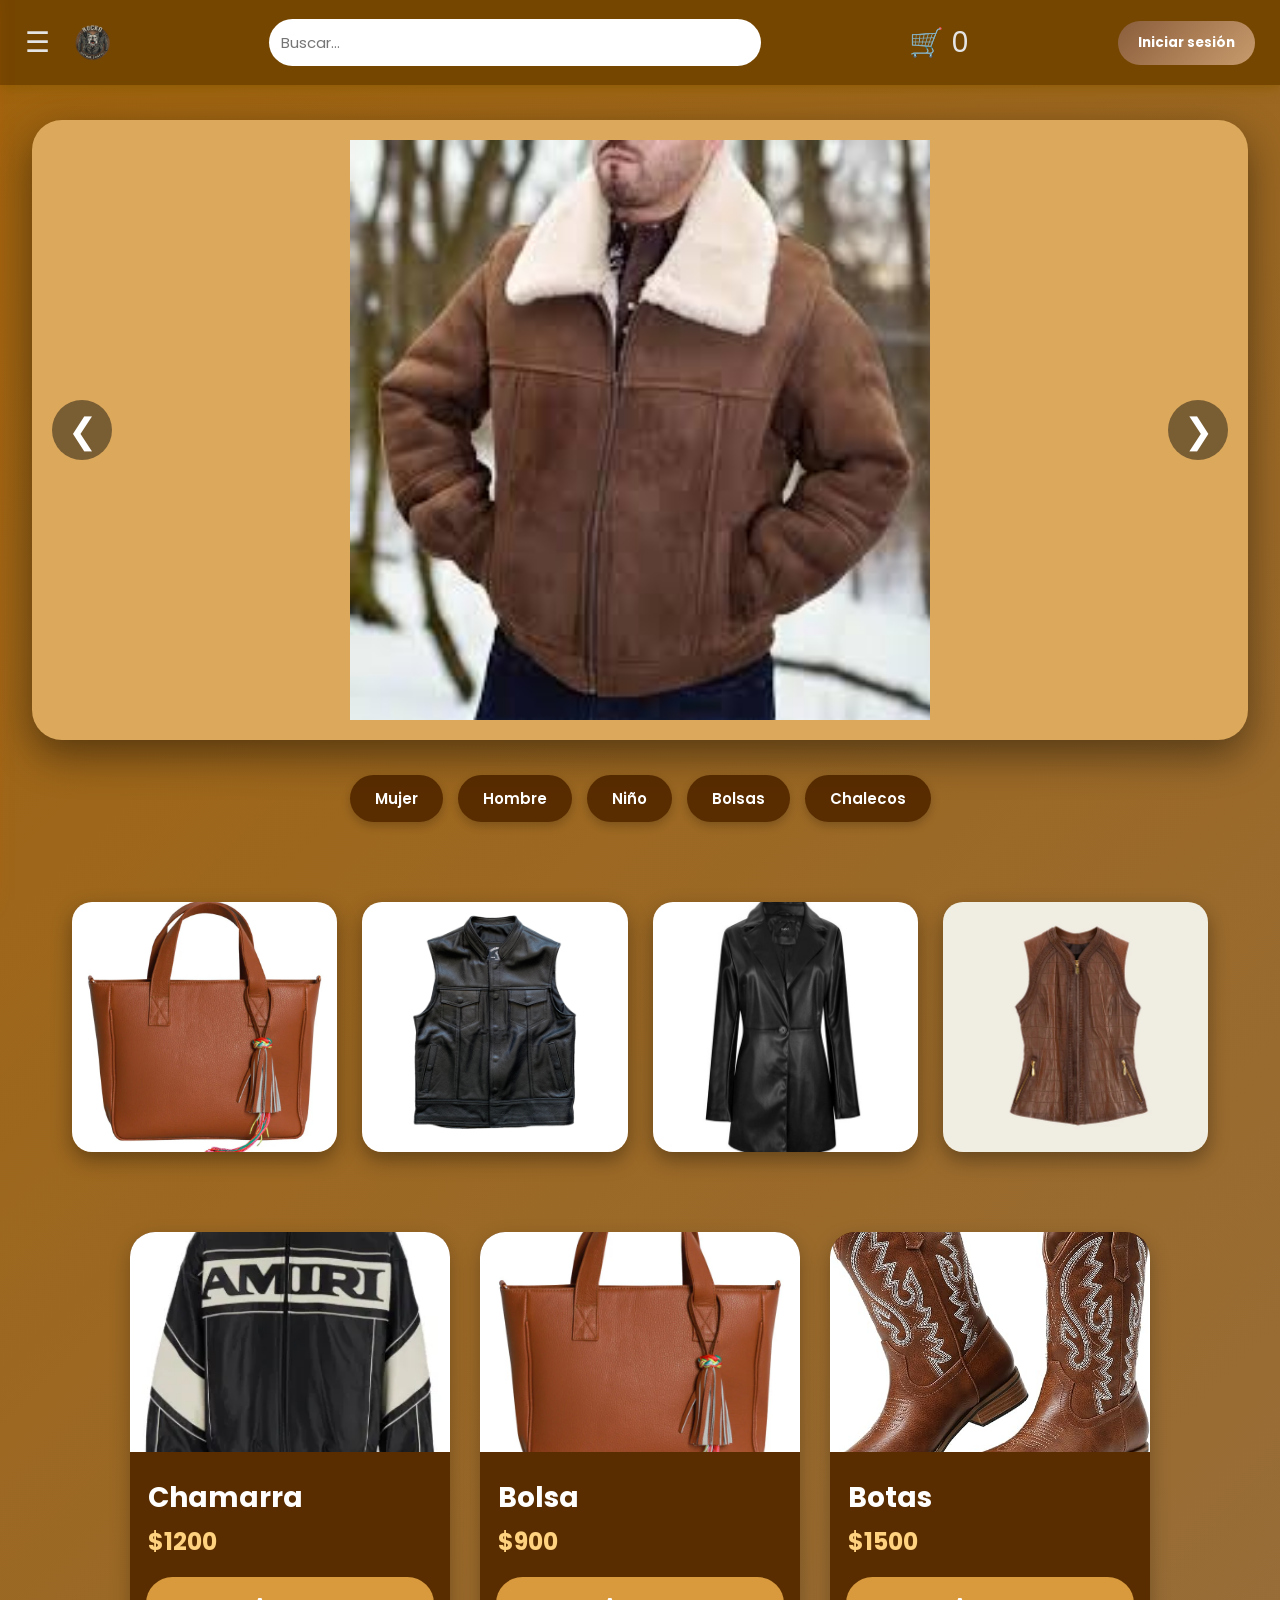
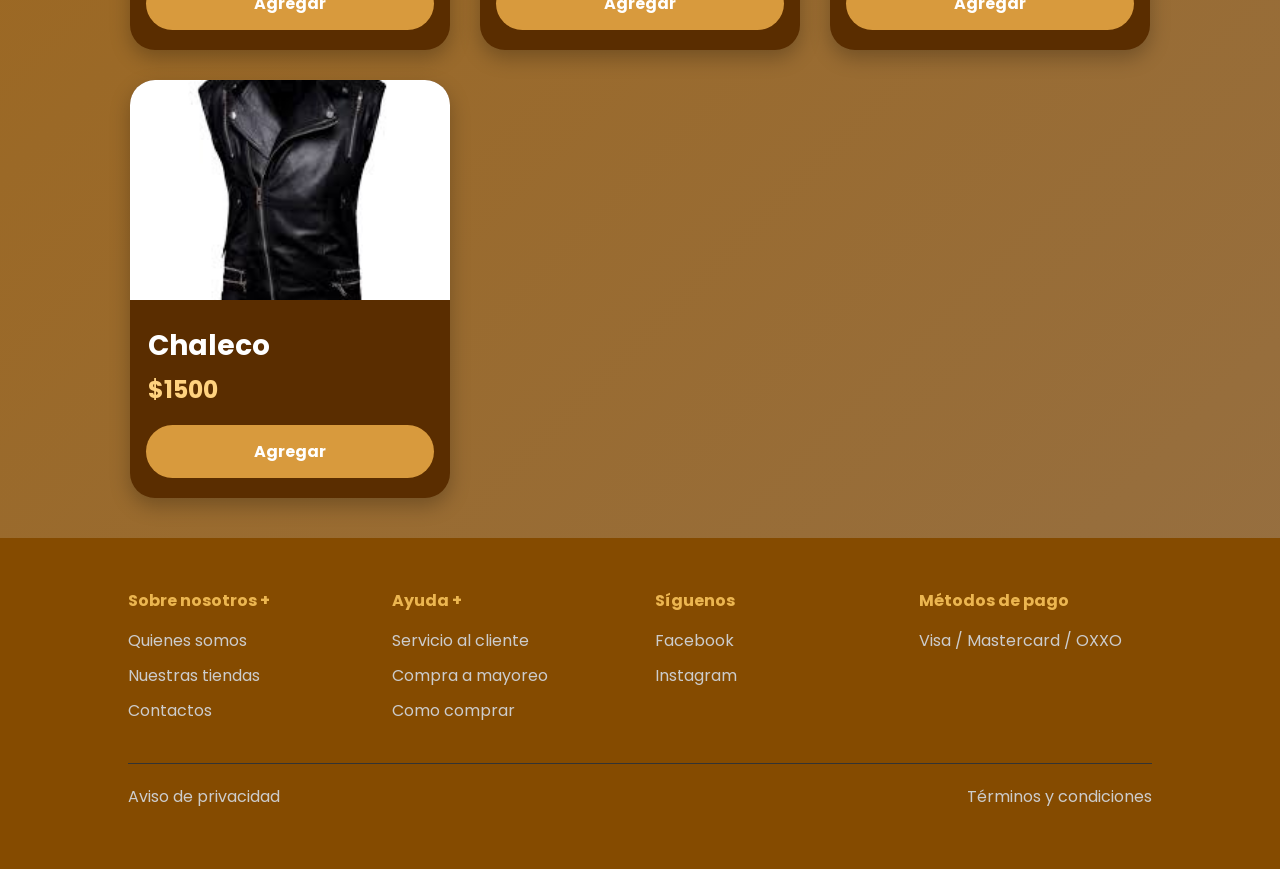
<file: index.html>
<!DOCTYPE html>
<html lang="es">
<head>
    <meta charset="UTF-8">
    <meta name="viewport" content="width=device-width, initial-scale=1.0">
    <title>Tienda ROCKO</title>
    <link rel="icon" href="imagen/LOGO.png">
    <link href="https://fonts.googleapis.com/css2?family=Poppins:wght@300;500;700&display=swap" rel="stylesheet">
    <link rel="stylesheet" href="estilo/estilos.css">
</head> 
<body>

<div class="overlay" id="overlay"></div>

<div class="menu" id="menu">
    <h2>MI TIENDA</h2>
    <h4>Categorías</h4>
    <a href="pagina/hombre.html">Hombres</a>
    <a href="pagina/mujer.html">Mujeres</a>
    <a href="pagina/niño.html">Niños</a>
    <a href="pagina/bolsa.html">Bolsa</a>
    <a href="pagina/chalecos.html">Chaleco</a>
    <h4>Ofertas</h4>
    <a href="pagina/Descuento.html">Descuentos</a>
    <a href="pagina/Masvendido.html">Lo más vendido</a>
    <h4>Cuenta</h4>
    <a href="#" id="btnPerfil">Mi perfil</a>
    
    <div id="modalPerfil" class="modal">
        <div class="modal-content perfil-box">
            <span class="close" id="cerrarPerfil">&times;</span>
            <img src="imagen/LOGO.png" class="perfil-logo" alt="Logo">
            <h3>Mi Perfil</h3>
            <p><strong>Usuario:</strong> <span id="perfilUsuario"></span></p>
            <p><strong>Correo:</strong> <span id="perfilCorreo"></span></p>
        </div>
    </div>
    <a href="#">Pedidos</a>
</div>

<div class="carrito" id="carrito">
    <div class="carrito-titulo">
        <h2>Mi Bolsa</h2>
    </div>
    <div class="carrito-contenido" id="lista"></div>
    <div class="resumen">
        <div class="resumen-linea">
            <span>Subtotal:</span>
            <span>$<span id="subtotal">0</span></span>
        </div>
        <div class="resumen-linea">
            <span>Envío:</span>
            <span>Gratis</span>
        </div>
        <div class="resumen-total">
            <span>Total:</span>
            <span>$<span id="total">0</span></span>
        </div>
        <a href="pagina/pago.html"><button class="btn-comprar" id="comprarBtn">Comprar</button></a>
        <button class="btn-vaciar" id="vaciarBtn">Vaciar carrito</button>
    </div>
</div>

<div class="topbar">
    <div class="left">
        <span class="menu-btn" id="btnMenu">☰</span>
        <img src="imagen/LOGO.png" class="logo" alt="Logo">
    </div>
    <input type="text" id="buscador" class="buscador" placeholder="Buscar...">
    <span class="menu-btn" id="btnCarrito">
        🛒 <span id="contador">0</span>
    </span>
    <button class="btn-login" id="btnLoginTop">Iniciar sesión</button>
</div>

<div class="slider" id="slider">
    <div class="slides" id="slides">
        <div class="slide"><img src="imagen/hom.jpeg" alt="Slide"></div>
        <div class="slide"><img src="imagen/mun.jpeg" alt="Slide"></div>
        <div class="slide"><img src="imagen/sacopi.jpg" alt="Slide"></div>
        <div class="slide"><img src="imagen/bolsapi.webp" alt="Slide"></div>
        <div class="slide"><img src="imagen/cha.jpeg" alt="Slide"></div>
    </div>
    <button class="prev" onclick="mover(-1)">❮</button>
    <button class="next" onclick="mover(1)">❯</button>
</div>

<div class="categorias">
    <button onclick="irPagina('pagina/mujer.html')">Mujer</button>
    <button onclick="irPagina('pagina/hombre.html')">Hombre</button>
    <button onclick="irPagina('pagina/niño.html')">Niño</button>
    <button onclick="irPagina('pagina/bolsa.html')">Bolsas</button>
    <button onclick="irPagina('pagina/chalecos.html')">Chalecos</button>
</div>

<div class="galeria">
    <img src="imagen/bolsapi.webp" alt="Galería">
    <img src="imagen/chaquelopi.webp" alt="Galería">
    <img src="imagen/sacopi.jpg" alt="Galería">
    <img src="imagen/caquemujer.webp" alt="Galería">
</div>

<section class="grid">
    <div class="card" data-nombre="chamarra">
        <img src="imagen/chamarra4.webp" alt="Chamarra">
        <h4>Chamarra</h4>
        <p>$1200</p>
        <button onclick="agregar('Chamarra', 1200, 'imagen/chamarra4.webp')">Agregar</button>
    </div>
    <div class="card" data-nombre="bolsa">
        <img src="imagen/bolsapi.webp" alt="Bolsa">
        <h4>Bolsa</h4>
        <p>$900</p>
        <button onclick="agregar('Bolsa', 900, 'imagen/bolsapi.webp')">Agregar</button>
    </div>
    <div class="card" data-nombre="botas">
        <img src="imagen/niño4.jpg" alt="Botas">
        <h4>Botas</h4>
        <p>$1500</p>
        <button onclick="agregar('Botas', 1500, 'imagen/niño4.jpg')">Agregar</button>
    </div>
    <div class="card" data-nombre="chaleco">
        <img src="imagen/cha.jpeg" alt="Chaleco">
        <h4>Chaleco</h4>
        <p>$1500</p>
        <button onclick="agregar('Chaleco', 1500, 'imagen/cha.jpeg')">Agregar</button>
    </div>
</section>

<div id="modalLogin" class="modal">
    <div class="modal-content">
        <span class="close">&times;</span>
        <h3>Iniciar sesión</h3>
        <input type="text" id="usuario" placeholder="Correo electrónico">
        <input type="password" id="contrasena" placeholder="Contraseña">
        <button id="loginBtn">Ingresar</button>
    </div>
</div>

<script>
/* PAGINAS */
function irPagina(url){
    window.location.href = url;
}

/* VARIABLES */
let carrito = JSON.parse(localStorage.getItem("carrito")) || [];
let menu = document.getElementById("menu");
let carritoUI = document.getElementById("carrito");
let overlay = document.getElementById("overlay");
let btnMenu = document.getElementById("btnMenu");
let btnCarrito = document.getElementById("btnCarrito");

/* MENU */
btnMenu.addEventListener("click", function(e){
    e.stopPropagation();
    menu.classList.toggle("activo");
    carritoUI.classList.remove("activo");
    overlay.classList.add("activo");
});

/* CARRITO */
btnCarrito.addEventListener("click", function(e){
    e.stopPropagation();
    carritoUI.classList.toggle("activo");
    menu.classList.remove("activo");
    overlay.classList.add("activo");
});

/* OVERLAY */
overlay.addEventListener("click", function(){
    menu.classList.remove("activo");
    carritoUI.classList.remove("activo");
    overlay.classList.remove("activo");
});

/* AGREGAR PRODUCTOS */
function agregar(nombre, precio, imagen){
    let existe = carrito.find(item => item.nombre === nombre);
    if(existe){
        existe.cantidad++;
    }else{
        carrito.push({ nombre, precio, imagen, cantidad: 1 });
    }
    guardar();
}

/* GUARDAR */
function guardar(){
    localStorage.setItem("carrito", JSON.stringify(carrito));
    actualizar();
}

/* ACTUALIZAR */
function actualizar(){
    let lista = document.getElementById("lista");
    let total = 0;
    lista.innerHTML = "";
    
    if(carrito.length === 0){
        lista.innerHTML = `<p style="color:black; padding:10px;">Tu carrito está vacío</p>`;
    }

    carrito.forEach((item, i) => {
        let subtotal = item.precio * item.cantidad;
        total += subtotal;
        let div = document.createElement("div");
        div.className = "item";
        div.innerHTML = `
            <img src="${item.imagen}">
            <div class="item-info">
                <h4>${item.nombre}</h4>
                <p>Disponible</p>
                <button class="eliminar" onclick="eliminar(${i})">Eliminar</button>
            </div>
            <div class="item-precio">$${item.precio}</div>
            <div class="grid-cantidad" style="display:flex; align-items:center; gap:5px;">
                <button onclick="cambiarCantidad(${i},-1)">-</button>
                <span>${item.cantidad}</span>
                <button onclick="cambiarCantidad(${i},1)">+</button>
            </div>
            <div class="item-total">$${subtotal}</div>
        `;
        lista.appendChild(div);
    });

    document.getElementById("subtotal").innerText = total;
    document.getElementById("total").innerText = total;
    document.getElementById("contador").innerText = carrito.reduce((acc, item) => acc + item.cantidad, 0);
}

/* CAMBIAR CANTIDAD */
function cambiarCantidad(i, cambio){
    carrito[i].cantidad += cambio;
    if(carrito[i].cantidad <= 0){
        carrito.splice(i, 1);
    }
    guardar();
}

/* ELIMINAR */
function eliminar(i){
    carrito.splice(i, 1);
    guardar();
}

/* VACIAR */
document.getElementById("vaciarBtn").addEventListener("click", function(){
    carrito = [];
    guardar();
});

/* COMPRAR */
document.getElementById("comprarBtn").addEventListener("click", function(){
    if(carrito.length === 0){
        alert("Tu carrito está vacío");
        return;
    }
    localStorage.setItem("carritoPago", JSON.stringify(carrito));
    window.location.href = "pago/pago.html";
});

/* INICIAR CARRITO */
actualizar();

/* SLIDER */
let index = 0;
const slides = document.getElementById("slides");
const totalSlides = slides.children.length;
function mover(dir){
    index += dir;
    if(index >= totalSlides) index = 0;
    if(index < 0) index = totalSlides - 1;
    slides.style.transform = `translateX(-${index * 100}%)`;
}
setInterval(() => { mover(1); }, 4000);

/* BUSCADOR */
document.getElementById("buscador").addEventListener("keyup", function(){
    let filtro = this.value.toLowerCase();
    document.querySelectorAll(".card").forEach(card => {
        let nombre = card.dataset.nombre.toLowerCase();
        card.style.display = nombre.includes(filtro) ? "block" : "none";
    });
});

/* LOGIN MODAL LOGIC */
let modalLogin = document.getElementById("modalLogin");
let btnLoginTop = document.getElementById("btnLoginTop");
let spanClose = document.querySelector(".close");
let btnLogin = document.getElementById("loginBtn");

btnLoginTop.onclick = function(){ modalLogin.style.display = "block"; }
spanClose.onclick = function(){ modalLogin.style.display = "none"; }
window.onclick = function(event){
    if(event.target == modalLogin){ modalLogin.style.display = "none"; }
}

btnLogin.onclick = function(){
    let usuario = document.getElementById("usuario").value;
    let contrasena = document.getElementById("contrasena").value;
    if(usuario && contrasena){
        localStorage.setItem("usuario", usuario);
        alert("¡Bienvenido, " + usuario + "!");
        modalLogin.style.display = "none";
    }else{
        alert("Por favor ingresa correo y contraseña");
    }
}

/* MODAL LEGALES */
function abrirModal(tipo){
    let titulo = document.getElementById("tituloModal");
    let texto = document.getElementById("textoModal");
   if(tipo === "privacidad"){

titulo.innerText = "Aviso de Privacidad";

texto.innerHTML = `

<p>
En MI TIENDA nos comprometemos
a proteger la privacidad y seguridad
de nuestros clientes.
</p>

<p>
La información personal recopilada,
como nombre, correo electrónico,
teléfono y dirección, será utilizada
únicamente para procesar pedidos,
realizar envíos y brindar una mejor
experiencia de compra.
</p>

<p>
No compartimos ni vendemos información
personal a terceros sin autorización
del usuario.
</p>

<p>
Toda la información es almacenada
de forma segura y utilizada conforme
a las leyes de protección de datos.
</p>

<p>
Al utilizar este sitio web,
aceptas nuestras políticas
de privacidad.
</p>

`;

}else{

titulo.innerText = "Términos y Condiciones";

texto.innerHTML = `

<p>
Bienvenido a MI TIENDA.
</p>

<p>
Al acceder y utilizar este sitio web,
aceptas cumplir con los siguientes
términos y condiciones.
</p>

<p>
Todos los productos están sujetos
a disponibilidad y los precios pueden
cambiar sin previo aviso.
</p>

<p>
MI TIENDA se reserva el derecho
de modificar productos, promociones
y contenido del sitio en cualquier momento.
</p>

<p>
No nos hacemos responsables por
errores tipográficos, fallas técnicas
o problemas ocasionados por terceros.
</p>

<p>
El usuario se compromete a utilizar
este sitio web de manera legal,
respetuosa y sin afectar el funcionamiento
de la plataforma.
</p>

<p>
Cualquier compra realizada en este sitio
estará sujeta a validación y disponibilidad.
</p>

`;

}
    document.getElementById("modalLegal").style.display = "flex";
}
function cerrarModal(){ document.getElementById("modalLegal").style.display = "none"; }

/* PERFIL */
let modalPerfil = document.getElementById("modalPerfil");
let btnPerfil = document.getElementById("btnPerfil");
let cerrarPerfil = document.getElementById("cerrarPerfil");

btnPerfil.onclick = function(){
    let usuario = localStorage.getItem("usuario");
    if(!usuario){
        alert("Primero inicia sesión");
        return;
    }
    document.getElementById("perfilUsuario").textContent = usuario;
    document.getElementById("perfilCorreo").textContent = usuario + "@correo.com";
    modalPerfil.style.display = "block";
}
cerrarPerfil.onclick = function(){ modalPerfil.style.display = "none"; }
</script>

<footer class="footer">
    <div class="footer-contenido">
        <div>
            <h4>Sobre nosotros +</h4>
            <p>Quienes somos</p>
            <p>Nuestras tiendas</p>
            <p>Contactos</p>
        </div>
        <div>
            <h4>Ayuda +</h4>
            <p>Servicio al cliente</p>
            <p>Compra a mayoreo</p>
            <p>Como comprar</p>
        </div>
        <div>
            <h4>Síguenos</h4>
            <p><a href="https://www.facebook.com/" target="_blank" rel="noopener noreferrer">Facebook</a></p>
            <p><a href="https://www.instagram.com/" target="_blank" rel="noopener noreferrer">Instagram</a></p>
        </div>
        <div>
            <h4>Métodos de pago</h4>
            <p>Visa / Mastercard / OXXO</p>
        </div>
    </div>
    <div class="footer-bottom">
        <p onclick="abrirModal('privacidad')" class="link-footer">Aviso de privacidad</p>
        <p onclick="abrirModal('terminos')" class="link-footer">Términos y condiciones</p>
    </div>
    
    <div id="modalLegal" class="modal-legal" style="display:none;">
        <div class="modal-contenido">
            <span class="cerrar" onclick="cerrarModal()">&times;</span>
            <h2 id="tituloModal"></h2>
            <div id="textoModal"></div>
        </div>
    </div>
</footer>
</body>
</html>
</file>
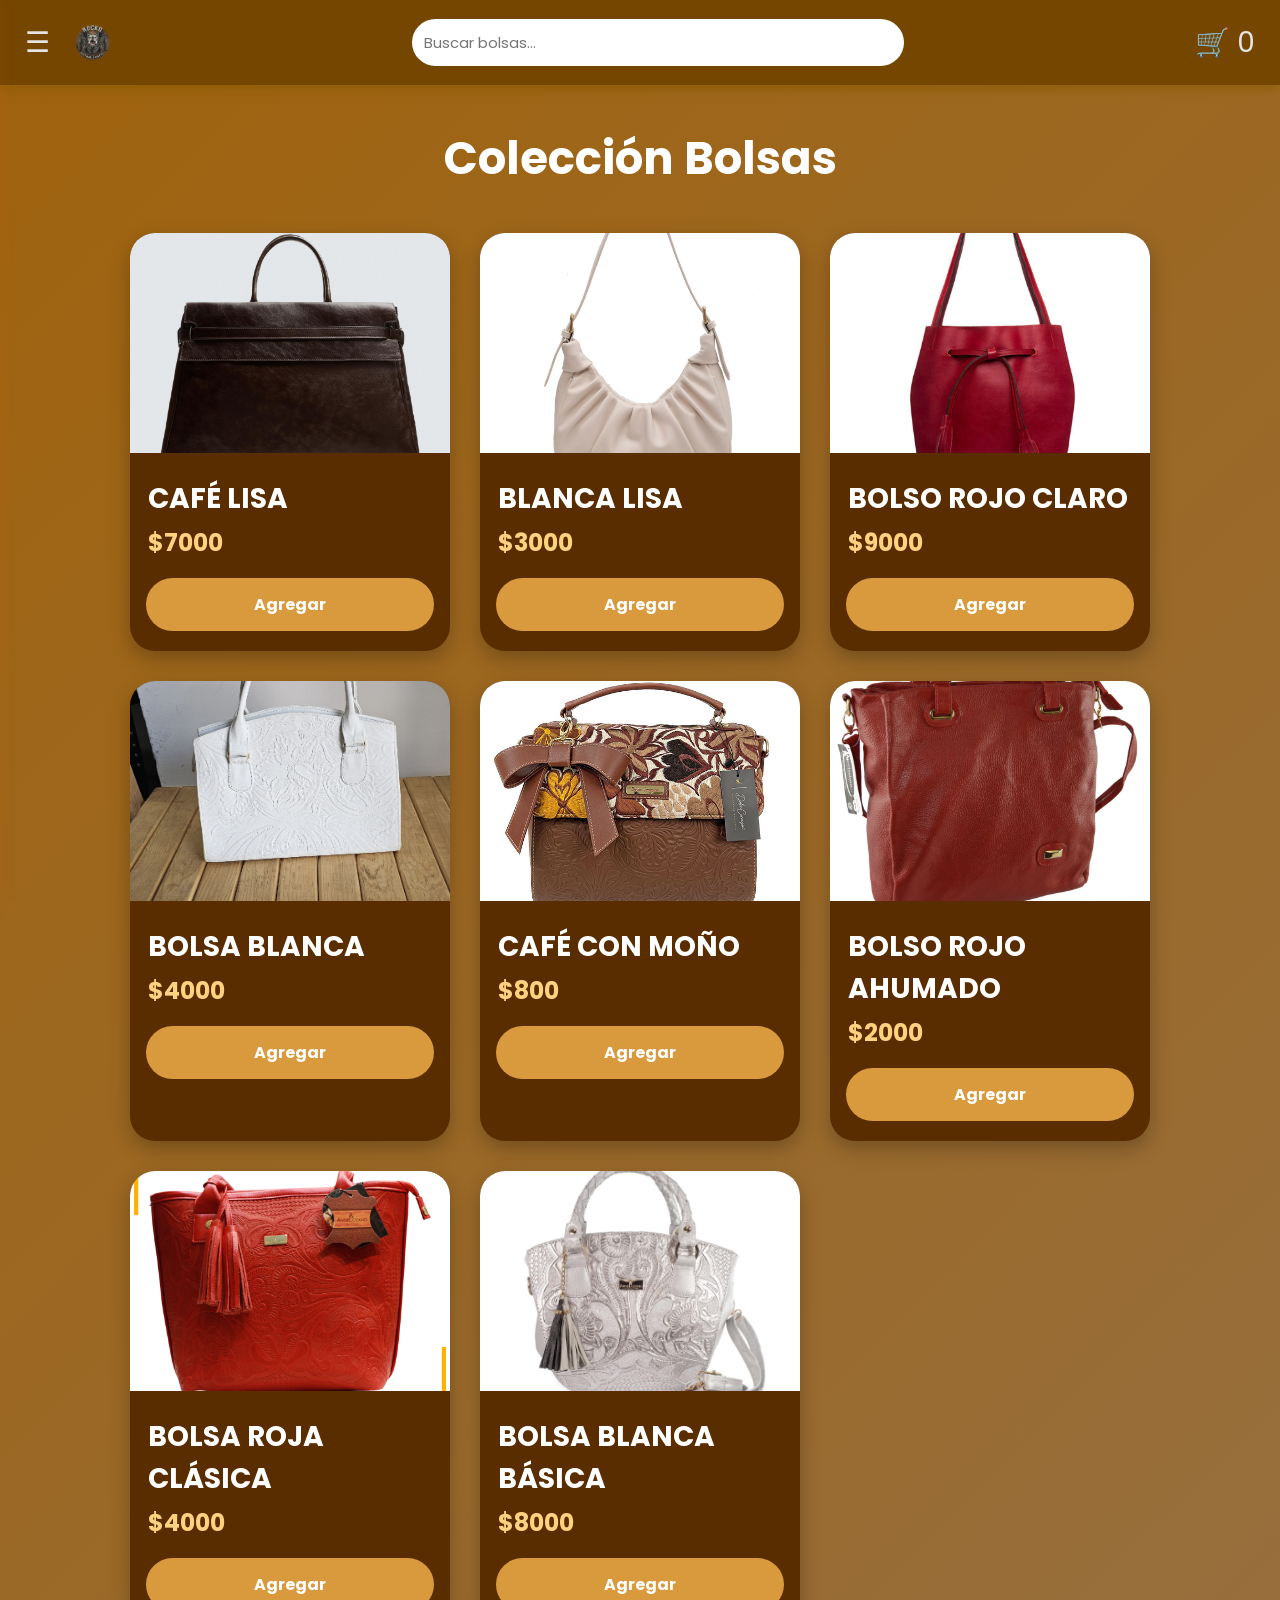
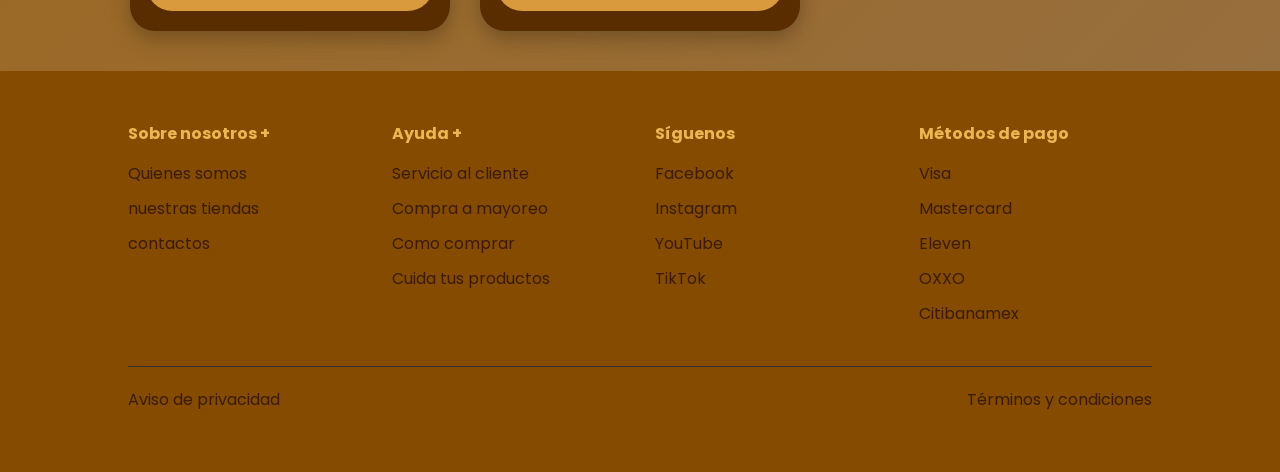
<file: bolsa.html>
<!DOCTYPE html>
<html lang="es">
<head>
<meta charset="UTF-8">
<meta name="viewport" content="width=device-width, initial-scale=1.0">
<title>BOLSAS</title>
<link rel="icon" href="../imagen/LOGO.png">
<link href="https://fonts.googleapis.com/css2?family=Poppins:wght@300;500;700&display=swap" rel="stylesheet">
<link rel="stylesheet" type="text/css" href="../estilo/Bestilo.css">
</head>
<body>
<!-- OVERLAY -->
<div class="overlay" id="overlay"></div>
<!-- MENU -->
<div class="menu" id="menu">
<h2>MI TIENDA</h2>
<h4> Categorías</h4>
<a href="../index.html">Principal</a>
<a href="mujer.html">Mujer</a>
<a href="hombre.html">Hombre</a>
<a href="niño.html">Niños</a>
<h4> Ofertas</h4>

<a href="#">Descuentos</a>
<a href="#">Lo más vendido</a>

<h4> Cuenta</h4>

<a href="#">Mi perfil</a>
<a href="#">Pedidos</a>

</div>

<!-- CARRITO -->
<div class="carrito" id="carrito">

<div class="carrito-titulo">
<h2>Mi Bolsa</h2>
</div>

<div class="carrito-contenido" id="lista">
</div>

<div class="resumen">

<div class="resumen-linea">
<span>Subtotal:</span>
<span>$<span id="subtotal">0</span></span>
</div>

<div class="resumen-linea">
<span>Envío:</span>
<span>Gratis</span>
</div>

<div class="resumen-total">
<span>Total:</span>
<span>$<span id="total">0</span></span>
</div>

<a href="pago.html"><button class="btn-comprar" id="comprarBtn">Comprar</button></a>

<button class="btn-vaciar" id="vaciarBtn">
Vaciar carrito
</button>

</div>

</div>

<!-- TOPBAR -->
<div class="topbar">

<div class="left">

<span class="menu-btn" id="btnMenu">☰</span>

<img src="../imagen/LOGO.png" class="logo">

</div>

<input
type="text"
id="buscador"
class="buscador"
placeholder="Buscar bolsas..."
>

<span class="menu-btn" id="btnCarrito">
🛒 <span id="contador">0</span>
</span>

</div>

<!-- TITULO -->
<h2 style="text-align:center;">
Colección Bolsas
</h2>

<!-- PRODUCTOS -->
<section class="grid">
<div class="card" data-nombre="cafe lisa">
<img src="../imagen/bolsa3.jpg">
<h4>CAFÉ LISA</h4>
<p>$7000</p>
<button onclick="agregar('CAFÉ LISA',7000,'imagen/bolsa3.jpg')">Agregar</button>
</div>
<div class="card" data-nombre="blanca lisa">
<img src="../imagen/bolsa2.avif">
<h4>BLANCA LISA</h4>
<p>$3000</p>
<button onclick="agregar('BLANCA LISA',3000,'imagen/bolsa2.avif')">
Agregar
</button>
</div>
<div class="card" data-nombre="bolso rojo claro">
<img src="../imagen/bolsa23.jpg">
<h4>BOLSO ROJO CLARO</h4>
<p>$9000</p>
<button onclick="agregar('BOLSO ROJO CLARO',9000,'imagen/bolsa23.jpg')">
Agregar
</button>
</div>
<div class="card" data-nombre="bolsa blanca">
<img src="../imagen/bolsa9.jpeg">
<h4>BOLSA BLANCA</h4>
<p>$4000</p>
<button onclick="agregar('BOLSA BLANCA',4000,'imagen/bolsa9.jpeg')">
Agregar
</button>
</div>
<div class="card" data-nombre="cafe con moño">
<img src="../imagen/bolsa1.jpg">
<h4>CAFÉ CON MOÑO</h4>
<p>$800</p>
<button onclick="agregar('CAFÉ CON MOÑO',800,'imagen/bolsa1.jpg')">
Agregar
</button>
</div>
<div class="card" data-nombre="bolso rojo ahumado">
<img src="../imagen/bolsa20.webp">
<h4>BOLSO ROJO AHUMADO</h4>
<p>$2000</p>
<button onclick="agregar('BOLSO ROJO AHUMADO',2000,'imagen/bolsa20.webp')">
Agregar
</button>
</div>
<div class="card" data-nombre="bolsa roja clasica">
<img src="../imagen/bolsa14.png">
<h4>BOLSA ROJA CLÁSICA</h4>
<p>$4000</p>
<button onclick="agregar('BOLSA ROJA CLÁSICA',4000,'imagen/bolsa14.png')">
Agregar
</button>
</div>
<div class="card" data-nombre="bolsa blanca basica">
<img src="../imagen/bolsa7.jpg">
<h4>BOLSA BLANCA BÁSICA</h4>
<p>$8000</p>
<button onclick="agregar('BOLSA BLANCA BÁSICA',8000,'imagen/bolsa7.jpg')">
Agregar
</button>
</div>
</section>
<script>

/* VARIABLES */

let carrito =
JSON.parse(localStorage.getItem("carrito")) || [];

let menu =
document.getElementById("menu");

let carritoUI =
document.getElementById("carrito");

let overlay =
document.getElementById("overlay");

let btnMenu =
document.getElementById("btnMenu");

let btnCarrito =
document.getElementById("btnCarrito");

/* MENU */

btnMenu.onclick = function(e){

e.stopPropagation();

menu.classList.toggle("activo");

carritoUI.classList.remove("activo");

overlay.classList.add("activo");

}

/* CARRITO */

btnCarrito.onclick = function(e){

e.stopPropagation();

carritoUI.classList.toggle("activo");

menu.classList.remove("activo");

overlay.classList.add("activo");

}

/* OVERLAY */

overlay.onclick = function(){

menu.classList.remove("activo");

carritoUI.classList.remove("activo");

overlay.classList.remove("activo");

}

/* AGREGAR */

function agregar(nombre,precio,imagen){

let existe =
carrito.find(item => item.nombre === nombre);

if(existe){

existe.cantidad++;

}else{

carrito.push({

nombre,
precio,
imagen,
cantidad:1

});

}

guardar();

}

/* GUARDAR */

function guardar(){

localStorage.setItem(
"carrito",
JSON.stringify(carrito)
);

actualizar();

}

/* ACTUALIZAR */

function actualizar(){

let lista =
document.getElementById("lista");

let total = 0;

lista.innerHTML = "";

if(carrito.length === 0){

lista.innerHTML =
"<p>Tu carrito está vacío</p>";

}

carrito.forEach((item,i)=>{

let subtotal =
item.precio * item.cantidad;

total += subtotal;

lista.innerHTML += `

<div class="item">

<img src="../${item.imagen}">

<div class="item-info">

<h4>${item.nombre}</h4>

<p>$${item.precio}</p>

</div>

<div class="cantidad">

<button onclick="cambiarCantidad(${i},-1)">-</button>

<span>${item.cantidad}</span>

<button onclick="cambiarCantidad(${i},1)">+</button>

</div>

<div class="item-total">
$${subtotal}
</div>

</div>

`;

});

document.getElementById("subtotal").innerText = total;

document.getElementById("total").innerText = total;

document.getElementById("contador").innerText =
carrito.length;

}

/* CANTIDAD */

function cambiarCantidad(i,cambio){

carrito[i].cantidad += cambio;

if(carrito[i].cantidad <= 0){

carrito.splice(i,1);

}

guardar();

}

/* VACIAR */

document.getElementById("vaciarBtn")
.onclick = function(){

carrito = [];

guardar();

}

/* COMPRAR */
document.getElementById("comprarBtn").addEventListener("click", function(){

    if(carrito.length === 0){
        alert("Tu carrito está vacío");
        return;
    }

    // guardar carrito
    localStorage.setItem(
        "carritoPago",
        JSON.stringify(carrito)
    );

    // guardar pagina actual
    localStorage.setItem(
        "paginaActual",
        window.location.pathname
    );

    // ir al pago
    window.location.href = "pago.html";

});

/* BUSCADOR */

document.getElementById("buscador")
.addEventListener("keyup", function(){

let filtro =
this.value.toLowerCase();

document.querySelectorAll(".card")
.forEach(card => {

let nombre =
card.dataset.nombre.toLowerCase();

card.style.display =
nombre.includes(filtro)
? "block"
: "none";

});

});

/* INICIAR */

actualizar();





function abrirModal(tipo){
let titulo =
document.getElementById("tituloModal");
let texto =
document.getElementById("textoModal");
/* PRIVACIDAD */
if(tipo === "privacidad"){
titulo.innerText =
"Aviso de Privacidad";
texto.innerHTML = `
<p>
En MI TIENDA nos comprometemos
a proteger la privacidad y seguridad
de nuestros clientes.
</p>
<p>
La información personal recopilada,
como nombre, correo electrónico,
teléfono y dirección, será utilizada
únicamente para procesar pedidos,
realizar envíos y brindar una mejor
experiencia de compra.
</p>
<p>
No compartimos ni vendemos información
personal a terceros sin autorización
del usuario.
</p>
<p>
Toda la información es almacenada
de forma segura y utilizada conforme
a las leyes de protección de datos.
</p>
<p>
Al utilizar este sitio web,
aceptas nuestras políticas
de privacidad.
</p>
`;
/* TERMINOS */
}else{
titulo.innerText =
"Términos y Condiciones";
texto.innerHTML = `
<p>
Bienvenido a MI TIENDA.
</p>
<p>
Al acceder y utilizar este sitio web,
aceptas cumplir con los siguientes
términos y condiciones.
</p>
<p>
Todos los productos están sujetos
a disponibilidad y los precios pueden
cambiar sin previo aviso.
</p>
<p>
MI TIENDA se reserva el derecho
de modificar productos, promociones
y contenido del sitio en cualquier momento.
</p>
<p>
No nos hacemos responsables por
errores tipográficos, fallas técnicas
o problemas ocasionados por terceros.
</p>
<p>
El usuario se compromete a utilizar
este sitio web de manera legal,
respetuosa y sin afectar el funcionamiento
de la plataforma.
</p>
<p>
Cualquier compra realizada en este sitio
estará sujeta a validación y disponibilidad.
</p>
`;
}
document.getElementById("modalLegal").style.display = "flex";
}
/* CERRAR */
function cerrarModal(){
document.getElementById("modalLegal")
.style.display = "none";
}
/* CERRAR AL DAR CLICK AFUERA */
window.addEventListener("click", function(e){
let modal = document.getElementById("modalLegal");
if(e.target == modal){
modal.style.display = "none";
}

});

</script>

<footer class="footer">

<div class="footer-contenido">

<div>
<h4>Sobre nosotros +</h4>
<p>Quienes somos</p>
<p>nuestras tiendas</p>
<p>contactos</p>
</div>

<div>
<h4>Ayuda +</h4>
<p>Servicio al cliente</p>
<p>Compra a mayoreo</p>
<p>Como comprar</p>
<p>Cuida tus productos</p>
</div>

<div>

<h4>Síguenos</h4>

<p>
<a href="https://www.facebook.com/share/1CMwbFHrSi/"
target="_blank">
Facebook
</a>
</p>

<p>
<a class="redes-enlace"
href="https://www.instagram.com/usiel_mendez4556?igsh=NzBsZnd1MnRlbHZ2"
target="_blank">
Instagram
</a>
</p>

<p>YouTube</p>

<p>TikTok</p>

</div>

<div>

<h4>Métodos de pago</h4>

<p>Visa</p>
<p>Mastercard</p>
<p>Eleven</p>
<p>OXXO</p>
<p>Citibanamex</p>

</div>

</div>

<!-- ===== FOOTER ===== -->
<div class="footer-bottom">
<p onclick="abrirModal('privacidad')" class="link-footer">Aviso de privacidad</p>
<p onclick="abrirModal('terminos')" class="link-footer">Términos y condiciones</p>
</div>
<!-- ===== MODAL ===== -->
<div id="modalLegal" class="modal-legal">
<div class="modal-contenido">
<span class="cerrar" onclick="cerrarModal()">
&times;
</span>
<h2 id="tituloModal"></h2>
<div id="textoModal"></div>
</div>
</div>
</div>
</footer>

</body>
</html>
</file>
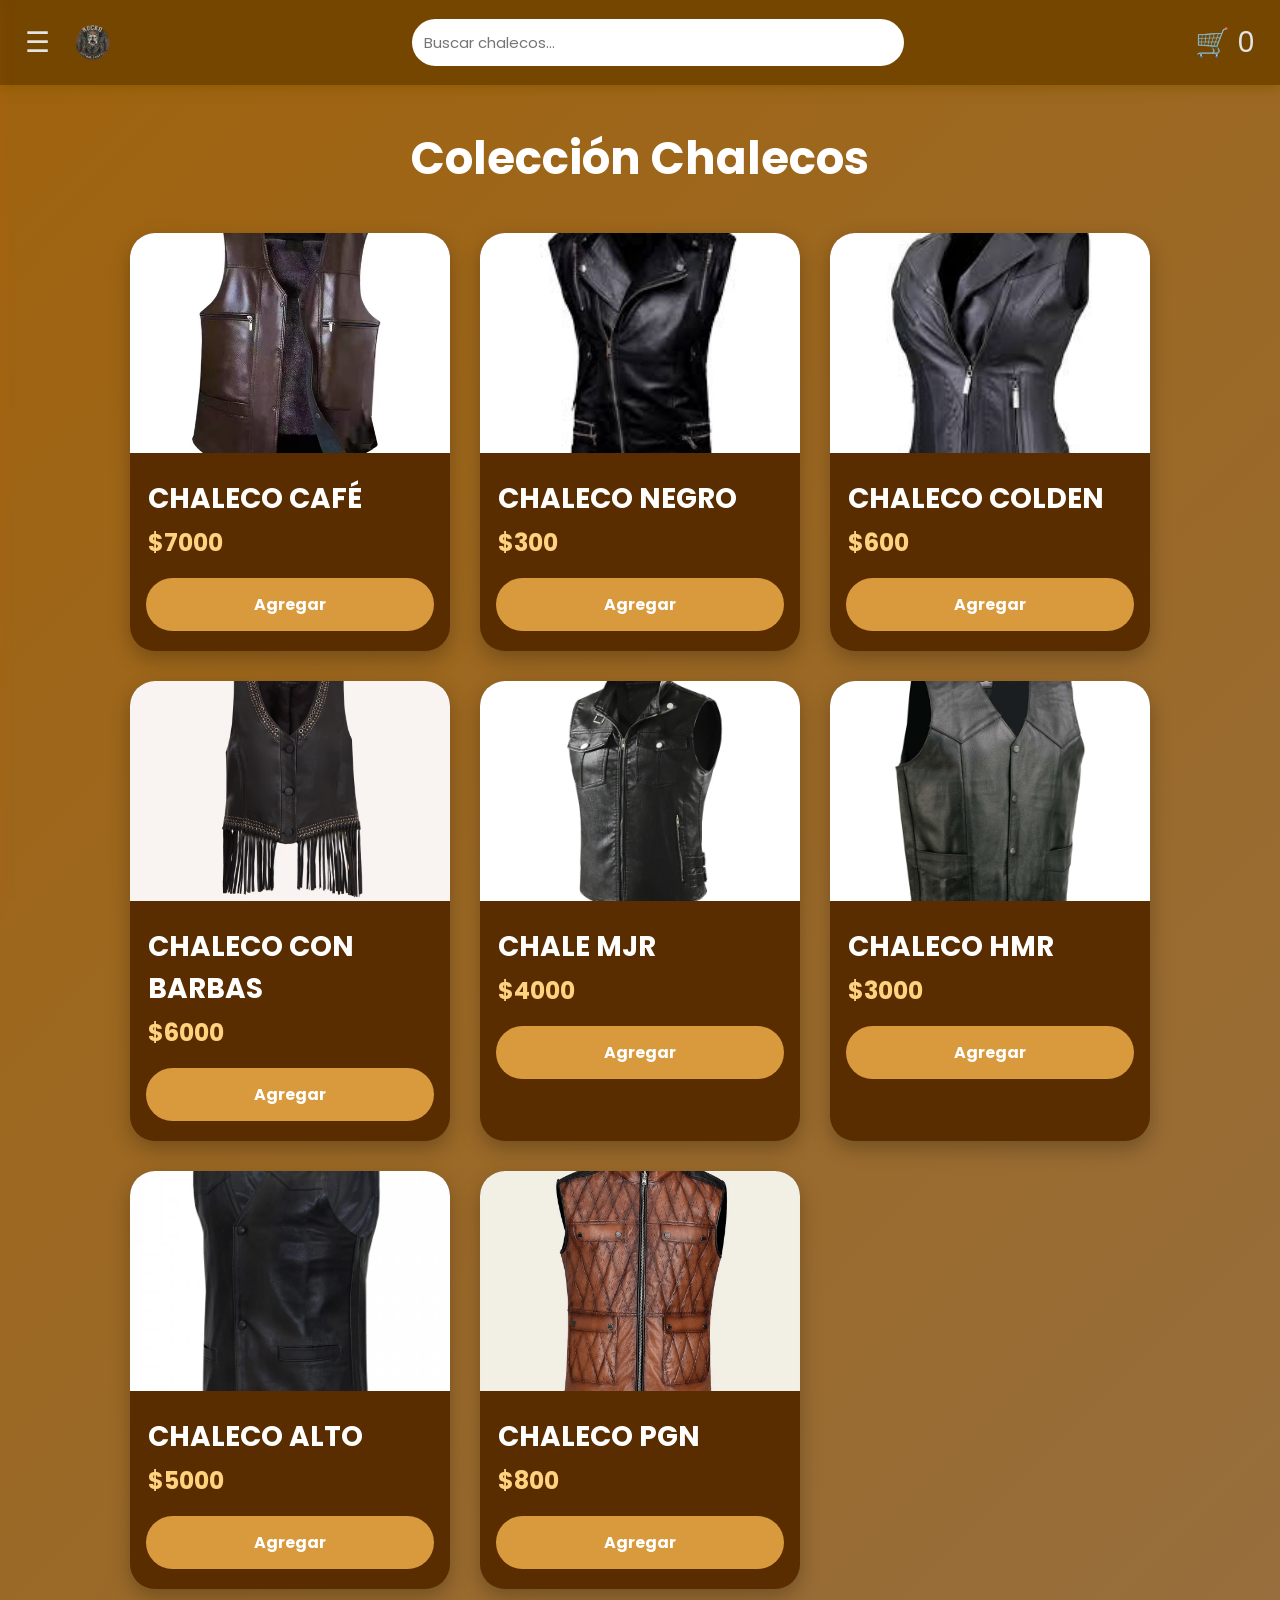
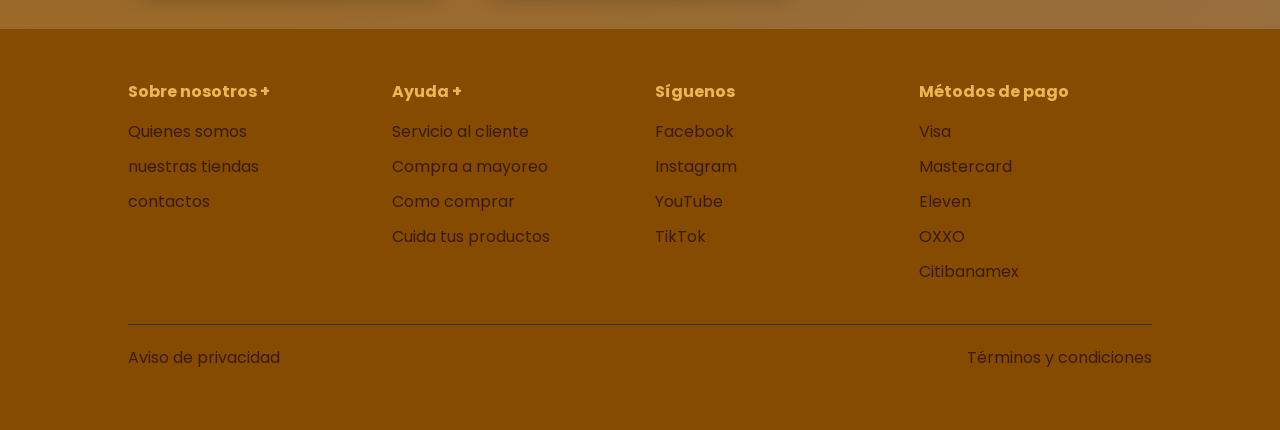
<file: chalecos.html>
<!DOCTYPE html>
<html lang="es">
<head>
<meta charset="UTF-8">
<meta name="viewport" content="width=device-width, initial-scale=1.0">
<title>CHALECOS</title>
<link rel="icon" href="../imagen/LOGO.png">
<link href="https://fonts.googleapis.com/css2?family=Poppins:wght@300;500;700&display=swap" rel="stylesheet">
<link rel="stylesheet" type="text/css" href="../estilo/Cestilo.css">
</head>
<body>
<!-- OVERLAY -->
<div class="overlay" id="overlay"></div>
<!-- MENU -->
<div class="menu" id="menu">
<h2>MI TIENDA</h2>
<h4> Categorías</h4>
<a href="../index.html">Principal</a>
<a href="mujer.html">Mujer</a>
<a href="hombre.html">Hombre</a>
<a href="niño.html">Niños</a>
<h4> Ofertas</h4>
<a href="#">Descuentos</a>
<a href="#">Lo más vendido</a>
<h4>Cuenta</h4>
<a href="#">Mi perfil</a>
<a href="#">Pedidos</a>
</div>
<!-- CARRITO -->
<div class="carrito" id="carrito">
<div class="carrito-titulo">
<h2>Mi Bolsa</h2>
</div>
<div class="carrito-contenido" id="lista">
</div>
<div class="resumen">
<div class="resumen-linea">
<span>Subtotal:</span>
<span>$<span id="subtotal">0</span></span>
</div>

<div class="resumen-linea">
<span>Envío:</span>
<span>Gratis</span>
</div>

<div class="resumen-total">
<span>Total:</span>
<span>$<span id="total">0</span></span>
</div>
<a href="pago.html"><button class="btn-comprar" id="comprarBtn">Comprar</button></a>
<button class="btn-vaciar" id="vaciarBtn">
Vaciar carrito
</button>

</div>

</div>
<!-- TOPBAR -->
<div class="topbar">
<div class="left">
<span class="menu-btn" id="btnMenu">☰</span>
<img src="../imagen/LOGO.png" class="logo">
</div>

<input
type="text"
id="buscador"
class="buscador"
placeholder="Buscar chalecos..."
>

<span class="menu-btn" id="btnCarrito">
🛒 <span id="contador">0</span>
</span>

</div>

<!-- TITULO -->
<h2 style="text-align:center;">
Colección Chalecos
</h2>

<!-- PRODUCTOS -->
<section class="grid">
<div class="card" data-nombre="chaleco cafe">
<img src="../imagen/chaleco2.avif">
<h4>CHALECO CAFÉ</h4>
<p>$7000</p>
<button onclick="agregar('CHALECO CAFÉ',7000,'imagen/chaleco2.avif')">
Agregar
</button>
</div>
<div class="card" data-nombre="chaleco negro">
<img src="../imagen/cha.jpeg">
<h4>CHALECO NEGRO</h4>
<p>$300</p>
<button onclick="agregar('CHALECO NEGRO',300,'imagen/cha.jpeg')">
Agregar
</button>
</div>
<div class="card" data-nombre="chaleco colden">
<img src="../imagen/cha2.jpeg">
<h4>CHALECO COLDEN</h4>
<p>$600</p>
<button onclick="agregar('CHALECO COLDEN',600,'imagen/cha2.jpeg')">
Agregar
</button>
</div>
<div class="card" data-nombre="chaleco con barbas">
<img src="../imagen/chaleco1.jpg">
<h4>CHALECO CON BARBAS</h4>
<p>$6000</p>
<button onclick="agregar('CHALECO CON BARBAS',6000,'imagen/chaleco1.jpg')">
Agregar
</button>
</div>
<div class="card" data-nombre="chale mjr">
<img src="../imagen/chaleco3.webp">
<h4>CHALE MJR</h4>
<p>$4000</p>
<button onclick="agregar('CHALE MJR',4000,'imagen/chaleco3.webp')">
Agregar
</button>
</div>
<div class="card" data-nombre="chaleco hmr">
<img src="../imagen/chaleco4.jpg">
<h4>CHALECO HMR</h4>
<p>$3000</p>
<button onclick="agregar('CHALECO HMR',3000,'imagen/chaleco4.jpg')">
Agregar
</button>
</div>
<div class="card" data-nombre="chaleco alto">
<img src="../imagen/chaleco5.webp">
<h4>CHALECO ALTO</h4>
<p>$5000</p>
<button onclick="agregar('CHALECO ALTO',5000,'imagen/chaleco5.webp')">
Agregar
</button>
</div>
<div class="card" data-nombre="chaleco pgn">
<img src="../imagen/chaleco22.webp">
<h4>CHALECO PGN</h4>
<p>$800</p>
<button onclick="agregar('CHALECO PGN',800,'imagen/chaleco22.webp')">
Agregar
</button>
</div>
</section>
<script>
/* VARIABLES */
let carrito =
JSON.parse(localStorage.getItem("carrito")) || [];

let menu =
document.getElementById("menu");

let carritoUI =
document.getElementById("carrito");

let overlay =
document.getElementById("overlay");

let btnMenu =
document.getElementById("btnMenu");

let btnCarrito =
document.getElementById("btnCarrito");

/* MENU */

btnMenu.onclick = function(e){

e.stopPropagation();

menu.classList.toggle("activo");

carritoUI.classList.remove("activo");

overlay.classList.add("activo");

}

/* CARRITO */

btnCarrito.onclick = function(e){

e.stopPropagation();

carritoUI.classList.toggle("activo");

menu.classList.remove("activo");

overlay.classList.add("activo");

}

/* OVERLAY */

overlay.onclick = function(){

menu.classList.remove("activo");

carritoUI.classList.remove("activo");

overlay.classList.remove("activo");

}

/* AGREGAR */

function agregar(nombre,precio,imagen){

let existe =
carrito.find(item => item.nombre === nombre);

if(existe){

existe.cantidad++;

}else{

carrito.push({

nombre,
precio,
imagen,
cantidad:1

});

}

guardar();

}

/* GUARDAR */

function guardar(){

localStorage.setItem(
"carrito",
JSON.stringify(carrito)
);

actualizar();

}

/* ACTUALIZAR */

function actualizar(){

let lista =
document.getElementById("lista");

let total = 0;

lista.innerHTML = "";

if(carrito.length === 0){

lista.innerHTML =
"<p>Tu carrito está vacío</p>";

}

carrito.forEach((item,i)=>{

let subtotal =
item.precio * item.cantidad;

total += subtotal;

lista.innerHTML += `

<div class="item">

<img src="../${item.imagen}">

<div class="item-info">

<h4>${item.nombre}</h4>

<p>$${item.precio}</p>

</div>

<div class="cantidad">

<button onclick="cambiarCantidad(${i},-1)">-</button>

<span>${item.cantidad}</span>

<button onclick="cambiarCantidad(${i},1)">+</button>

</div>

<div class="item-total">
$${subtotal}
</div>

</div>

`;

});

document.getElementById("subtotal").innerText = total;

document.getElementById("total").innerText = total;

document.getElementById("contador").innerText =
carrito.length;

}

/* CANTIDAD */

function cambiarCantidad(i,cambio){

carrito[i].cantidad += cambio;

if(carrito[i].cantidad <= 0){

carrito.splice(i,1);

}

guardar();

}

/* VACIAR */

document.getElementById("vaciarBtn")
.onclick = function(){

carrito = [];

guardar();

}

/* COMPRAR */
document.getElementById("comprarBtn").addEventListener("click", function(){

    if(carrito.length === 0){
        alert("Tu carrito está vacío");
        return;
    }

    // guardar carrito
    localStorage.setItem(
        "carritoPago",
        JSON.stringify(carrito)
    );

    // guardar pagina actual
    localStorage.setItem(
        "paginaActual",
        window.location.pathname
    );

    // ir al pago
    window.location.href = "pago.html";

});

/* BUSCADOR */

document.getElementById("buscador")
.addEventListener("keyup", function(){

let filtro =
this.value.toLowerCase();

document.querySelectorAll(".card")
.forEach(card => {

let nombre =
card.dataset.nombre.toLowerCase();

card.style.display =
nombre.includes(filtro)
? "block"
: "none";

});

});

/* INICIAR */

actualizar();

</script>

<footer class="footer">

<div class="footer-contenido">

<div>
<h4>Sobre nosotros +</h4>
<p>Quienes somos</p>
<p>nuestras tiendas</p>
<p>contactos</p>
</div>

<div>
<h4>Ayuda +</h4>
<p>Servicio al cliente</p>
<p>Compra a mayoreo</p>
<p>Como comprar</p>
<p>Cuida tus productos</p>
</div>

<div>

<h4>Síguenos</h4>

<p>
<a href="https://www.facebook.com/share/1CMwbFHrSi/"
target="_blank">
Facebook
</a>
</p>

<p>
<a class="redes-enlace"
href="https://www.instagram.com/usiel_mendez4556?igsh=NzBsZnd1MnRlbHZ2"
target="_blank">
Instagram
</a>
</p>

<p>YouTube</p>

<p>TikTok</p>

</div>

<div>

<h4>Métodos de pago</h4>

<p>Visa</p>
<p>Mastercard</p>
<p>Eleven</p>
<p>OXXO</p>
<p>Citibanamex</p>

</div>

</div>

<div class="footer-bottom">

<p>Aviso de privacidad</p>

<p>Términos y condiciones</p>

</div>

</footer>

</body>
</html>
</file>
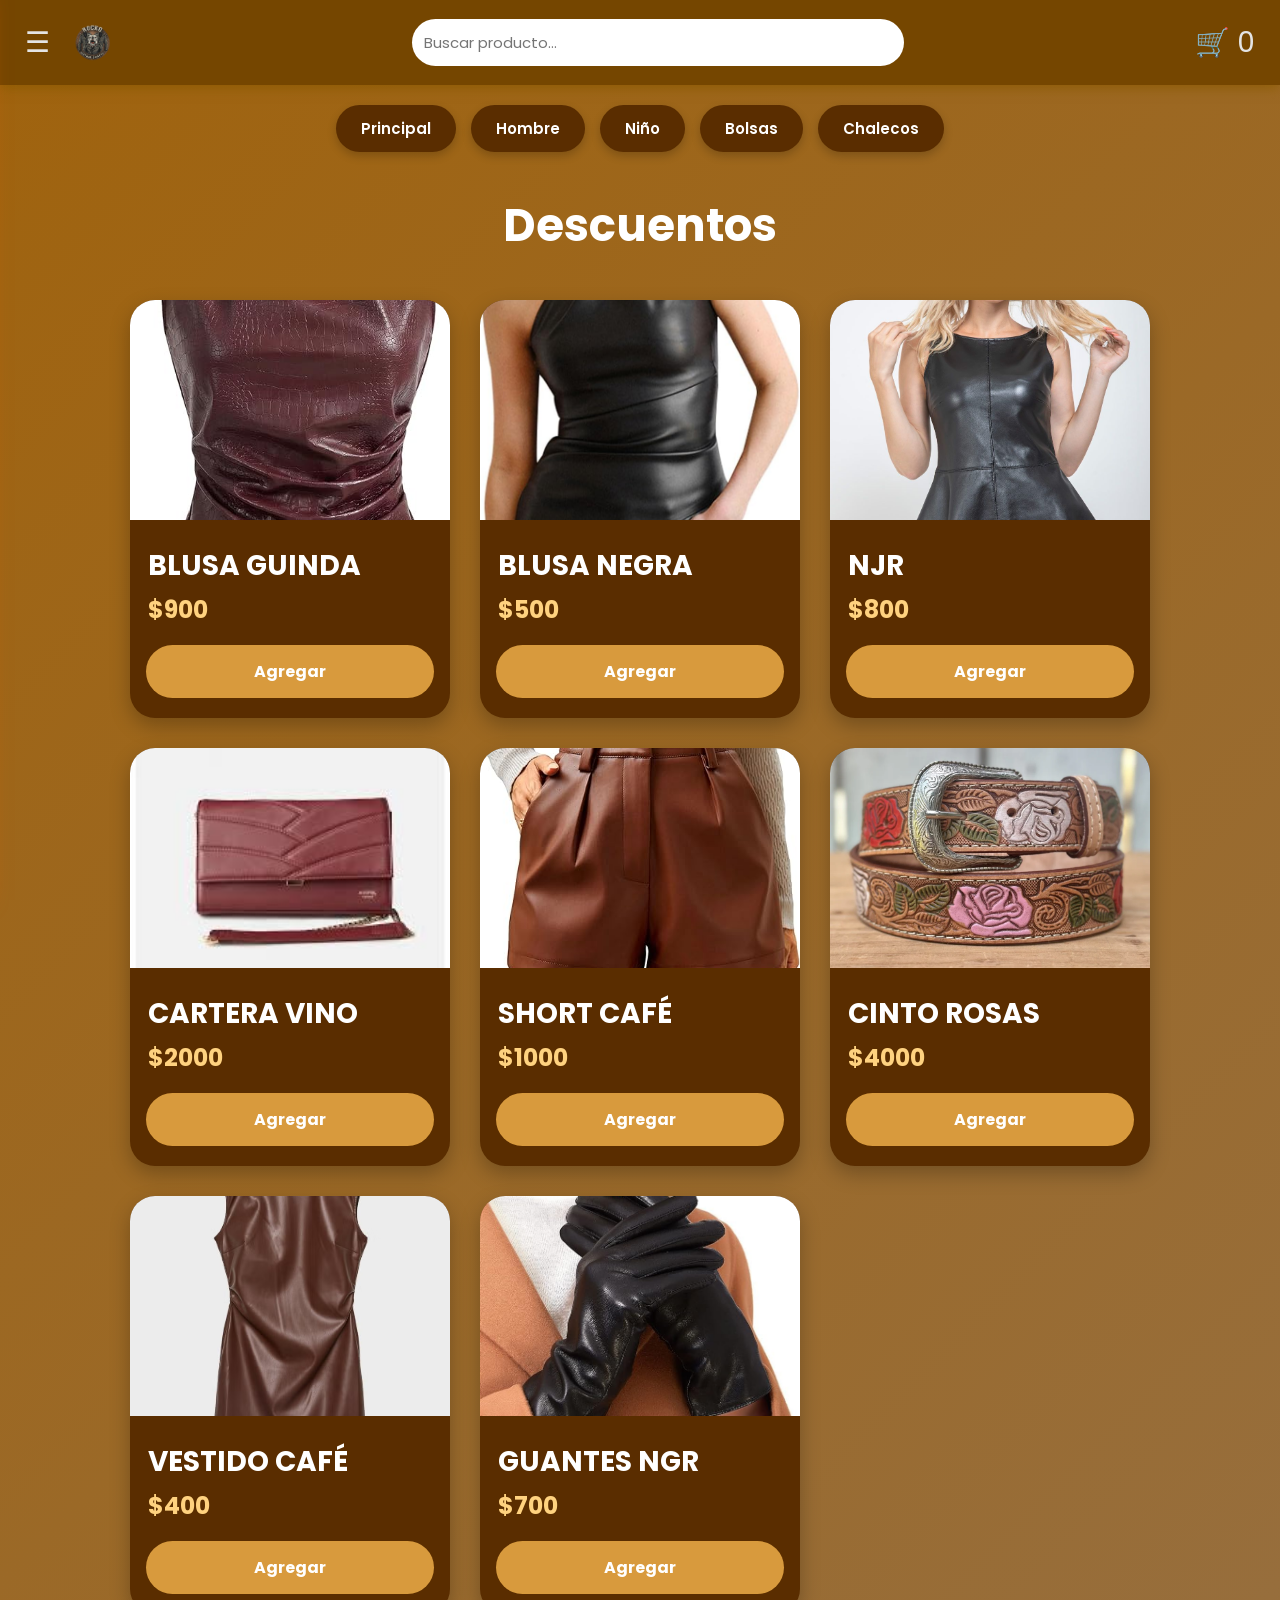
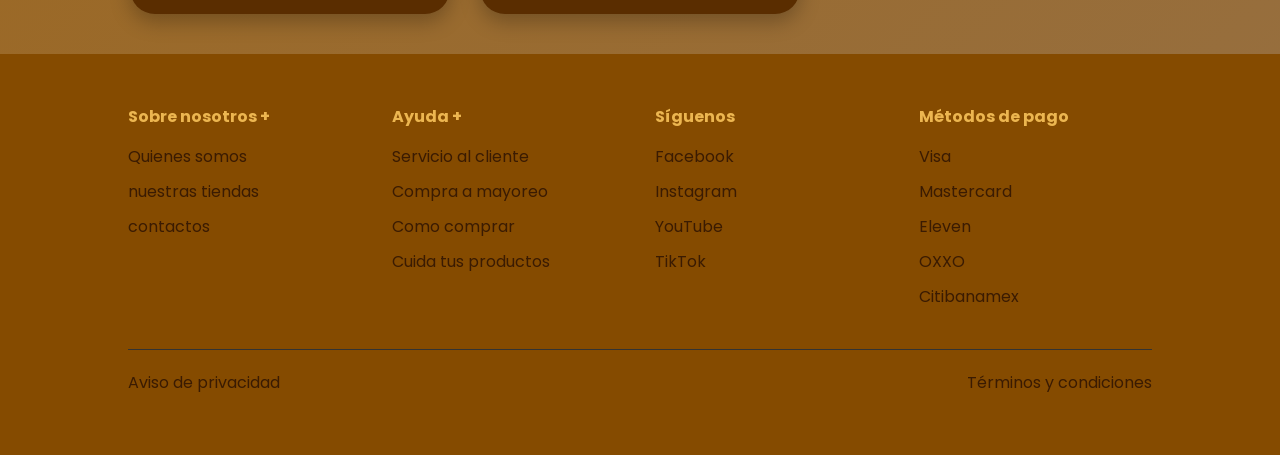
<file: Descuento.html>
<!DOCTYPE html>
<html lang="es">
<head>
<meta charset="UTF-8">
<meta name="viewport" content="width=device-width, initial-scale=1.0">
<title>Mujer</title>
<link rel="icon" href="../imagen/LOGO.png">
<link href="https://fonts.googleapis.com/css2?family=Poppins:wght@300;500;700&display=swap" rel="stylesheet">
<link rel="stylesheet" href="../estilo/Destilos.css">
</head>
<body>
<!-- OVERLAY -->
<div class="overlay" id="overlay"></div>
<!-- MENU -->
<div class="menu" id="menu">
<h2>MI TIENDA</h2>
<h4> Categorías</h4>
<a href="../index.html">Principal</a>
<a href="mujer.html">Mujer</a>
<a href="hombre.html">Hombre</a>
<a href="niño.html">Niños</a>
<h4> Ofertas</h4>
<a href="#">Descuentos</a>
<a href="#">Lo más vendido</a>

<h4>Cuenta</h4>

<a href="#">Mi perfil</a>
<a href="#">Pedidos</a>

</div>

<!-- CARRITO -->
<div class="carrito" id="carrito">

<div class="carrito-titulo">
<h2>Mi Bolsa</h2>
</div>

<div class="carrito-contenido" id="lista">
</div>

<div class="resumen">

<div class="resumen-linea">
<span>Subtotal:</span>
<span>$<span id="subtotal">0</span></span>
</div>

<div class="resumen-linea">
<span>Envío:</span>
<span>Gratis</span>
</div>

<div class="resumen-total">
<span>Total:</span>
<span>$<span id="total">0</span></span>
</div>
<a href="pago.html"><button class="btn-comprar" id="comprarBtn">Comprar</button></a>
<button class="btn-vaciar" id="vaciarBtn">Vaciar carrito</button>
</div>
</div>
<!-- TOPBAR -->
<div class="topbar">

<div class="left">

<span class="menu-btn" id="btnMenu">☰</span>

<img src="../imagen/LOGO.png" class="logo">

</div>

<input
type="text"
id="buscador"
class="buscador"
placeholder="Buscar producto..."
>

<span class="menu-btn" id="btnCarrito">
🛒 <span id="contador">0</span>
</span>

</div>
<div class="categorias">
<button onclick="irPagina('../index.html')">Principal</button>
<button onclick="irPagina('hombre.html')">Hombre</button>
<button onclick="irPagina('niño.html')">Niño</button>
<button onclick="irPagina('bolsa.html')">Bolsas</button>
<button onclick="irPagina('chalecos.html')">Chalecos</button>
</div>
<!-- TITULO -->
<h2 style="text-align:center; margin-top:30px;">Descuentos</h2>
<!-- PRODUCTOS -->
<section class="grid">
<div class="card" data-nombre="blusa">
<img src="../imagen/mujer2.jpg">
<h4>BLUSA GUINDA</h4>
<p>$900</p>
<button onclick="agregar('BLUSA GUINDA',900,'imagen/mujer2.jpg')">Agregar</button>
</div>
<div class="card" data-nombre="blusa negra">
<img src="../imagen/mujer3.jpg">
<h4>BLUSA NEGRA</h4>
<p>$500</p>
<button onclick="agregar('BLUSA NEGRA',500,'imagen/mujer3.jpg')">Agregar</button>
</div>
<div class="card" data-nombre="njr">
<img src="../imagen/mujer4.jpg">
<h4>NJR</h4>
<p>$800</p>
<button onclick="agregar('NJR',800,'imagen/mujer4.jpg')">Agregar</button>
</div>
<div class="card" data-nombre="cartera vino">
<img src="../imagen/mujer11.jpg">
<h4>CARTERA VINO</h4>
<p>$2000</p>
<button onclick="agregar('CARTERA VINO',2000,'imagen/mujer11.jpg')">Agregar</button>
</div>
<div class="card" data-nombre="short cafe">
<img src="../imagen/mujer6.jpg">
<h4>SHORT CAFÉ</h4>
<p>$1000</p>
<button onclick="agregar('SHORT CAFÉ',1000,'imagen/mujer6.jpg')">Agregar</button>
</div>
<div class="card" data-nombre="cinto rosas">
<img src="../imagen/mujer12.webp">
<h4>CINTO ROSAS</h4>
<p>$4000</p>
<button onclick="agregar('CINTO ROSAS',4000,'imagen/mujer12.webp')">Agregar</button>
</div>
<div class="card" data-nombre="vestido cafe">
<img src="../imagen/mujer1.avif">
<h4>VESTIDO CAFÉ</h4>
<p>$400</p>
<button onclick="agregar('VESTIDO CAFÉ',400,'imagen/mujer1.avif')">Agregar</button>
</div>
<div class="card" data-nombre="guantes">
<img src="../imagen/mujer10.jpg">
<h4>GUANTES NGR</h4>
<p>$700</p>
<button onclick="agregar('GUANTES NGR',700,'imagen/mujer10.jpg')">Agregar</button>
</div>
</section>
<script>
/* VARIABLES */
let carrito =
JSON.parse(localStorage.getItem("carrito")) || [];
let menu =
document.getElementById("menu");
let carritoUI =
document.getElementById("carrito");
let overlay =
document.getElementById("overlay");
let btnMenu =
document.getElementById("btnMenu");
let btnCarrito =
document.getElementById("btnCarrito");
/* MENU */
btnMenu.onclick = function(e){
e.stopPropagation();
menu.classList.toggle("activo");

carritoUI.classList.remove("activo");

overlay.classList.add("activo");

}

/* CARRITO */

btnCarrito.onclick = function(e){

e.stopPropagation();

carritoUI.classList.toggle("activo");

menu.classList.remove("activo");

overlay.classList.add("activo");

}

/* OVERLAY */

overlay.onclick = function(){

menu.classList.remove("activo");

carritoUI.classList.remove("activo");

overlay.classList.remove("activo");

}

/* AGREGAR */

function agregar(nombre,precio,imagen){

let existe =
carrito.find(item => item.nombre === nombre);

if(existe){

existe.cantidad++;

}else{

carrito.push({

nombre,
precio,
imagen,
cantidad:1

});

}

guardar();

}

/* GUARDAR */

function guardar(){

localStorage.setItem(
"carrito",
JSON.stringify(carrito)
);

actualizar();

}

/* ACTUALIZAR */

function actualizar(){

let lista =
document.getElementById("lista");

let total = 0;

lista.innerHTML = "";

if(carrito.length === 0){

lista.innerHTML =
"<p>Tu carrito está vacío</p>";

}

carrito.forEach((item,i)=>{

let subtotal =
item.precio * item.cantidad;

total += subtotal;

lista.innerHTML += `

<div class="item">

<img src="../${item.imagen}">

<div class="item-info">

<h4>${item.nombre}</h4>

<p>$${item.precio}</p>

</div>

<div class="cantidad">

<button onclick="cambiarCantidad(${i},-1)">-</button>

<span>${item.cantidad}</span>

<button onclick="cambiarCantidad(${i},1)">+</button>

</div>

<div class="item-total">
$${subtotal}
</div>

</div>

`;

});

document.getElementById("subtotal").innerText = total;

document.getElementById("total").innerText = total;

document.getElementById("contador").innerText =
carrito.length;

}

/* CANTIDAD */

function cambiarCantidad(i,cambio){

carrito[i].cantidad += cambio;

if(carrito[i].cantidad <= 0){

carrito.splice(i,1);

}

guardar();

}

/* VACIAR */

document.getElementById("vaciarBtn")
.onclick = function(){

carrito = [];

guardar();

}

/* COMPRAR */
document.getElementById("comprarBtn").addEventListener("click", function(){

    if(carrito.length === 0){
        alert("Tu carrito está vacío");
        return;
    }

    // guardar carrito
    localStorage.setItem(
        "carritoPago",
        JSON.stringify(carrito)
    );

    // guardar pagina actual
    localStorage.setItem(
        "paginaActual",
        window.location.pathname
    );

    // ir al pago
    window.location.href = "pago.html";

});

/* BUSCADOR */

document.getElementById("buscador")
.addEventListener("keyup", function(){

let filtro =
this.value.toLowerCase();

document.querySelectorAll(".card")
.forEach(card => {

let nombre =
card.dataset.nombre.toLowerCase();

card.style.display =
nombre.includes(filtro)
? "block"
: "none";

});

});

/* INICIAR */

actualizar();

function irPagina(url){
    window.location.href = url;
}







function abrirModal(tipo){
let titulo =
document.getElementById("tituloModal");
let texto =
document.getElementById("textoModal");
/* PRIVACIDAD */
if(tipo === "privacidad"){
titulo.innerText =
"Aviso de Privacidad";
texto.innerHTML = `
<p>
En MI TIENDA nos comprometemos
a proteger la privacidad y seguridad
de nuestros clientes.
</p>
<p>
La información personal recopilada,
como nombre, correo electrónico,
teléfono y dirección, será utilizada
únicamente para procesar pedidos,
realizar envíos y brindar una mejor
experiencia de compra.
</p>
<p>
No compartimos ni vendemos información
personal a terceros sin autorización
del usuario.
</p>
<p>
Toda la información es almacenada
de forma segura y utilizada conforme
a las leyes de protección de datos.
</p>
<p>
Al utilizar este sitio web,
aceptas nuestras políticas
de privacidad.
</p>
`;
/* TERMINOS */
}else{
titulo.innerText =
"Términos y Condiciones";
texto.innerHTML = `
<p>
Bienvenido a MI TIENDA.
</p>
<p>
Al acceder y utilizar este sitio web,
aceptas cumplir con los siguientes
términos y condiciones.
</p>
<p>
Todos los productos están sujetos
a disponibilidad y los precios pueden
cambiar sin previo aviso.
</p>
<p>
MI TIENDA se reserva el derecho
de modificar productos, promociones
y contenido del sitio en cualquier momento.
</p>
<p>
No nos hacemos responsables por
errores tipográficos, fallas técnicas
o problemas ocasionados por terceros.
</p>
<p>
El usuario se compromete a utilizar
este sitio web de manera legal,
respetuosa y sin afectar el funcionamiento
de la plataforma.
</p>
<p>
Cualquier compra realizada en este sitio
estará sujeta a validación y disponibilidad.
</p>
`;
}
{
document.getElementById("modalLegal").style.display = "flex";
}
/* CERRAR */
function cerrarModal(){
document.getElementById("modalLegal")
.style.display = "none";
}
/* CERRAR AL DAR CLICK AFUERA */
window.addEventListener("click", function(e){
let modal = document.getElementById("modalLegal");
if(e.target == modal){
modal.style.display = "none";
}
})};
</script>
<footer class="footer">

<div class="footer-contenido">

<div>
<h4>Sobre nosotros +</h4>
<p>Quienes somos</p>
<p>nuestras tiendas</p>
<p>contactos</p>
</div>

<div>
<h4>Ayuda +</h4>
<p>Servicio al cliente</p>
<p>Compra a mayoreo</p>
<p>Como comprar</p>
<p>Cuida tus productos</p>
</div>

<div>

<h4>Síguenos</h4>

<p>
<a href="https://www.facebook.com/share/1CMwbFHrSi/"
target="_blank">
Facebook
</a>
</p>

<p>
<a class="redes-enlace"
href="https://www.instagram.com/usiel_mendez4556?igsh=NzBsZnd1MnRlbHZ2"
target="_blank">
Instagram
</a>
</p>

<p>YouTube</p>

<p>TikTok</p>

</div>

<div>

<h4>Métodos de pago</h4>

<p>Visa</p>
<p>Mastercard</p>
<p>Eleven</p>
<p>OXXO</p>
<p>Citibanamex</p>

</div>

</div>

<!-- ===== FOOTER ===== -->
<div class="footer-bottom">
<p onclick="abrirModal('privacidad')" class="link-footer">Aviso de privacidad</p>
<p onclick="abrirModal('terminos')" class="link-footer">Términos y condiciones</p>
</div>
<!-- ===== MODAL ===== -->
<div id="modalLegal" class="modal-legal">
<div class="modal-contenido">
<span class="cerrar" onclick="cerrarModal()">
&times;
</span>
<h2 id="tituloModal"></h2>
<div id="textoModal"></div>
</div>
</div>
</div>
</footer>
</div>

</footer>

</body>
</html>
</file>
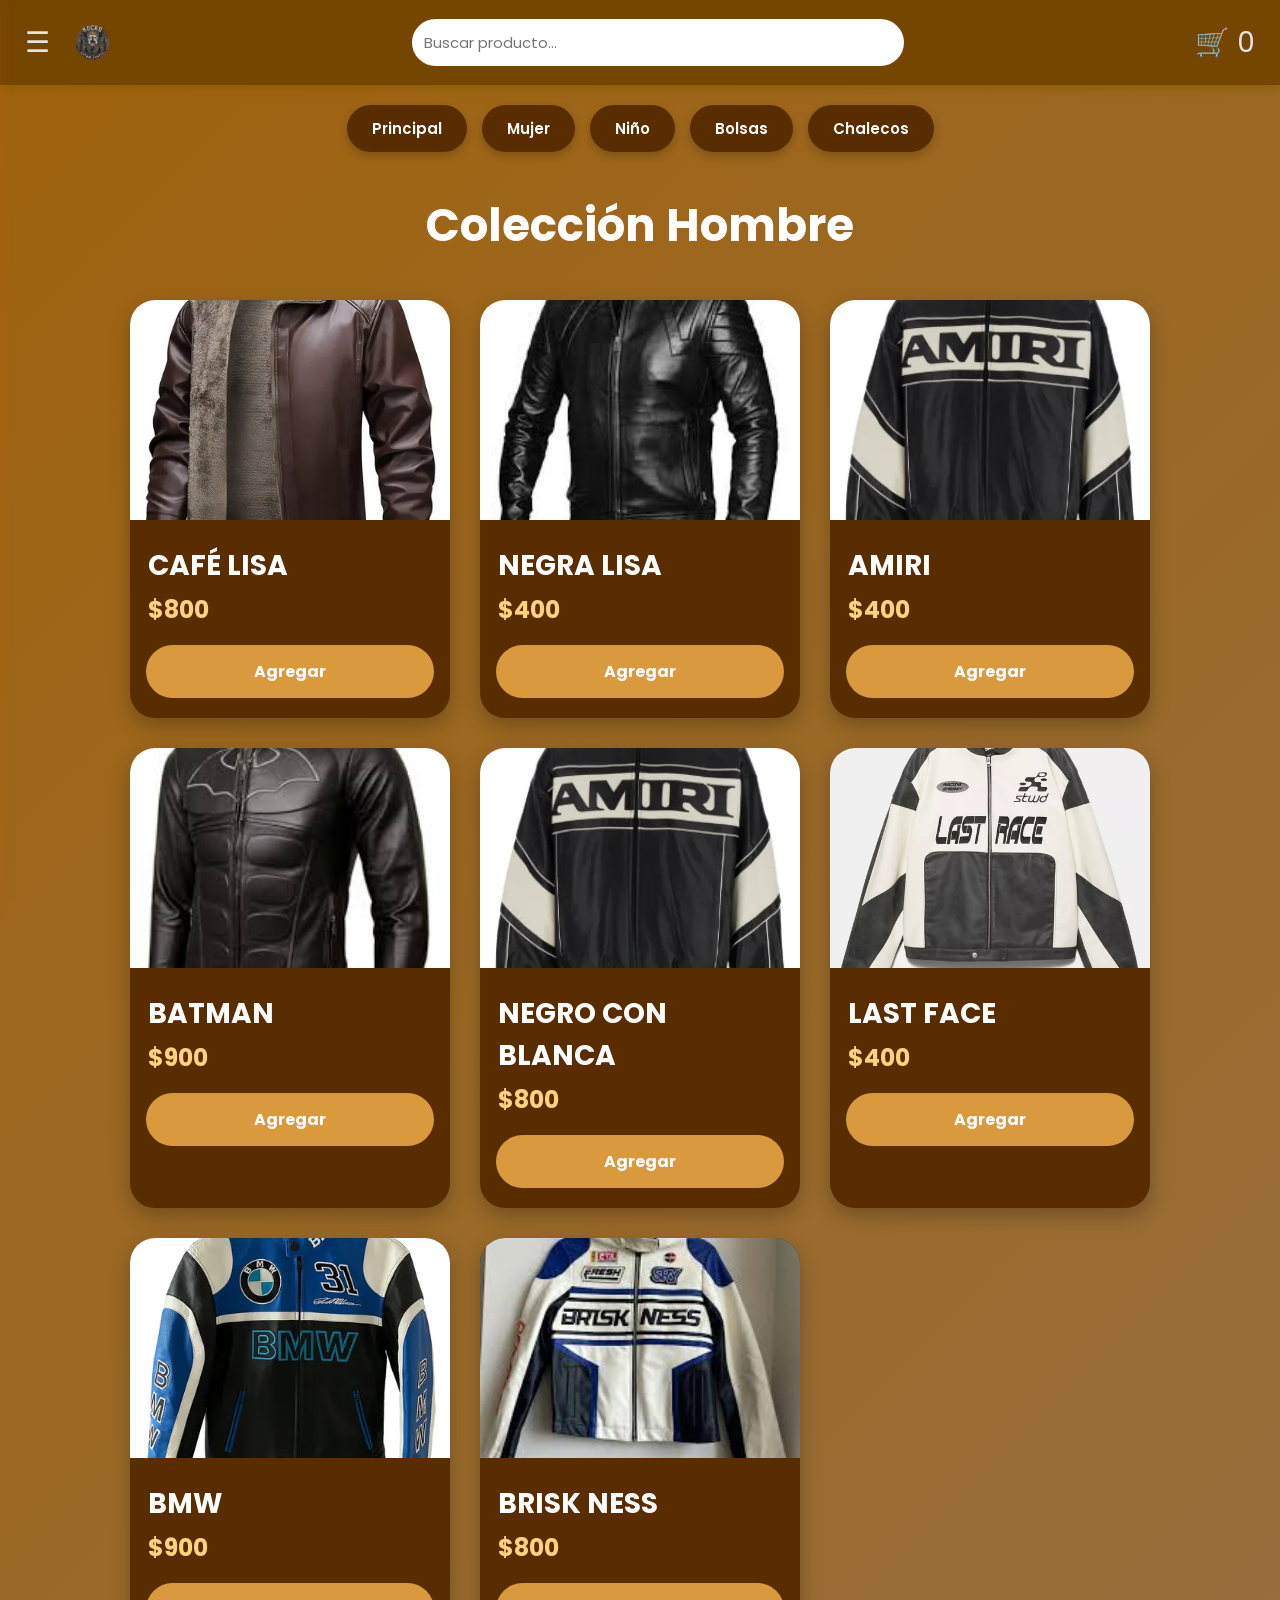
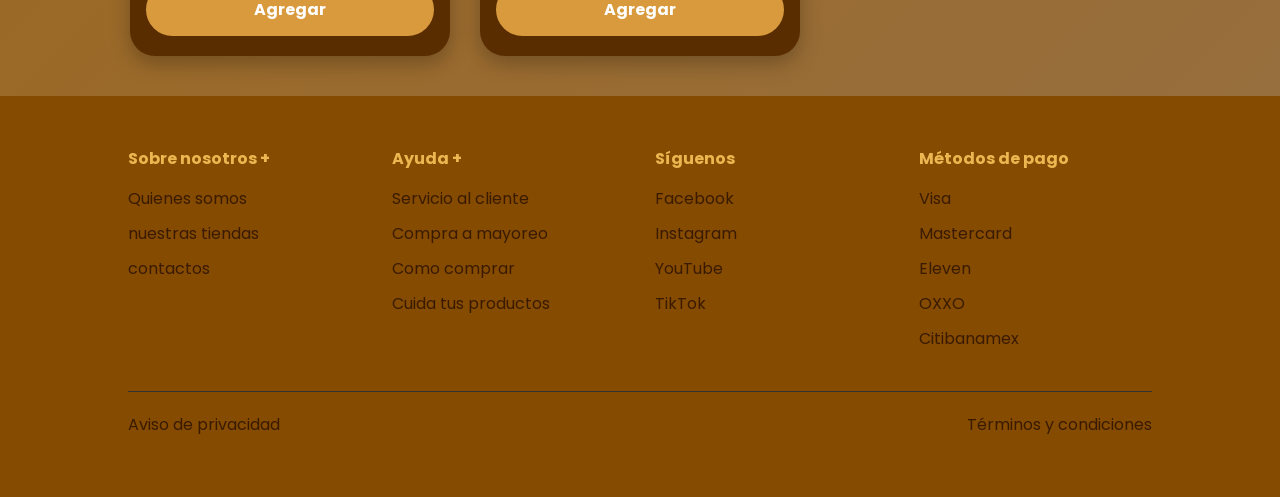
<file: hombre.html>
<!DOCTYPE html>
<html lang="es">
<head>
<meta charset="UTF-8">
<meta name="viewport" content="width=device-width, initial-scale=1.0">
<title>HOMBRE</title>
<link rel="icon" href="../imagen/LOGO.png">
<link href="https://fonts.googleapis.com/css2?family=Poppins:wght@300;500;700&display=swap" rel="stylesheet">
<link rel="stylesheet" type="text/css" href="../estilo/Hestilos.css">
</head>
<body>
<!-- OVERLAY -->
<div class="overlay" id="overlay"></div>
<!-- MENU -->
<div class="menu" id="menu">
<h2>MI TIENDA</h2>
<h4>Categorías</h4>
<a href="../index.html">Principal</a>
<a href="mujer.html">Mujer</a>
<a href="hombre.html">Hombre</a>
<a href="niño.html">Niños</a>
<h4> Ofertas</h4>
<a href="#">Descuentos</a>
<a href="#">Lo más vendido</a>
<h4> Cuenta</h4>
<a href="#">Mi perfil</a>
<a href="#">Pedidos</a>
</div>
<!-- CARRITO -->
<div class="carrito" id="carrito">
<div class="carrito-titulo">
<h2>Mi Bolsa</h2>
</div>
<div class="carrito-contenido" id="lista">
</div>
<div class="resumen">
<div class="resumen-linea">
<span>Subtotal:</span>
<span>$<span id="subtotal">0</span></span>
</div>
<div class="resumen-linea">
<span>Envío:</span>
<span>Gratis</span>
</div>
<div class="resumen-total">
<span>Total:</span>
<span>$<span id="total">0</span></span>
</div>
<a href="pago.html"><button class="btn-comprar" id="comprarBtn">Comprar</button></a>
<button class="btn-vaciar" id="vaciarBtn">Vaciar carrito</button>
</div>
</div>
<!-- TOPBAR -->
<div class="topbar">
<div class="left">
<span class="menu-btn" id="btnMenu">☰</span>
<img src="../imagen/LOGO.png" class="logo">
</div>
<input
type="text"
id="buscador"
class="buscador"
placeholder="Buscar producto..."
>
<span class="menu-btn" id="btnCarrito">
🛒 <span id="contador">0</span>
</span>
</div>
<div class="categorias">
<button onclick="irPagina('../index.html')">Principal</button>
<button onclick="irPagina('mujer.html')">Mujer</button>
<button onclick="irPagina('niño.html')">Niño</button>
<button onclick="irPagina('bolsa.html')">Bolsas</button>
<button onclick="irPagina('chalecos.html')">Chalecos</button>
</div>
<!-- TITULO -->
<h2 style="text-align:center; margin-top:30px;">
Colección Hombre
</h2>
<!-- PRODUCTOS -->
<section class="grid">
<div class="card" data-nombre="cafe lisa">
<img src="../imagen/chamarra2.webp">
<h4>CAFÉ LISA</h4>
<p>$800</p>
<button onclick="agregar('CAFÉ LISA',800,'imagen/chamarra2.webp')">
Agregar
</button>
</div>
<div class="card" data-nombre="negra lisa">
<img src="../imagen/chamarra3.jpg">
<h4>NEGRA LISA</h4>
<p>$400</p>
<button onclick="agregar('NEGRA LISA',400,'imagen/chamarra3.jpg')">Agregar</button>
</div>
<div class="card" data-nombre="amiri">
<img src="../imagen/chamarra4.webp">
<h4>AMIRI</h4>
<p>$400</p>
<button onclick="agregar('AMIRI',400,'imagen/chamarra4.webp')">Agregar</button>
</div>
<div class="card" data-nombre="batman">
<img src="../imagen/chamarra5.jpg">
<h4>BATMAN</h4>
<p>$900</p>
<button onclick="agregar('BATMAN',900,'imagen/chamarra5.jpg')">Agregar</button>
</div>
<div class="card" data-nombre="negro con blanca">
<img src="../imagen/chamarra4.webp">
<h4>NEGRO CON BLANCA</h4>
<p>$800</p>
<button onclick="agregar('NEGRO CON BLANCA',800,'imagen/chamarra4.webp')">Agregar</button>
</div>
<div class="card" data-nombre="last face">
<img src="../imagen/chamarra6.webp">
<h4>LAST FACE</h4>
<p>$400</p>
<button onclick="agregar('LAST FACE',400,'imagen/chamarra6.webp')">Agregar</button>
</div>
<div class="card" data-nombre="bmw">
<img src="../imagen/chamarra7.webp">
<h4>BMW</h4>
<p>$900</p>
<button onclick="agregar('BMW',900,'imagen/chamarra7.webp')">Agregar</button>
</div>
<div class="card" data-nombre="brisk ness">
<img src="../imagen/chamarra8.jpg">
<h4>BRISK NESS</h4>
<p>$800</p>
<button onclick="agregar('BRISK NESS',800,'imagen/chamarra8.jpg')">Agregar</button>
</div>
</section>
<script>
/* VARIABLES */
let carrito =
JSON.parse(localStorage.getItem("carrito")) || [];
let menu =
document.getElementById("menu");
let carritoUI =
document.getElementById("carrito");
let overlay =
document.getElementById("overlay");
let btnMenu =
document.getElementById("btnMenu");
let btnCarrito =
document.getElementById("btnCarrito");
/* MENU */
btnMenu.onclick = function(e){
e.stopPropagation();
menu.classList.toggle("activo");
carritoUI.classList.remove("activo");
overlay.classList.add("activo");
}
/* CARRITO */
btnCarrito.onclick = function(e){
e.stopPropagation();
carritoUI.classList.toggle("activo");
menu.classList.remove("activo");
overlay.classList.add("activo");
}
/* OVERLAY */
overlay.onclick = function(){
menu.classList.remove("activo");
carritoUI.classList.remove("activo");
overlay.classList.remove("activo");
}
/* AGREGAR */
function agregar(nombre,precio,imagen){
let existe =
carrito.find(item => item.nombre === nombre);
if(existe){
existe.cantidad++;
}else{
carrito.push({
nombre,
precio,
imagen,
cantidad:1
});
}
guardar();
}

/* GUARDAR */
function guardar(){
localStorage.setItem(
"carrito",
JSON.stringify(carrito)
);
actualizar();
}
/* ACTUALIZAR */
function actualizar(){
let lista =
document.getElementById("lista");
let total = 0;
lista.innerHTML = "";
if(carrito.length === 0){
lista.innerHTML =
"<p>Tu carrito está vacío</p>";
}
carrito.forEach((item,i)=>{
let subtotal =
item.precio * item.cantidad;
total += subtotal;
lista.innerHTML += `
<div class="item">
<img src="../${item.imagen}">
<div class="item-info">
<h4>${item.nombre}</h4>
<p>$${item.precio}</p>
</div>
<div class="cantidad">
<button onclick="cambiarCantidad(${i},-1)">-</button>
<span>${item.cantidad}</span>
<button onclick="cambiarCantidad(${i},1)">+</button>
</div>
<div class="item-total">
$${subtotal}
</div>

</div>

`;

});

document.getElementById("subtotal").innerText = total;

document.getElementById("total").innerText = total;

document.getElementById("contador").innerText =
carrito.length;

}

/* CANTIDAD */

function cambiarCantidad(i,cambio){

carrito[i].cantidad += cambio;

if(carrito[i].cantidad <= 0){

carrito.splice(i,1);

}

guardar();

}

/* VACIAR */

document.getElementById("vaciarBtn")
.onclick = function(){

carrito = [];

guardar();

}

/* COMPRAR */
document.getElementById("comprarBtn").addEventListener("click", function(){

    if(carrito.length === 0){
        alert("Tu carrito está vacío");
        return;
    }

    // guardar carrito
    localStorage.setItem(
        "carritoPago",
        JSON.stringify(carrito)
    );

    // guardar pagina actual
    localStorage.setItem(
        "paginaActual",
        window.location.pathname
    );

    // ir al pago
    window.location.href = "pago.html";

});

document.getElementById("buscador")
.addEventListener("keyup", function(){

let filtro =
this.value.toLowerCase();

document.querySelectorAll(".card")
.forEach(card => {

let nombre =
card.dataset.nombre.toLowerCase();

card.style.display =
nombre.includes(filtro)
? "block"
: "none";

});

});

/* INICIAR */

actualizar();

</script>

<footer class="footer">

<div class="footer-contenido">

<div>
<h4>Sobre nosotros +</h4>
<p>Quienes somos</p>
<p>nuestras tiendas</p>
<p>contactos</p>
</div>

<div>
<h4>Ayuda +</h4>
<p>Servicio al cliente</p>
<p>Compra a mayoreo</p>
<p>Como comprar</p>
<p>Cuida tus productos</p>
</div>
<div>
<h4>Síguenos</h4>
<p>Facebook</p>
<p>
<a class="redes-enlace"
href="https://www.instagram.com/usiel_mendez4556?igsh=NzBsZnd1MnRlbHZ2" target="_blank"> Instagram </a>
</p>

<p>YouTube</p>

<p>TikTok</p>

</div>

<div>

<h4>Métodos de pago</h4>

<p>Visa</p>
<p>Mastercard</p>
<p>Eleven</p>
<p>OXXO</p>
<p>Citibanamex</p>

</div>

</div>

<div class="footer-bottom">

<p>Aviso de privacidad</p>

<p>Términos y condiciones</p>

</div>

</footer>

</body>
</html>
</file>
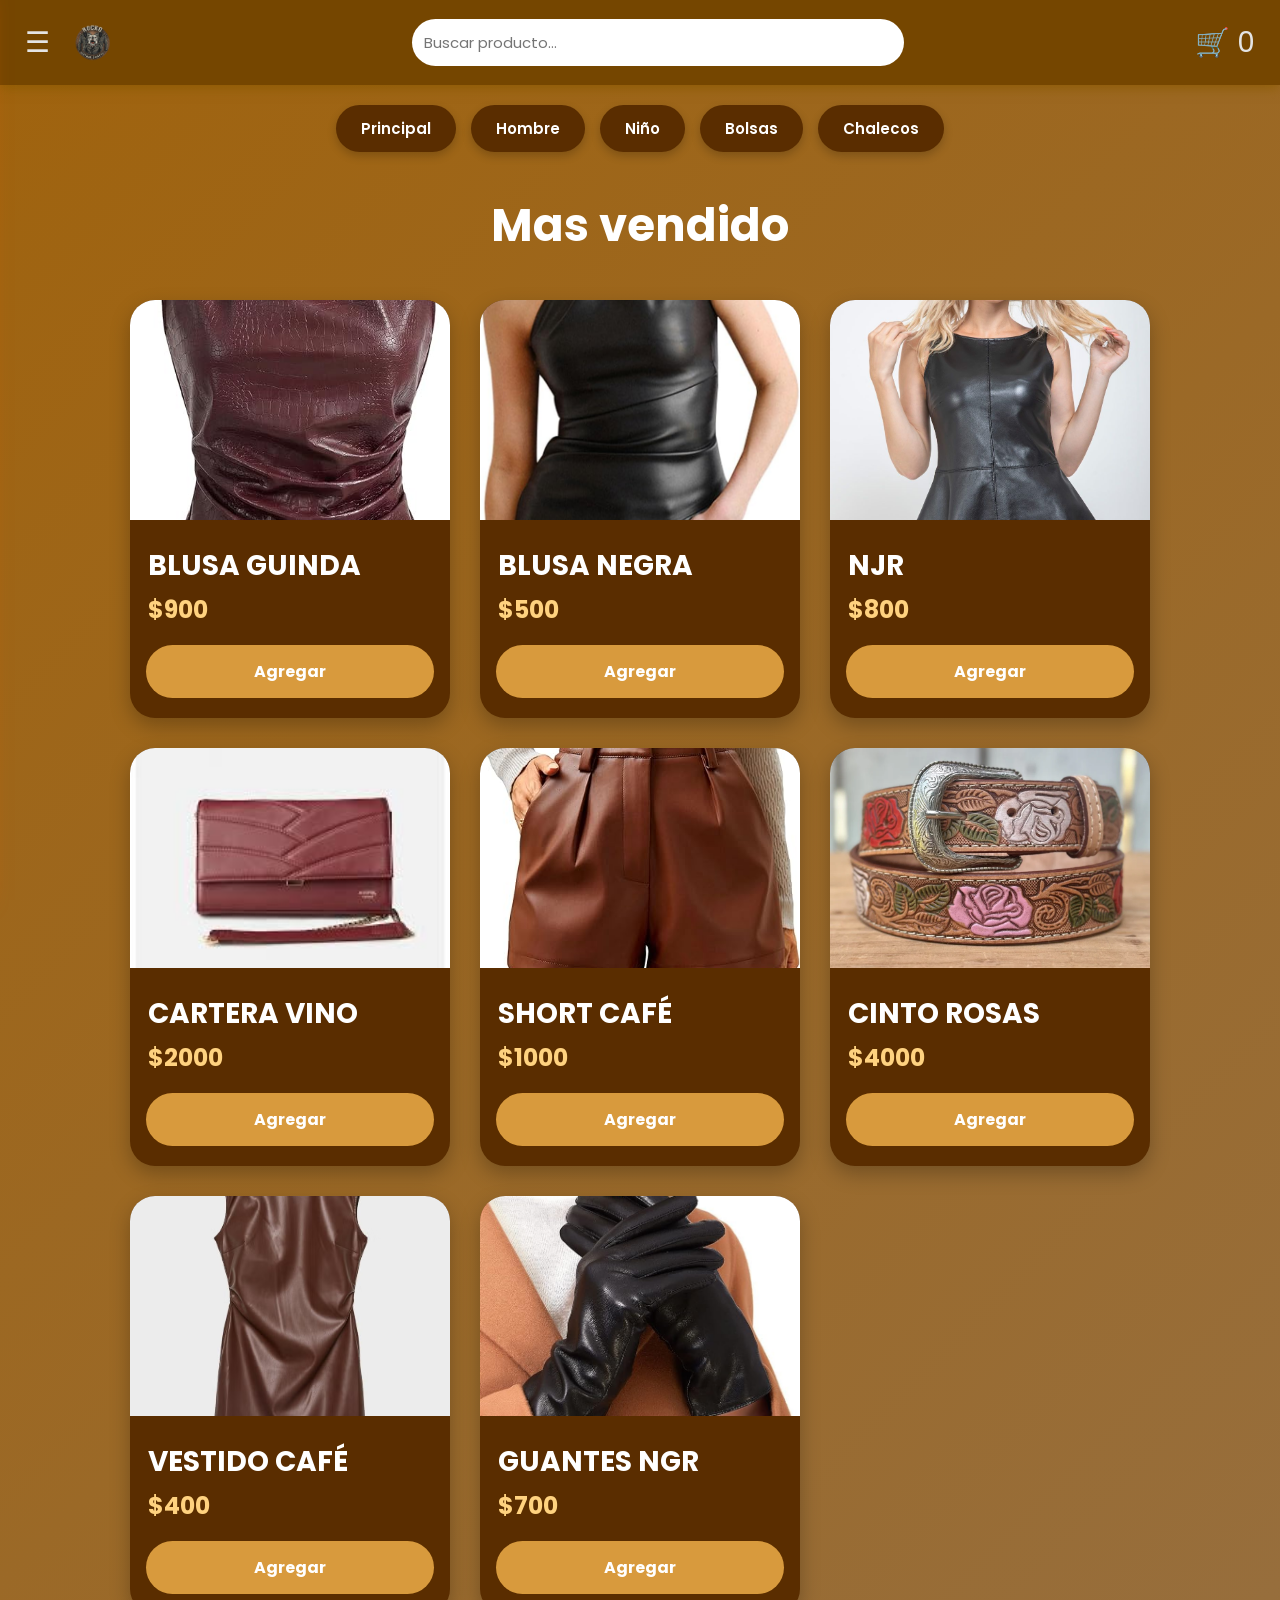
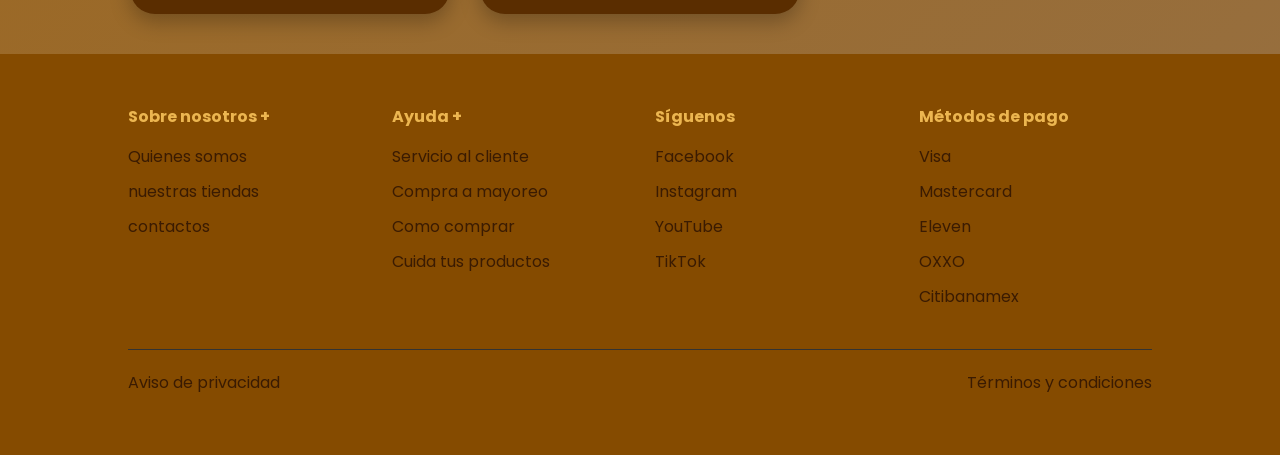
<file: Masvendido.html>
<!DOCTYPE html>
<html lang="es">
<head>
<meta charset="UTF-8">
<meta name="viewport" content="width=device-width, initial-scale=1.0">
<title>Mujer</title>
<link rel="icon" href="../imagen/LOGO.png">
<link href="https://fonts.googleapis.com/css2?family=Poppins:wght@300;500;700&display=swap" rel="stylesheet">
<link rel="stylesheet" href="../estilo/Vestilos.css">
</head>
<body>
<!-- OVERLAY -->
<div class="overlay" id="overlay"></div>
<!-- MENU -->
<div class="menu" id="menu">
<h2>MI TIENDA</h2>
<h4> Categorías</h4>
<a href="../index.html">Principal</a>
<a href="mujer.html">Mujer</a>
<a href="hombre.html">Hombre</a>
<a href="niño.html">Niños</a>
<h4>Ofertas</h4>
<a href="#">Descuentos</a>
<a href="#">Lo más vendido</a>

<h4>Cuenta</h4>

<a href="#">Mi perfil</a>
<a href="#">Pedidos</a>

</div>

<!-- CARRITO -->
<div class="carrito" id="carrito">

<div class="carrito-titulo">
<h2>Mi Bolsa</h2>
</div>

<div class="carrito-contenido" id="lista">
</div>

<div class="resumen">

<div class="resumen-linea">
<span>Subtotal:</span>
<span>$<span id="subtotal">0</span></span>
</div>

<div class="resumen-linea">
<span>Envío:</span>
<span>Gratis</span>
</div>

<div class="resumen-total">
<span>Total:</span>
<span>$<span id="total">0</span></span>
</div>
<a href="pago.html"><button class="btn-comprar" id="comprarBtn">Comprar</button></a>
<button class="btn-vaciar" id="vaciarBtn">Vaciar carrito</button>
</div>
</div>
<!-- TOPBAR -->
<div class="topbar">

<div class="left">

<span class="menu-btn" id="btnMenu">☰</span>

<img src="../imagen/LOGO.png" class="logo">

</div>

<input
type="text"
id="buscador"
class="buscador"
placeholder="Buscar producto..."
>

<span class="menu-btn" id="btnCarrito">
🛒 <span id="contador">0</span>
</span>

</div>
<div class="categorias">
<button onclick="irPagina('../index.html')">Principal</button>
<button onclick="irPagina('hombre.html')">Hombre</button>
<button onclick="irPagina('niño.html')">Niño</button>
<button onclick="irPagina('bolsa.html')">Bolsas</button>
<button onclick="irPagina('chalecos.html')">Chalecos</button>
</div>
<!-- TITULO -->
<h2 style="text-align:center; margin-top:30px;">Mas vendido</h2>

<!-- PRODUCTOS -->
<section class="grid">
<div class="card" data-nombre="blusa">
<img src="../imagen/mujer2.jpg">
<h4>BLUSA GUINDA</h4>
<p>$900</p>
<button onclick="agregar('BLUSA GUINDA',900,'imagen/mujer2.jpg')">Agregar</button>
</div>
<div class="card" data-nombre="blusa negra">
<img src="../imagen/mujer3.jpg">
<h4>BLUSA NEGRA</h4>
<p>$500</p>
<button onclick="agregar('BLUSA NEGRA',500,'imagen/mujer3.jpg')">Agregar</button>
</div>
<div class="card" data-nombre="njr">
<img src="../imagen/mujer4.jpg">
<h4>NJR</h4>
<p>$800</p>
<button onclick="agregar('NJR',800,'imagen/mujer4.jpg')">Agregar</button>
</div>
<div class="card" data-nombre="cartera vino">
<img src="../imagen/mujer11.jpg">
<h4>CARTERA VINO</h4>
<p>$2000</p>
<button onclick="agregar('CARTERA VINO',2000,'imagen/mujer11.jpg')">Agregar</button>
</div>
<div class="card" data-nombre="short cafe">
<img src="../imagen/mujer6.jpg">
<h4>SHORT CAFÉ</h4>
<p>$1000</p>
<button onclick="agregar('SHORT CAFÉ',1000,'imagen/mujer6.jpg')">Agregar</button>
</div>
<div class="card" data-nombre="cinto rosas">
<img src="../imagen/mujer12.webp">
<h4>CINTO ROSAS</h4>
<p>$4000</p>
<button onclick="agregar('CINTO ROSAS',4000,'imagen/mujer12.webp')">Agregar</button>
</div>
<div class="card" data-nombre="vestido cafe">
<img src="../imagen/mujer1.avif">
<h4>VESTIDO CAFÉ</h4>
<p>$400</p>
<button onclick="agregar('VESTIDO CAFÉ',400,'imagen/mujer1.avif')">Agregar</button>
</div>
<div class="card" data-nombre="guantes">
<img src="../imagen/mujer10.jpg">
<h4>GUANTES NGR</h4>
<p>$700</p>
<button onclick="agregar('GUANTES NGR',700,'imagen/mujer10.jpg')">Agregar</button>
</div>
</section>
<script>
/* VARIABLES */
let carrito =
JSON.parse(localStorage.getItem("carrito")) || [];
let menu =
document.getElementById("menu");
let carritoUI =
document.getElementById("carrito");
let overlay =
document.getElementById("overlay");
let btnMenu =
document.getElementById("btnMenu");
let btnCarrito =
document.getElementById("btnCarrito");
/* MENU */
btnMenu.onclick = function(e){
e.stopPropagation();
menu.classList.toggle("activo");

carritoUI.classList.remove("activo");

overlay.classList.add("activo");

}

/* CARRITO */

btnCarrito.onclick = function(e){

e.stopPropagation();

carritoUI.classList.toggle("activo");

menu.classList.remove("activo");

overlay.classList.add("activo");

}

/* OVERLAY */

overlay.onclick = function(){

menu.classList.remove("activo");

carritoUI.classList.remove("activo");

overlay.classList.remove("activo");

}

/* AGREGAR */

function agregar(nombre,precio,imagen){

let existe =
carrito.find(item => item.nombre === nombre);

if(existe){

existe.cantidad++;

}else{

carrito.push({

nombre,
precio,
imagen,
cantidad:1

});

}

guardar();

}

/* GUARDAR */

function guardar(){

localStorage.setItem(
"carrito",
JSON.stringify(carrito)
);

actualizar();

}

/* ACTUALIZAR */

function actualizar(){

let lista =
document.getElementById("lista");

let total = 0;

lista.innerHTML = "";

if(carrito.length === 0){

lista.innerHTML =
"<p>Tu carrito está vacío</p>";

}

carrito.forEach((item,i)=>{

let subtotal =
item.precio * item.cantidad;

total += subtotal;

lista.innerHTML += `

<div class="item">

<img src="../${item.imagen}">

<div class="item-info">

<h4>${item.nombre}</h4>

<p>$${item.precio}</p>

</div>

<div class="cantidad">

<button onclick="cambiarCantidad(${i},-1)">-</button>

<span>${item.cantidad}</span>

<button onclick="cambiarCantidad(${i},1)">+</button>

</div>

<div class="item-total">
$${subtotal}
</div>

</div>

`;

});

document.getElementById("subtotal").innerText = total;

document.getElementById("total").innerText = total;

document.getElementById("contador").innerText =
carrito.length;

}

/* CANTIDAD */

function cambiarCantidad(i,cambio){

carrito[i].cantidad += cambio;

if(carrito[i].cantidad <= 0){

carrito.splice(i,1);

}

guardar();

}

/* VACIAR */

document.getElementById("vaciarBtn")
.onclick = function(){

carrito = [];

guardar();

}

/* COMPRAR */
document.getElementById("comprarBtn").addEventListener("click", function(){

    if(carrito.length === 0){
        alert("Tu carrito está vacío");
        return;
    }

    // guardar carrito
    localStorage.setItem(
        "carritoPago",
        JSON.stringify(carrito)
    );

    // guardar pagina actual
    localStorage.setItem(
        "paginaActual",
        window.location.pathname
    );

    // ir al pago
    window.location.href = "pago.html";

});

/* BUSCADOR */

document.getElementById("buscador")
.addEventListener("keyup", function(){

let filtro =
this.value.toLowerCase();

document.querySelectorAll(".card")
.forEach(card => {

let nombre =
card.dataset.nombre.toLowerCase();

card.style.display =
nombre.includes(filtro)
? "block"
: "none";

});

});

/* INICIAR */

actualizar();

function irPagina(url){
    window.location.href = url;
}







function abrirModal(tipo){
let titulo =
document.getElementById("tituloModal");
let texto =
document.getElementById("textoModal");
/* PRIVACIDAD */
if(tipo === "privacidad"){
titulo.innerText =
"Aviso de Privacidad";
texto.innerHTML = `
<p>
En MI TIENDA nos comprometemos
a proteger la privacidad y seguridad
de nuestros clientes.
</p>
<p>
La información personal recopilada,
como nombre, correo electrónico,
teléfono y dirección, será utilizada
únicamente para procesar pedidos,
realizar envíos y brindar una mejor
experiencia de compra.
</p>
<p>
No compartimos ni vendemos información
personal a terceros sin autorización
del usuario.
</p>
<p>
Toda la información es almacenada
de forma segura y utilizada conforme
a las leyes de protección de datos.
</p>
<p>
Al utilizar este sitio web,
aceptas nuestras políticas
de privacidad.
</p>
`;
/* TERMINOS */
}else{
titulo.innerText =
"Términos y Condiciones";
texto.innerHTML = `
<p>
Bienvenido a MI TIENDA.
</p>
<p>
Al acceder y utilizar este sitio web,
aceptas cumplir con los siguientes
términos y condiciones.
</p>
<p>
Todos los productos están sujetos
a disponibilidad y los precios pueden
cambiar sin previo aviso.
</p>
<p>
MI TIENDA se reserva el derecho
de modificar productos, promociones
y contenido del sitio en cualquier momento.
</p>
<p>
No nos hacemos responsables por
errores tipográficos, fallas técnicas
o problemas ocasionados por terceros.
</p>
<p>
El usuario se compromete a utilizar
este sitio web de manera legal,
respetuosa y sin afectar el funcionamiento
de la plataforma.
</p>
<p>
Cualquier compra realizada en este sitio
estará sujeta a validación y disponibilidad.
</p>
`;
}
{
document.getElementById("modalLegal").style.display = "flex";
}
/* CERRAR */
function cerrarModal(){
document.getElementById("modalLegal")
.style.display = "none";
}
/* CERRAR AL DAR CLICK AFUERA */
window.addEventListener("click", function(e){
let modal = document.getElementById("modalLegal");
if(e.target == modal){
modal.style.display = "none";
}
})};
</script>
<footer class="footer">

<div class="footer-contenido">

<div>
<h4>Sobre nosotros +</h4>
<p>Quienes somos</p>
<p>nuestras tiendas</p>
<p>contactos</p>
</div>

<div>
<h4>Ayuda +</h4>
<p>Servicio al cliente</p>
<p>Compra a mayoreo</p>
<p>Como comprar</p>
<p>Cuida tus productos</p>
</div>

<div>

<h4>Síguenos</h4>

<p>
<a href="https://www.facebook.com/share/1CMwbFHrSi/"
target="_blank">
Facebook
</a>
</p>

<p>
<a class="redes-enlace"
href="https://www.instagram.com/usiel_mendez4556?igsh=NzBsZnd1MnRlbHZ2"
target="_blank">
Instagram
</a>
</p>

<p>YouTube</p>

<p>TikTok</p>

</div>

<div>

<h4>Métodos de pago</h4>

<p>Visa</p>
<p>Mastercard</p>
<p>Eleven</p>
<p>OXXO</p>
<p>Citibanamex</p>

</div>

</div>

<!-- ===== FOOTER ===== -->
<div class="footer-bottom">
<p onclick="abrirModal('privacidad')" class="link-footer">Aviso de privacidad</p>
<p onclick="abrirModal('terminos')" class="link-footer">Términos y condiciones</p>
</div>
<!-- ===== MODAL ===== -->
<div id="modalLegal" class="modal-legal">
<div class="modal-contenido">
<span class="cerrar" onclick="cerrarModal()">
&times;
</span>
<h2 id="tituloModal"></h2>
<div id="textoModal"></div>
</div>
</div>
</div>
</footer>
</div>

</footer>

</body>
</html>
</file>
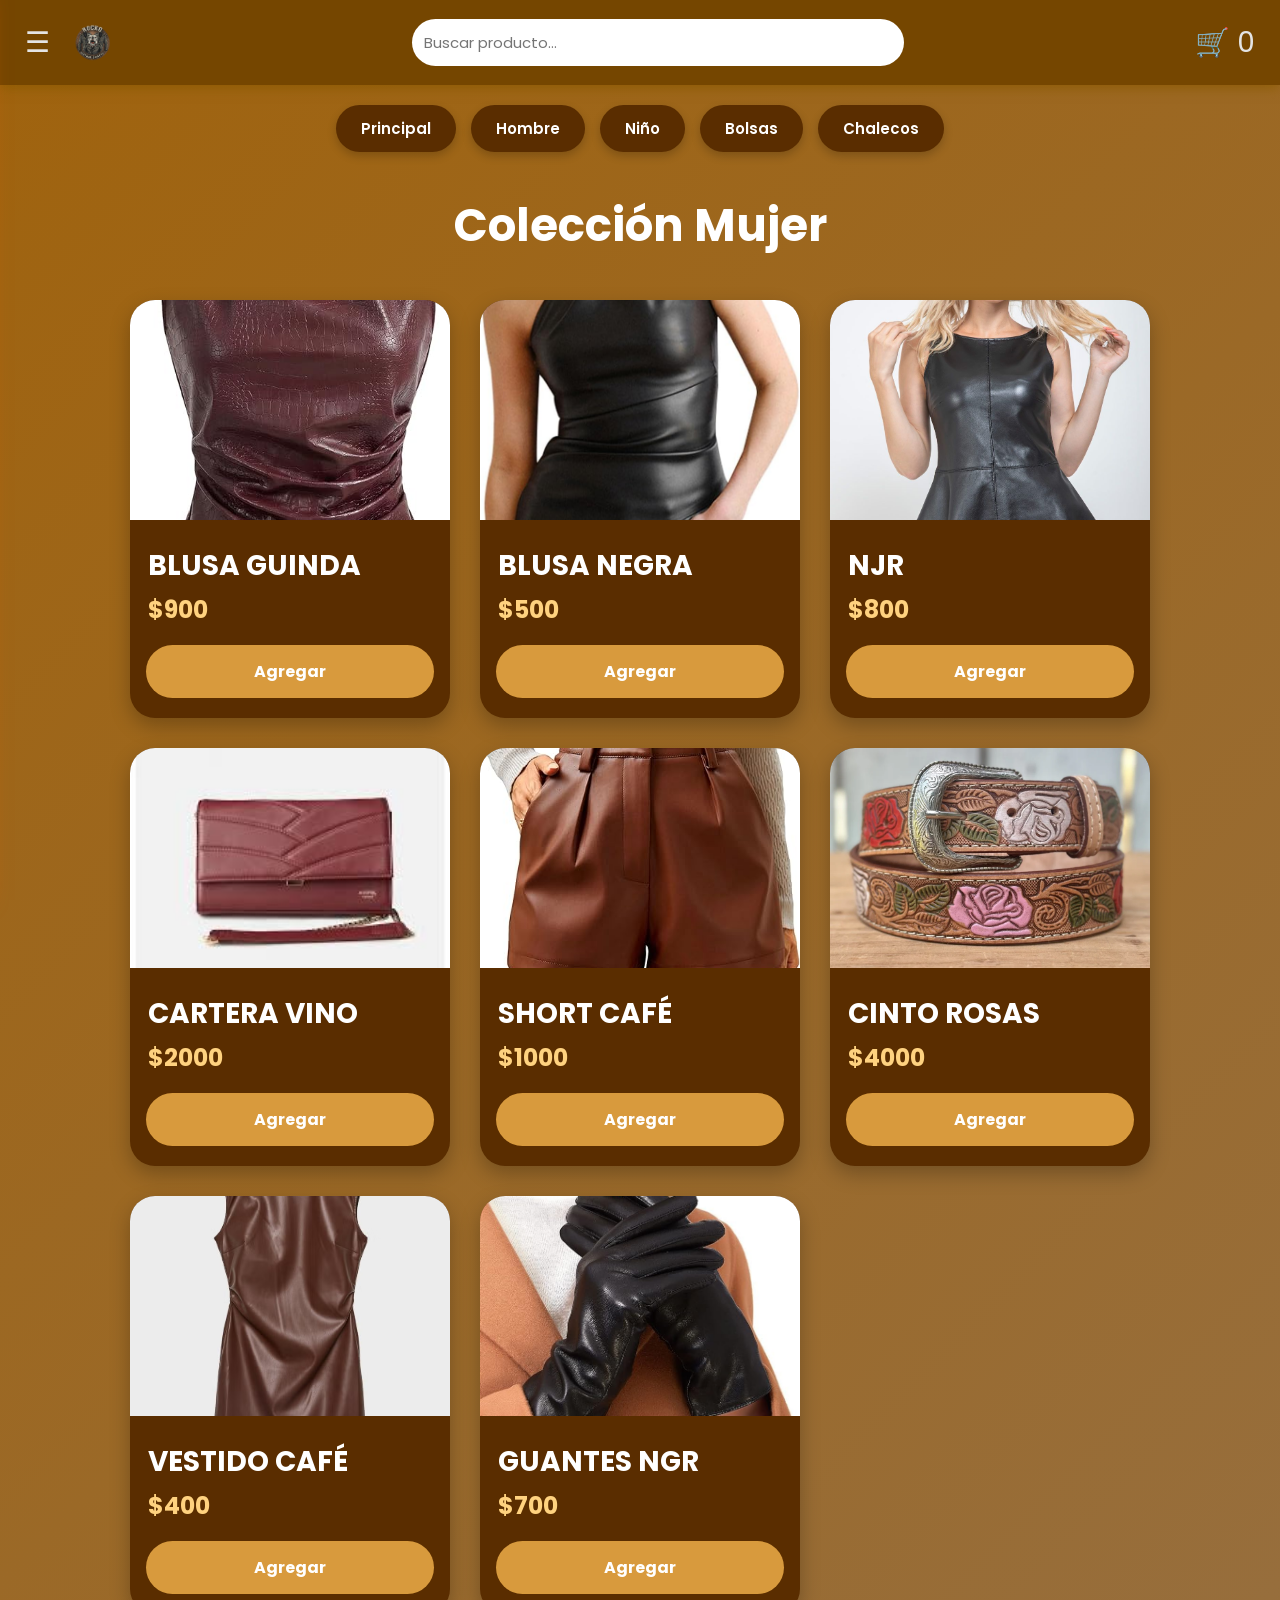
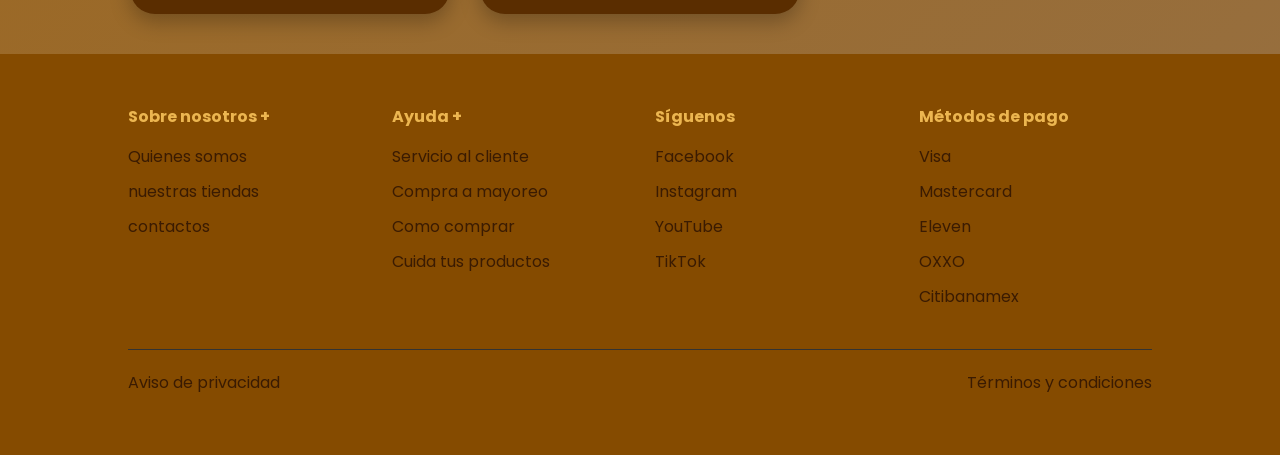
<file: mujer.html>
<!DOCTYPE html>
<html lang="es">
<head>
<meta charset="UTF-8">
<meta name="viewport" content="width=device-width, initial-scale=1.0">
<title>Mujer</title>
<link rel="icon" href="../imagen/LOGO.png">
<link href="https://fonts.googleapis.com/css2?family=Poppins:wght@300;500;700&display=swap" rel="stylesheet">
<link rel="stylesheet" href="../estilo/Mestilo.css">
</head>
<body>
<!-- OVERLAY -->
<div class="overlay" id="overlay"></div>
<!-- MENU -->
<div class="menu" id="menu">
<h2>MI TIENDA</h2>
<h4>Categorías</h4>
<a href="../index.html">Principal</a>
<a href="mujer.html">Mujer</a>
<a href="hombre.html">Hombre</a>
<a href="niño.html">Niños</a>
<h4> Ofertas</h4>
<a href="#">Descuentos</a>
<a href="#">Lo más vendido</a>
<h4> Cuenta</h4>
<a href="#">Mi perfil</a>
<a href="#">Pedidos</a>
</div>
<!-- CARRITO -->
<div class="carrito" id="carrito">
<div class="carrito-titulo">
<h2>Mi Bolsa</h2>
</div>
<div class="carrito-contenido" id="lista">
</div>
<div class="resumen">
<div class="resumen-linea">
<span>Subtotal:</span>
<span>$<span id="subtotal">0</span></span>
</div>
<div class="resumen-linea">
<span>Envío:</span>
<span>Gratis</span>
</div>
<div class="resumen-total">
<span>Total:</span>
<span>$<span id="total">0</span></span>
</div>
<a href="pago.html"><button class="btn-comprar" id="comprarBtn">Comprar</button></a>
<button class="btn-vaciar" id="vaciarBtn">
Vaciar carrito
</button>
</div>
</div>
<!-- TOPBAR -->
<div class="topbar">

<div class="left">

<span class="menu-btn" id="btnMenu">☰</span>

<img src="../imagen/LOGO.png" class="logo">

</div>

<input
type="text"
id="buscador"
class="buscador"
placeholder="Buscar producto..."
>

<span class="menu-btn" id="btnCarrito">
🛒 <span id="contador">0</span>
</span>

</div>
<div class="categorias">
<button onclick="irPagina('../index.html')">Principal</button>
<button onclick="irPagina('hombre.html')">Hombre</button>
<button onclick="irPagina('niño.html')">Niño</button>
<button onclick="irPagina('bolsa.html')">Bolsas</button>
<button onclick="irPagina('chalecos.html')">Chalecos</button>
</div>
<!-- TITULO -->
<h2 style="text-align:center; margin-top:30px;">
Colección Mujer
</h2>

<!-- PRODUCTOS -->
<section class="grid">
<div class="card" data-nombre="blusa">
<img src="../imagen/mujer2.jpg">
<h4>BLUSA GUINDA</h4>
<p>$900</p>
<button onclick="agregar('BLUSA GUINDA',900,'imagen/mujer2.jpg')">Agregar</button>
</div>
<div class="card" data-nombre="blusa negra">
<img src="../imagen/mujer3.jpg">
<h4>BLUSA NEGRA</h4>
<p>$500</p>
<button onclick="agregar('BLUSA NEGRA',500,'imagen/mujer3.jpg')">Agregar</button>
</div>
<div class="card" data-nombre="njr">
<img src="../imagen/mujer4.jpg">
<h4>NJR</h4>
<p>$800</p>
<button onclick="agregar('NJR',800,'imagen/mujer4.jpg')">Agregar</button>
</div>
<div class="card" data-nombre="cartera vino">
<img src="../imagen/mujer11.jpg">
<h4>CARTERA VINO</h4>
<p>$2000</p>
<button onclick="agregar('CARTERA VINO',2000,'imagen/mujer11.jpg')">Agregar</button>
</div>
<div class="card" data-nombre="short cafe">
<img src="../imagen/mujer6.jpg">
<h4>SHORT CAFÉ</h4>
<p>$1000</p>
<button onclick="agregar('SHORT CAFÉ',1000,'imagen/mujer6.jpg')">Agregar</button>
</div>
<div class="card" data-nombre="cinto rosas">
<img src="../imagen/mujer12.webp">
<h4>CINTO ROSAS</h4>
<p>$4000</p>
<button onclick="agregar('CINTO ROSAS',4000,'imagen/mujer12.webp')">Agregar</button>
</div>
<div class="card" data-nombre="vestido cafe">
<img src="../imagen/mujer1.avif">
<h4>VESTIDO CAFÉ</h4>
<p>$400</p>
<button onclick="agregar('VESTIDO CAFÉ',400,'imagen/mujer1.avif')">Agregar</button>
</div>
<div class="card" data-nombre="guantes">
<img src="../imagen/mujer10.jpg">
<h4>GUANTES NGR</h4>
<p>$700</p>
<button onclick="agregar('GUANTES NGR',700,'imagen/mujer10.jpg')">Agregar</button>
</div>
</section>
<script>
/* VARIABLES */
let carrito =
JSON.parse(localStorage.getItem("carrito")) || [];
let menu =
document.getElementById("menu");
let carritoUI =
document.getElementById("carrito");
let overlay =
document.getElementById("overlay");
let btnMenu =
document.getElementById("btnMenu");
let btnCarrito =
document.getElementById("btnCarrito");
/* MENU */
btnMenu.onclick = function(e){
e.stopPropagation();
menu.classList.toggle("activo");

carritoUI.classList.remove("activo");

overlay.classList.add("activo");

}

/* CARRITO */

btnCarrito.onclick = function(e){

e.stopPropagation();

carritoUI.classList.toggle("activo");

menu.classList.remove("activo");

overlay.classList.add("activo");

}

/* OVERLAY */

overlay.onclick = function(){

menu.classList.remove("activo");

carritoUI.classList.remove("activo");

overlay.classList.remove("activo");

}

/* AGREGAR */

function agregar(nombre,precio,imagen){

let existe =
carrito.find(item => item.nombre === nombre);

if(existe){

existe.cantidad++;

}else{

carrito.push({

nombre,
precio,
imagen,
cantidad:1

});

}

guardar();

}

/* GUARDAR */

function guardar(){

localStorage.setItem(
"carrito",
JSON.stringify(carrito)
);

actualizar();

}

/* ACTUALIZAR */

function actualizar(){

let lista =
document.getElementById("lista");

let total = 0;

lista.innerHTML = "";

if(carrito.length === 0){

lista.innerHTML =
"<p>Tu carrito está vacío</p>";
}
carrito.forEach((item,i)=>{
let subtotal =
item.precio * item.cantidad;
total += subtotal;
lista.innerHTML += `
<div class="item">
<img src="../${item.imagen}">
<div class="item-info">
<h4>${item.nombre}</h4>
<p>$${item.precio}</p>
</div>
<div class="cantidad">
<button onclick="cambiarCantidad(${i},-1)">-</button>
<span>${item.cantidad}</span>
<button onclick="cambiarCantidad(${i},1)">+</button>

</div>

<div class="item-total">
$${subtotal}
</div>

</div>

`;

});

document.getElementById("subtotal").innerText = total;

document.getElementById("total").innerText = total;

document.getElementById("contador").innerText =
carrito.length;

}

/* CANTIDAD */

function cambiarCantidad(i,cambio){

carrito[i].cantidad += cambio;

if(carrito[i].cantidad <= 0){

carrito.splice(i,1);

}

guardar();

}

/* VACIAR */

document.getElementById("vaciarBtn")
.onclick = function(){

carrito = [];

guardar();

}

/* COMPRAR */
document.getElementById("comprarBtn").addEventListener("click", function(){

    if(carrito.length === 0){
        alert("Tu carrito está vacío");
        return;
    }

    // guardar carrito
    localStorage.setItem(
        "carritoPago",
        JSON.stringify(carrito)
    );

    // guardar pagina actual
    localStorage.setItem(
        "paginaActual",
        window.location.pathname
    );

    // ir al pago
    window.location.href = "pago.html";

});
/* BUSCADOR */

document.getElementById("buscador")
.addEventListener("keyup", function(){

let filtro =
this.value.toLowerCase();

document.querySelectorAll(".card")
.forEach(card => {

let nombre =
card.dataset.nombre.toLowerCase();

card.style.display =
nombre.includes(filtro)
? "block"
: "none";

});

});

/* INICIAR */

actualizar();

function irPagina(url){
    window.location.href = url;
}







function abrirModal(tipo){
let titulo =
document.getElementById("tituloModal");
let texto =
document.getElementById("textoModal");
/* PRIVACIDAD */
if(tipo === "privacidad"){
titulo.innerText =
"Aviso de Privacidad";
texto.innerHTML = `
<p>
En MI TIENDA nos comprometemos
a proteger la privacidad y seguridad
de nuestros clientes.
</p>
<p>
La información personal recopilada,
como nombre, correo electrónico,
teléfono y dirección, será utilizada
únicamente para procesar pedidos,
realizar envíos y brindar una mejor
experiencia de compra.
</p>
<p>
No compartimos ni vendemos información
personal a terceros sin autorización
del usuario.
</p>
<p>
Toda la información es almacenada
de forma segura y utilizada conforme
a las leyes de protección de datos.
</p>
<p>
Al utilizar este sitio web,
aceptas nuestras políticas
de privacidad.
</p>
`;
/* TERMINOS */
}else{
titulo.innerText =
"Términos y Condiciones";
texto.innerHTML = `
<p>
Bienvenido a MI TIENDA.
</p>
<p>
Al acceder y utilizar este sitio web,
aceptas cumplir con los siguientes
términos y condiciones.
</p>
<p>
Todos los productos están sujetos
a disponibilidad y los precios pueden
cambiar sin previo aviso.
</p>
<p>
MI TIENDA se reserva el derecho
de modificar productos, promociones
y contenido del sitio en cualquier momento.
</p>
<p>
No nos hacemos responsables por
errores tipográficos, fallas técnicas
o problemas ocasionados por terceros.
</p>
<p>
El usuario se compromete a utilizar
este sitio web de manera legal,
respetuosa y sin afectar el funcionamiento
de la plataforma.
</p>
<p>
Cualquier compra realizada en este sitio
estará sujeta a validación y disponibilidad.
</p>
`;
}
{
document.getElementById("modalLegal").style.display = "flex";
}
/* CERRAR */
function cerrarModal(){
document.getElementById("modalLegal")
.style.display = "none";
}
/* CERRAR AL DAR CLICK AFUERA */
window.addEventListener("click", function(e){
let modal = document.getElementById("modalLegal");
if(e.target == modal){
modal.style.display = "none";
}
})};
</script>
<footer class="footer">

<div class="footer-contenido">

<div>
<h4>Sobre nosotros +</h4>
<p>Quienes somos</p>
<p>nuestras tiendas</p>
<p>contactos</p>
</div>

<div>
<h4>Ayuda +</h4>
<p>Servicio al cliente</p>
<p>Compra a mayoreo</p>
<p>Como comprar</p>
<p>Cuida tus productos</p>
</div>

<div>

<h4>Síguenos</h4>

<p>
<a href="https://www.facebook.com/share/1CMwbFHrSi/"
target="_blank">
Facebook
</a>
</p>

<p>
<a class="redes-enlace"
href="https://www.instagram.com/usiel_mendez4556?igsh=NzBsZnd1MnRlbHZ2"
target="_blank">
Instagram
</a>
</p>

<p>YouTube</p>

<p>TikTok</p>

</div>

<div>

<h4>Métodos de pago</h4>

<p>Visa</p>
<p>Mastercard</p>
<p>Eleven</p>
<p>OXXO</p>
<p>Citibanamex</p>

</div>

</div>

<!-- ===== FOOTER ===== -->
<div class="footer-bottom">
<p onclick="abrirModal('privacidad')" class="link-footer">Aviso de privacidad</p>
<p onclick="abrirModal('terminos')" class="link-footer">Términos y condiciones</p>
</div>
<!-- ===== MODAL ===== -->
<div id="modalLegal" class="modal-legal">
<div class="modal-contenido">
<span class="cerrar" onclick="cerrarModal()">
&times;
</span>
<h2 id="tituloModal"></h2>
<div id="textoModal"></div>
</div>
</div>
</div>
</footer>
</div>

</footer>

</body>
</html>
</file>
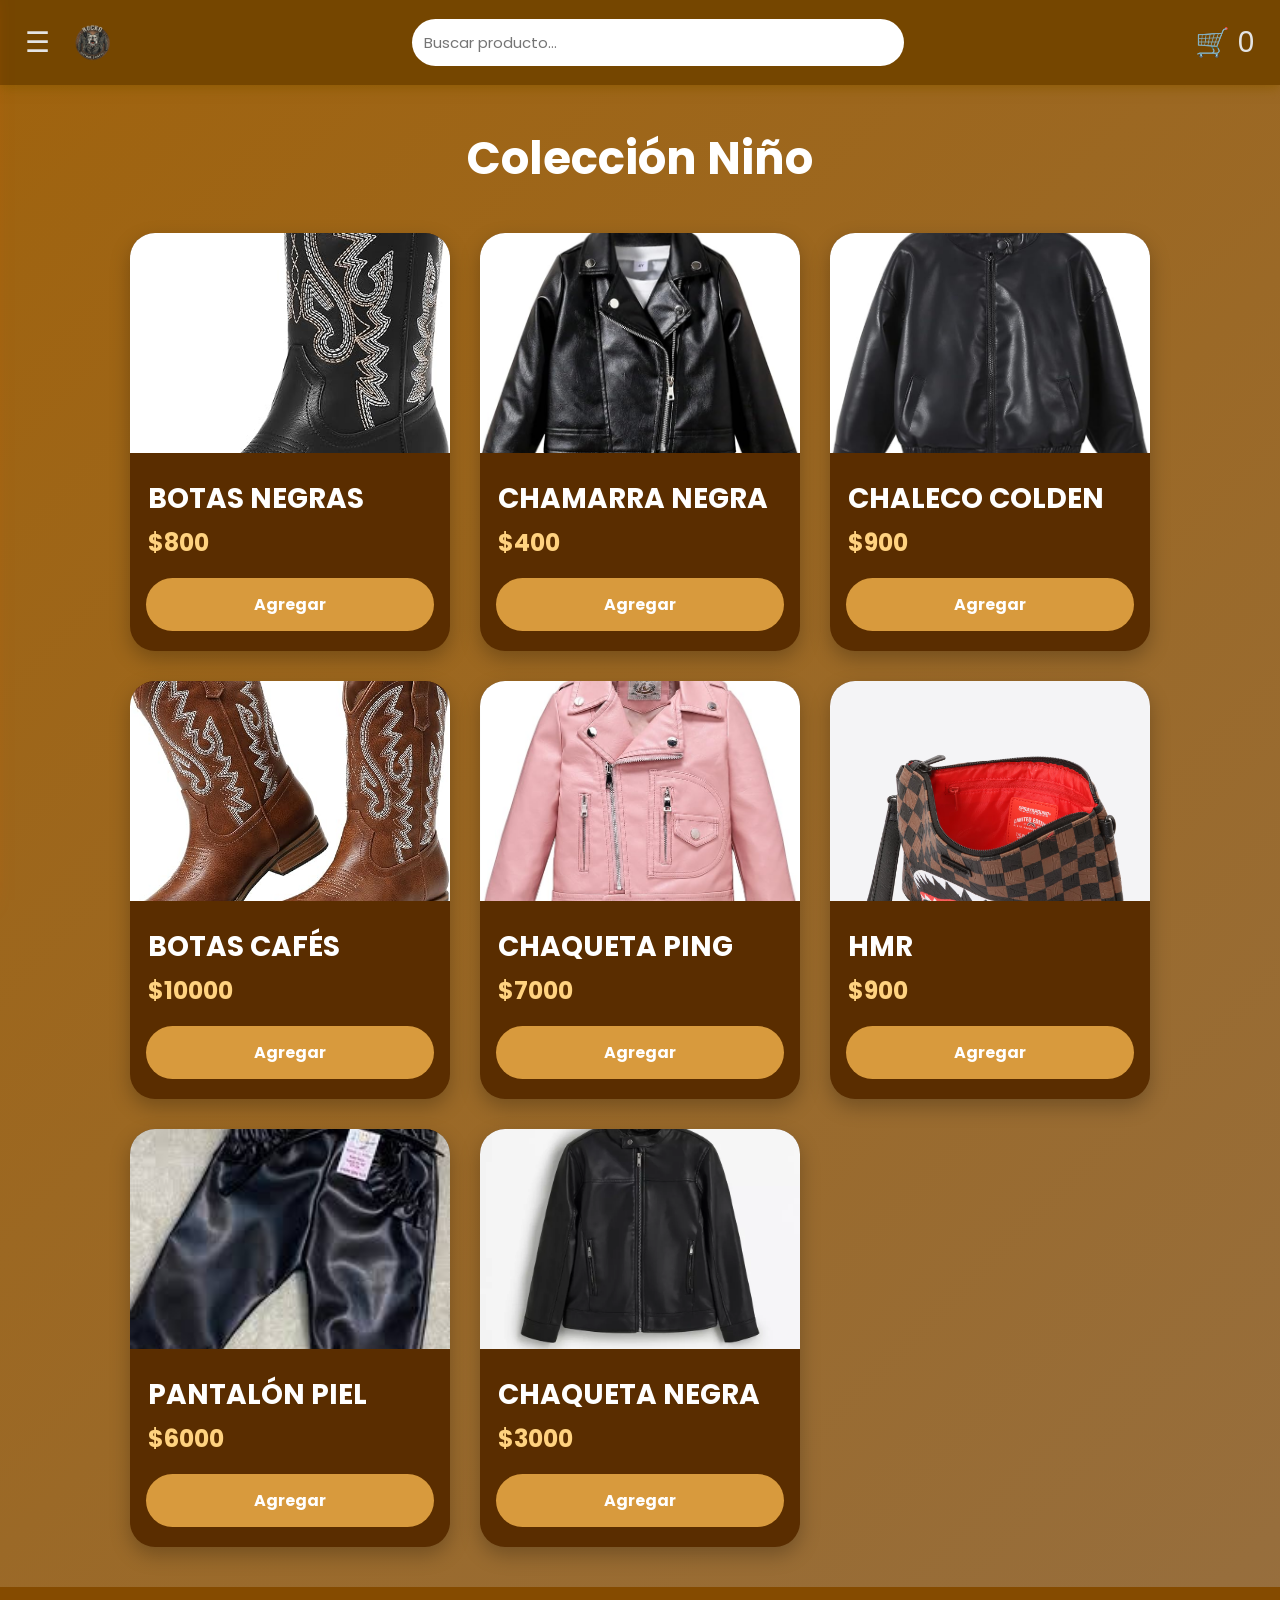
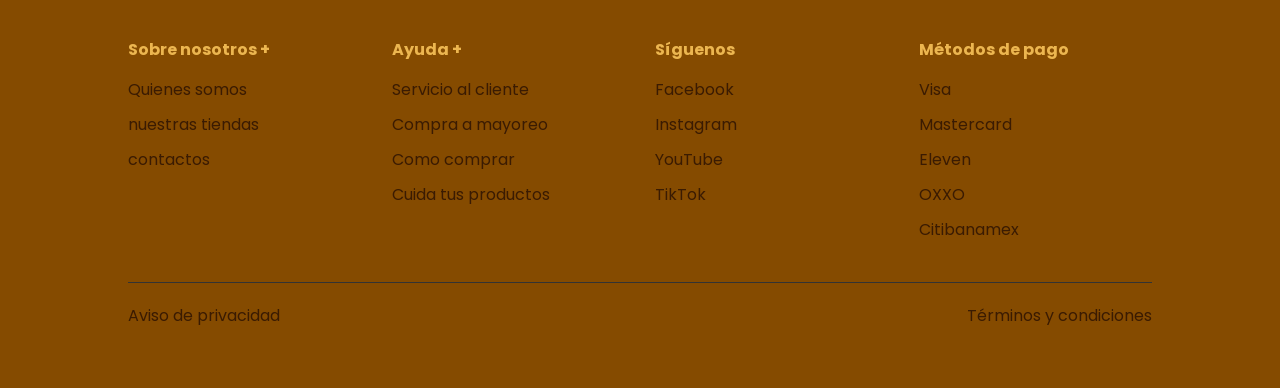
<file: niño.html>
<!DOCTYPE html>
<html lang="es">
<head>
<meta charset="UTF-8">
<meta name="viewport" content="width=device-width, initial-scale=1.0">
<title>NIÑO</title>
<link rel="icon" href="../imagen/LOGO.png">
<link href="https://fonts.googleapis.com/css2?family=Poppins:wght@300;500;700&display=swap" rel="stylesheet">
<link rel="stylesheet" type="text/css" href="../estilo/Nestilo.css">
</head>
<body>
<!-- OVERLAY -->
<div class="overlay" id="overlay"></div>
<!-- MENU -->
<div class="menu" id="menu">
<h2>MI TIENDA</h2>
<h4>Categorías</h4>
<a href="../index.html">Principal</a>
<a href="mujer.html">Mujer</a>
<a href="hombre.html">Hombre</a>
<a href="niño.html">Niños</a>
<h4> Ofertas</h4>
<a href="#">Descuentos</a>
<a href="#">Lo más vendido</a>
<h4> Cuenta</h4>
<a href="#">Mi perfil</a>
<a href="#">Pedidos</a>
</div>
<!-- CARRITO -->
<div class="carrito" id="carrito">
<div class="carrito-titulo">
<h2>Mi Bolsa</h2>
</div>
<div class="carrito-contenido" id="lista">
</div>
<div class="resumen">
<div class="resumen-linea">
<span>Subtotal:</span>
<span>$<span id="subtotal">0</span></span>
</div>
<div class="resumen-linea">
<span>Envío:</span>
<span>Gratis</span>
</div>
<div class="resumen-total">
<span>Total:</span>
<span>$<span id="total">0</span></span>
</div>
<a href="pago.html"><button class="btn-comprar" id="comprarBtn">Comprar</button></a>
<button class="btn-vaciar" id="vaciarBtn">Vaciar carrito</button>
</div>
</div>
<!-- TOPBAR -->
<div class="topbar">
<div class="left">
<span class="menu-btn" id="btnMenu">☰</span>
<img src="../imagen/LOGO.png" class="logo">
</div>
<input type="text" id="buscador" class="buscador" placeholder="Buscar producto...">
<span class="menu-btn" id="btnCarrito">
🛒 <span id="contador">0</span>
</span>
</div>
<!-- TITULO -->
<h2 style="text-align:center;">
Colección Niño
</h2>
<!-- PRODUCTOS -->
<section class="grid">
<div class="card" data-nombre="botas negras">
<img src="../imagen/niño1.jpg">
<h4>BOTAS NEGRAS</h4>
<p>$800</p>
<button onclick="agregar('BOTAS NEGRAS',800,'imagen/niño1.jpg')">Agregar</button>
</div>
<div class="card" data-nombre="chamarra negra">
<img src="../imagen/niño2.jpg">
<h4>CHAMARRA NEGRA</h4>
<p>$400</p>
<button onclick="agregar('CHAMARRA NEGRA',400,'imagen/niño2.jpg')">Agregar</button>
</div>
<div class="card" data-nombre="chaleco colden">
<img src="../imagen/niño3.jpg">
<h4>CHALECO COLDEN</h4>
<p>$900</p>
<button onclick="agregar('CHALECO COLDEN',900,'imagen/niño3.jpg')">Agregar</button>
</div>
<div class="card" data-nombre="botas cafes">
<img src="../imagen/niño4.jpg">
<h4>BOTAS CAFÉS</h4>
<p>$10000</p>
<button onclick="agregar('BOTAS CAFÉS',10000,'imagen/niño4.jpg')">Agregar</button>
</div>
<div class="card" data-nombre="chaqueta ping">
<img src="../imagen/niño5.jpg">
<h4>CHAQUETA PING</h4>
<p>$7000</p>
<button onclick="agregar('CHAQUETA PING',7000,'imagen/niño5.jpg')">Agregar</button>
</div>
<div class="card" data-nombre="hmr">
<img src="../imagen/niño20.avif">
<h4>HMR</h4>
<p>$900</p>
<button onclick="agregar('HMR',900,'imagen/niño20.avif')">Agregar</button>
</div>
<div class="card" data-nombre="pantalon piel">
<img src="../imagen/niño9.jpg">
<h4>PANTALÓN PIEL</h4>
<p>$6000</p>
<button onclick="agregar('PANTALÓN PIEL',6000,'imagen/niño9.jpg')">Agregar</button>
</div>
<div class="card" data-nombre="chaqueta negra">
<img src="../imagen/niño8.webp">
<h4>CHAQUETA NEGRA</h4>
<p>$3000</p>
<button onclick="agregar('CHAQUETA NEGRA',3000,'imagen/niño8.webp')">Agregar</button>
</div>
</section>
<script>

/* VARIABLES */

let carrito =
JSON.parse(localStorage.getItem("carrito")) || [];

let menu =
document.getElementById("menu");

let carritoUI =
document.getElementById("carrito");

let overlay =
document.getElementById("overlay");

let btnMenu =
document.getElementById("btnMenu");

let btnCarrito =
document.getElementById("btnCarrito");

/* MENU */

btnMenu.onclick = function(e){

e.stopPropagation();

menu.classList.toggle("activo");

carritoUI.classList.remove("activo");

overlay.classList.add("activo");

}

/* CARRITO */

btnCarrito.onclick = function(e){

e.stopPropagation();

carritoUI.classList.toggle("activo");

menu.classList.remove("activo");

overlay.classList.add("activo");

}

/* OVERLAY */

overlay.onclick = function(){

menu.classList.remove("activo");

carritoUI.classList.remove("activo");

overlay.classList.remove("activo");

}

/* AGREGAR */

function agregar(nombre,precio,imagen){

let existe =
carrito.find(item => item.nombre === nombre);

if(existe){

existe.cantidad++;

}else{

carrito.push({

nombre,
precio,
imagen,
cantidad:1

});

}

guardar();

}

/* GUARDAR */

function guardar(){

localStorage.setItem(
"carrito",
JSON.stringify(carrito)
);

actualizar();

}

/* ACTUALIZAR */

function actualizar(){

let lista =
document.getElementById("lista");

let total = 0;

lista.innerHTML = "";

if(carrito.length === 0){

lista.innerHTML =
"<p>Tu carrito está vacío</p>";

}

carrito.forEach((item,i)=>{

let subtotal =
item.precio * item.cantidad;

total += subtotal;

lista.innerHTML += `

<div class="item">

<img src="../${item.imagen}">

<div class="item-info">

<h4>${item.nombre}</h4>

<p>$${item.precio}</p>

</div>

<div class="cantidad">

<button onclick="cambiarCantidad(${i},-1)">-</button>

<span>${item.cantidad}</span>

<button onclick="cambiarCantidad(${i},1)">+</button>

</div>

<div class="item-total">
$${subtotal}
</div>

</div>

`;

});

document.getElementById("subtotal").innerText = total;

document.getElementById("total").innerText = total;

document.getElementById("contador").innerText =
carrito.length;

}

/* CANTIDAD */

function cambiarCantidad(i,cambio){

carrito[i].cantidad += cambio;

if(carrito[i].cantidad <= 0){

carrito.splice(i,1);

}

guardar();

}

/* VACIAR */

document.getElementById("vaciarBtn")
.onclick = function(){

carrito = [];

guardar();

}

/* COMPRAR */
document.getElementById("comprarBtn").addEventListener("click", function(){

    if(carrito.length === 0){
        alert("Tu carrito está vacío");
        return;
    }

    // guardar carrito
    localStorage.setItem(
        "carritoPago",
        JSON.stringify(carrito)
    );

    // guardar pagina actual
    localStorage.setItem(
        "paginaActual",
        window.location.pathname
    );

    // ir al pago
    window.location.href = "pago.html";

});

/* BUSCADOR */

document.getElementById("buscador")
.addEventListener("keyup", function(){

let filtro =
this.value.toLowerCase();

document.querySelectorAll(".card")
.forEach(card => {

let nombre =
card.dataset.nombre.toLowerCase();

card.style.display =
nombre.includes(filtro)
? "block"
: "none";

});

});

/* INICIAR */

actualizar();

</script>

<footer class="footer">

<div class="footer-contenido">
<div>
<h4>Sobre nosotros +</h4>
<p>Quienes somos</p>
<p>nuestras tiendas</p>
<p>contactos</p>
</div>

<div>
<h4>Ayuda +</h4>
<p>Servicio al cliente</p>
<p>Compra a mayoreo</p>
<p>Como comprar</p>
<p>Cuida tus productos</p>
</div>

<div>

<h4>Síguenos</h4>

<p>
<a href="https://www.facebook.com/share/1CMwbFHrSi/"
target="_blank">
Facebook
</a>
</p>

<p>
<a class="redes-enlace"
href="https://www.instagram.com/usiel_mendez4556?igsh=NzBsZnd1MnRlbHZ2"
target="_blank">
Instagram
</a>
</p>

<p>YouTube</p>

<p>TikTok</p>

</div>

<div>

<h4>Métodos de pago</h4>

<p>Visa</p>
<p>Mastercard</p>
<p>Eleven</p>
<p>OXXO</p>
<p>Citibanamex</p>

</div>

</div>

<div class="footer-bottom">

<p>Aviso de privacidad</p>

<p>Términos y condiciones</p>

</div>

</footer>

</body>
</html>
</file>
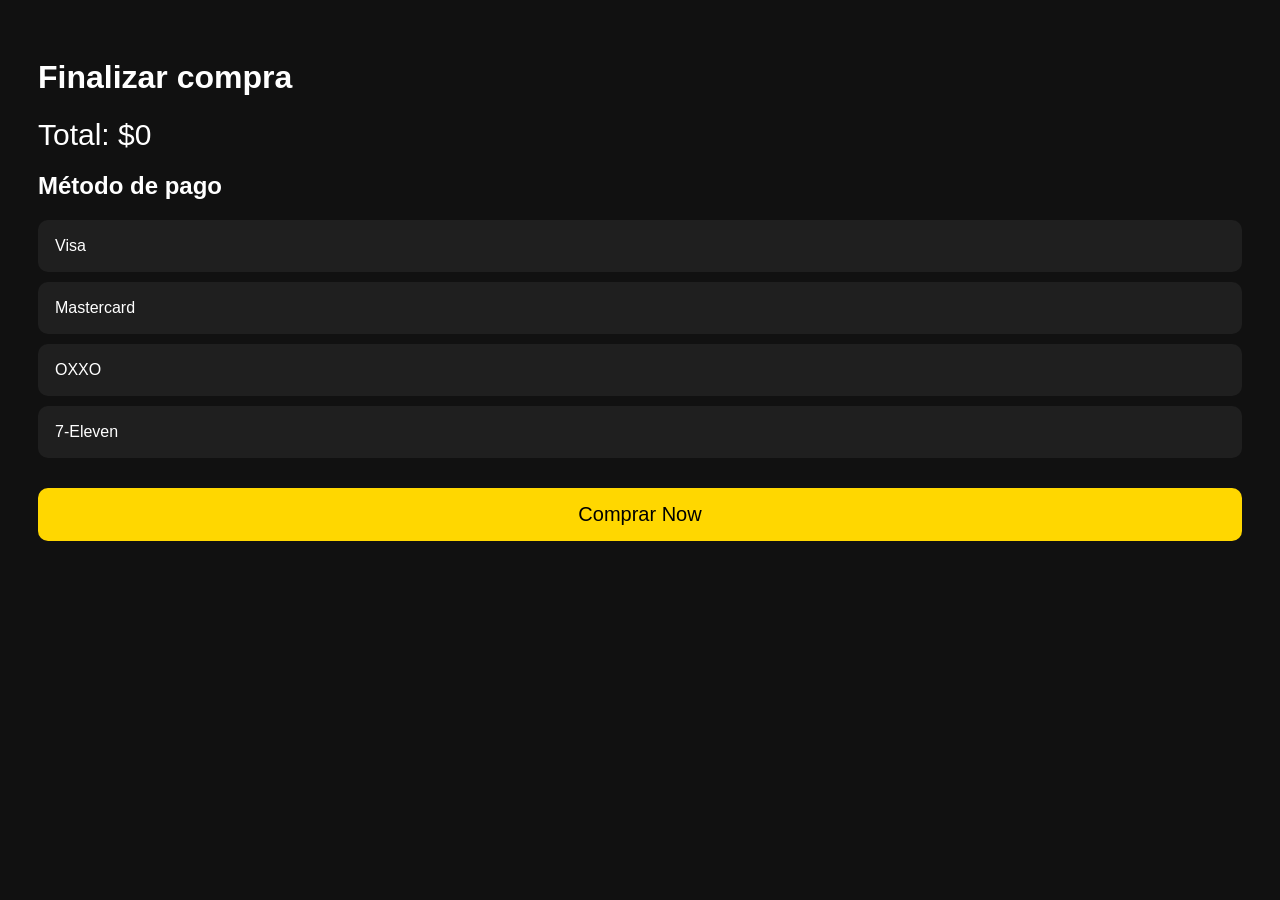
<file: pago.html>
<!DOCTYPE html>
<html lang="es">
<head>
    <meta charset="UTF-8">
    <meta name="viewport" content="width=device-width, initial-scale=1.0">
    <title>Pago - ROCKO</title>
    <link rel="stylesheet" href="../estilo/pago.css">
</head>
<body>

<h1>Finalizar compra</h1>
<div id="productos"></div>

<div class="total">
    Total: $<span id="total">0</span>
</div>

<h2>Método de pago</h2>
<div class="metodos-contenedor">
    <div class="metodo" data-metodo="Visa">Visa</div>
    <div class="metodo" data-metodo="Mastercard">Mastercard</div>
    <div class="metodo" data-metodo="OXXO">OXXO</div>
    <div class="metodo" data-metodo="7-Eleven">7-Eleven</div>
</div>

<button id="pagar">Comprar Now</button>

<script>
const carrito = JSON.parse(localStorage.getItem("carritoPago")) || [];
const productosContainer = document.getElementById("productos");
let total = 0;

/* MOSTRAR PRODUCTOS RECAUDADOS */
carrito.forEach(item => {
    let itemTotal = item.precio * item.cantidad;
    total += itemTotal;

    productosContainer.innerHTML += `
    <div class="producto">
        <h3>${item.nombre} (x${item.cantidad})</h3>
        <h2>$${itemTotal}</h2>
    </div>
    `;
});

document.getElementById("total").innerText = total;

/* SELECCIÓN DE MÉTODO */
let metodoSeleccionado = "";
document.querySelectorAll(".metodo").forEach(btn => {
    btn.addEventListener("click", () => {
        document.querySelectorAll(".metodo").forEach(b => b.classList.remove("activo"));
        btn.classList.add("activo");
        metodoSeleccionado = btn.dataset.metodo;
    });
});

/* PROCESAR EL PAGO */
document.getElementById("pagar").addEventListener("click", () => {
    if(carrito.length === 0){
        alert("No hay productos para pagar.");
        return;
    }
    if(metodoSeleccionado === ""){
        alert("Selecciona un método de pago");
        return;
    }
    alert("¡Pago realizado con éxito mediante " + metodoSeleccionado + "!");
    // obtener pagina anterior
let regresar = localStorage.getItem("paginaActual");
    // Limpieza total post-compra
    localStorage.removeItem("carrito");
    localStorage.removeItem("carritoPago");

    window.location.href = regresar;

});
</script>
</body>
</html>
</file>
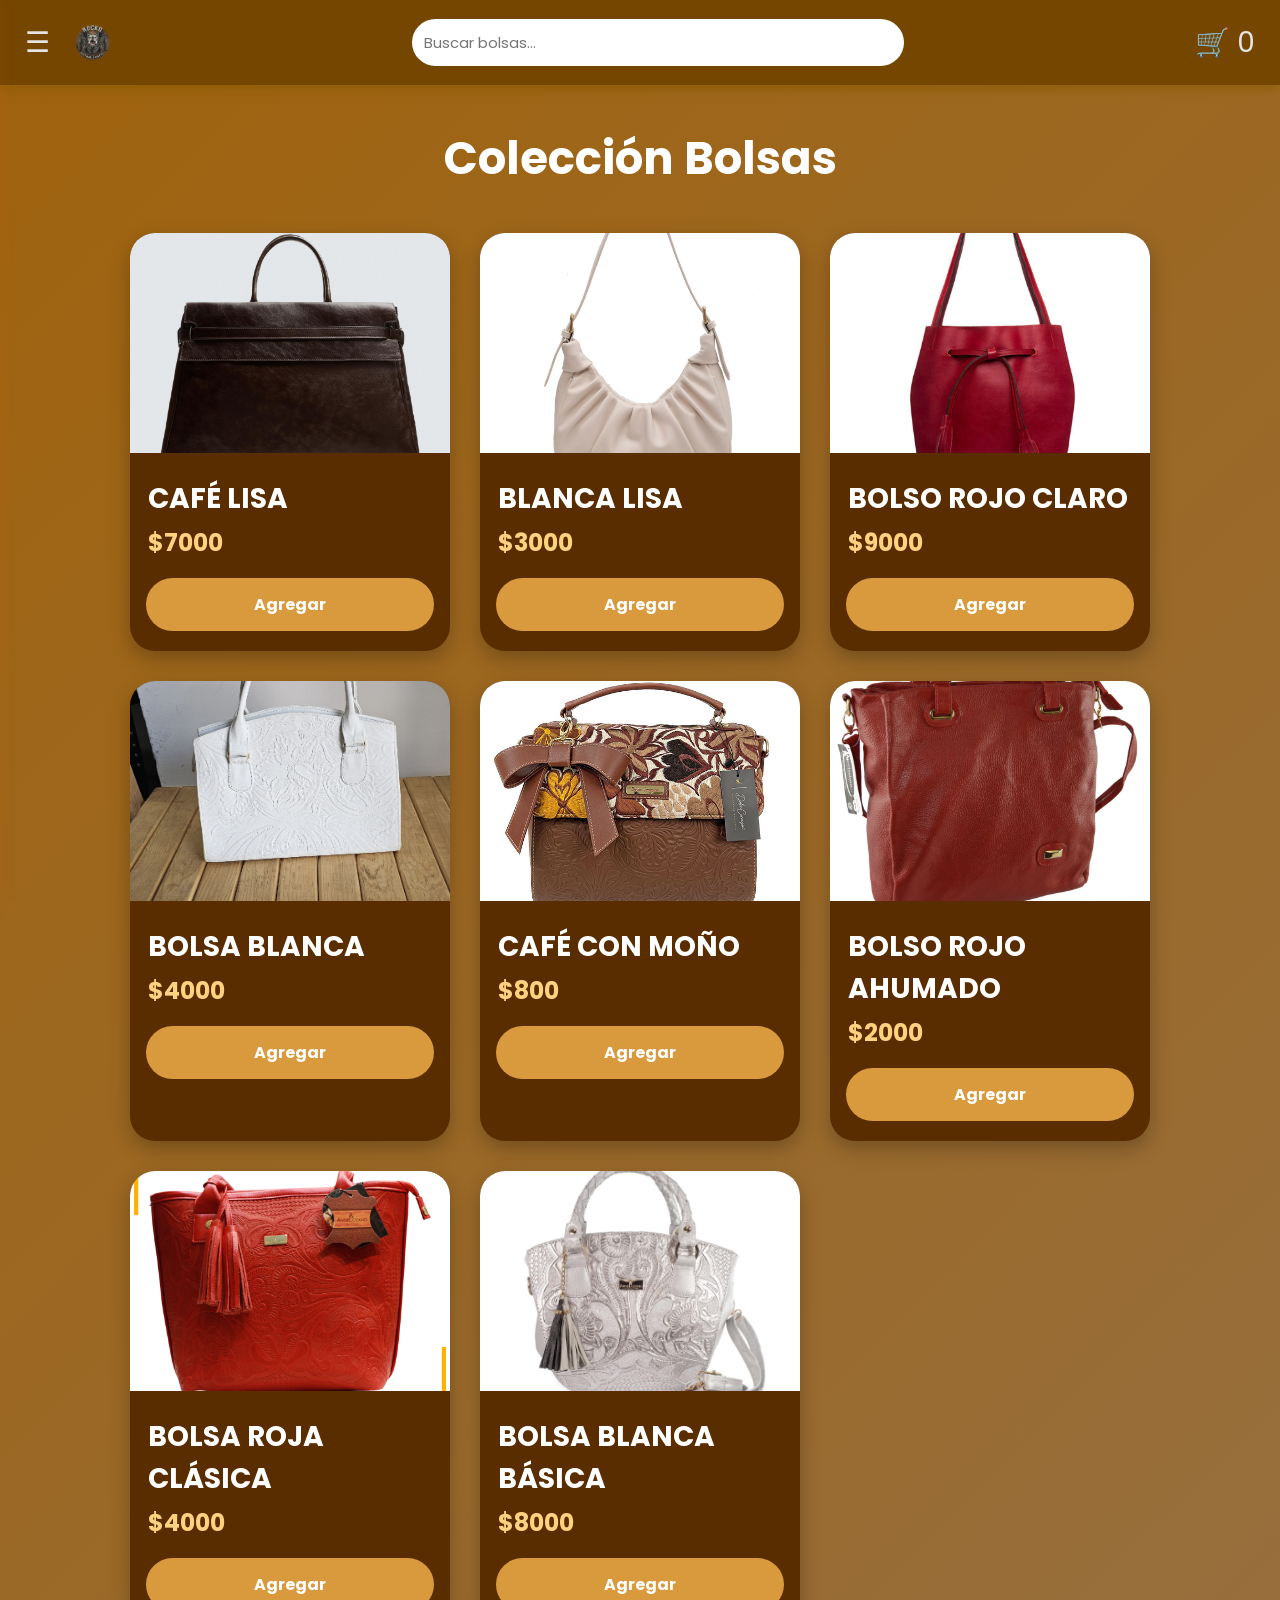
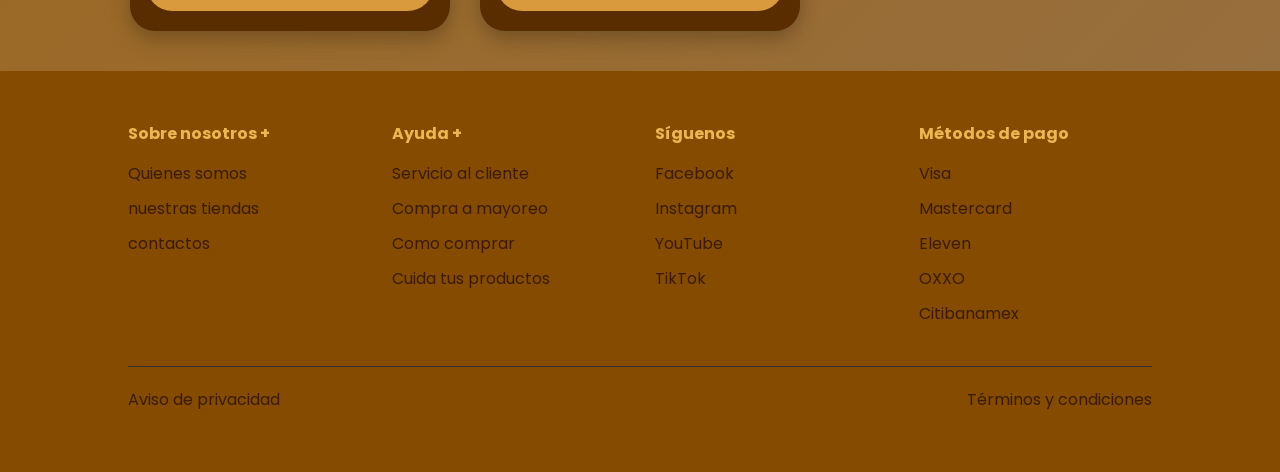
<file: pagina/bolsa.html>
<!DOCTYPE html>
<html lang="es">
<head>
<meta charset="UTF-8">
<meta name="viewport" content="width=device-width, initial-scale=1.0">
<title>BOLSAS</title>
<link rel="icon" href="../imagen/LOGO.png">
<link href="https://fonts.googleapis.com/css2?family=Poppins:wght@300;500;700&display=swap" rel="stylesheet">
<link rel="stylesheet" type="text/css" href="../estilo/Bestilo.css">
</head>
<body>
<!-- OVERLAY -->
<div class="overlay" id="overlay"></div>
<!-- MENU -->
<div class="menu" id="menu">
<h2>MI TIENDA</h2>
<h4> Categorías</h4>
<a href="../index.html">Principal</a>
<a href="mujer.html">Mujer</a>
<a href="hombre.html">Hombre</a>
<a href="niño.html">Niños</a>
<h4> Ofertas</h4>

<a href="#">Descuentos</a>
<a href="#">Lo más vendido</a>

<h4> Cuenta</h4>

<a href="#">Mi perfil</a>
<a href="#">Pedidos</a>

</div>

<!-- CARRITO -->
<div class="carrito" id="carrito">

<div class="carrito-titulo">
<h2>Mi Bolsa</h2>
</div>

<div class="carrito-contenido" id="lista">
</div>

<div class="resumen">

<div class="resumen-linea">
<span>Subtotal:</span>
<span>$<span id="subtotal">0</span></span>
</div>

<div class="resumen-linea">
<span>Envío:</span>
<span>Gratis</span>
</div>

<div class="resumen-total">
<span>Total:</span>
<span>$<span id="total">0</span></span>
</div>

<a href="pago.html"><button class="btn-comprar" id="comprarBtn">Comprar</button></a>

<button class="btn-vaciar" id="vaciarBtn">
Vaciar carrito
</button>

</div>

</div>

<!-- TOPBAR -->
<div class="topbar">

<div class="left">

<span class="menu-btn" id="btnMenu">☰</span>

<img src="../imagen/LOGO.png" class="logo">

</div>

<input
type="text"
id="buscador"
class="buscador"
placeholder="Buscar bolsas..."
>

<span class="menu-btn" id="btnCarrito">
🛒 <span id="contador">0</span>
</span>

</div>

<!-- TITULO -->
<h2 style="text-align:center;">
Colección Bolsas
</h2>

<!-- PRODUCTOS -->
<section class="grid">
<div class="card" data-nombre="cafe lisa">
<img src="../imagen/bolsa3.jpg">
<h4>CAFÉ LISA</h4>
<p>$7000</p>
<button onclick="agregar('CAFÉ LISA',7000,'imagen/bolsa3.jpg')">Agregar</button>
</div>
<div class="card" data-nombre="blanca lisa">
<img src="../imagen/bolsa2.avif">
<h4>BLANCA LISA</h4>
<p>$3000</p>
<button onclick="agregar('BLANCA LISA',3000,'imagen/bolsa2.avif')">
Agregar
</button>
</div>
<div class="card" data-nombre="bolso rojo claro">
<img src="../imagen/bolsa23.jpg">
<h4>BOLSO ROJO CLARO</h4>
<p>$9000</p>
<button onclick="agregar('BOLSO ROJO CLARO',9000,'imagen/bolsa23.jpg')">
Agregar
</button>
</div>
<div class="card" data-nombre="bolsa blanca">
<img src="../imagen/bolsa9.jpeg">
<h4>BOLSA BLANCA</h4>
<p>$4000</p>
<button onclick="agregar('BOLSA BLANCA',4000,'imagen/bolsa9.jpeg')">
Agregar
</button>
</div>
<div class="card" data-nombre="cafe con moño">
<img src="../imagen/bolsa1.jpg">
<h4>CAFÉ CON MOÑO</h4>
<p>$800</p>
<button onclick="agregar('CAFÉ CON MOÑO',800,'imagen/bolsa1.jpg')">
Agregar
</button>
</div>
<div class="card" data-nombre="bolso rojo ahumado">
<img src="../imagen/bolsa20.webp">
<h4>BOLSO ROJO AHUMADO</h4>
<p>$2000</p>
<button onclick="agregar('BOLSO ROJO AHUMADO',2000,'imagen/bolsa20.webp')">
Agregar
</button>
</div>
<div class="card" data-nombre="bolsa roja clasica">
<img src="../imagen/bolsa14.png">
<h4>BOLSA ROJA CLÁSICA</h4>
<p>$4000</p>
<button onclick="agregar('BOLSA ROJA CLÁSICA',4000,'imagen/bolsa14.png')">
Agregar
</button>
</div>
<div class="card" data-nombre="bolsa blanca basica">
<img src="../imagen/bolsa7.jpg">
<h4>BOLSA BLANCA BÁSICA</h4>
<p>$8000</p>
<button onclick="agregar('BOLSA BLANCA BÁSICA',8000,'imagen/bolsa7.jpg')">
Agregar
</button>
</div>
</section>
<script>

/* VARIABLES */

let carrito =
JSON.parse(localStorage.getItem("carrito")) || [];

let menu =
document.getElementById("menu");

let carritoUI =
document.getElementById("carrito");

let overlay =
document.getElementById("overlay");

let btnMenu =
document.getElementById("btnMenu");

let btnCarrito =
document.getElementById("btnCarrito");

/* MENU */

btnMenu.onclick = function(e){

e.stopPropagation();

menu.classList.toggle("activo");

carritoUI.classList.remove("activo");

overlay.classList.add("activo");

}

/* CARRITO */

btnCarrito.onclick = function(e){

e.stopPropagation();

carritoUI.classList.toggle("activo");

menu.classList.remove("activo");

overlay.classList.add("activo");

}

/* OVERLAY */

overlay.onclick = function(){

menu.classList.remove("activo");

carritoUI.classList.remove("activo");

overlay.classList.remove("activo");

}

/* AGREGAR */

function agregar(nombre,precio,imagen){

let existe =
carrito.find(item => item.nombre === nombre);

if(existe){

existe.cantidad++;

}else{

carrito.push({

nombre,
precio,
imagen,
cantidad:1

});

}

guardar();

}

/* GUARDAR */

function guardar(){

localStorage.setItem(
"carrito",
JSON.stringify(carrito)
);

actualizar();

}

/* ACTUALIZAR */

function actualizar(){

let lista =
document.getElementById("lista");

let total = 0;

lista.innerHTML = "";

if(carrito.length === 0){

lista.innerHTML =
"<p>Tu carrito está vacío</p>";

}

carrito.forEach((item,i)=>{

let subtotal =
item.precio * item.cantidad;

total += subtotal;

lista.innerHTML += `

<div class="item">

<img src="../${item.imagen}">

<div class="item-info">

<h4>${item.nombre}</h4>

<p>$${item.precio}</p>

</div>

<div class="cantidad">

<button onclick="cambiarCantidad(${i},-1)">-</button>

<span>${item.cantidad}</span>

<button onclick="cambiarCantidad(${i},1)">+</button>

</div>

<div class="item-total">
$${subtotal}
</div>

</div>

`;

});

document.getElementById("subtotal").innerText = total;

document.getElementById("total").innerText = total;

document.getElementById("contador").innerText =
carrito.length;

}

/* CANTIDAD */

function cambiarCantidad(i,cambio){

carrito[i].cantidad += cambio;

if(carrito[i].cantidad <= 0){

carrito.splice(i,1);

}

guardar();

}

/* VACIAR */

document.getElementById("vaciarBtn")
.onclick = function(){

carrito = [];

guardar();

}

/* COMPRAR */
document.getElementById("comprarBtn").addEventListener("click", function(){

    if(carrito.length === 0){
        alert("Tu carrito está vacío");
        return;
    }

    // guardar carrito
    localStorage.setItem(
        "carritoPago",
        JSON.stringify(carrito)
    );

    // guardar pagina actual
    localStorage.setItem(
        "paginaActual",
        window.location.pathname
    );

    // ir al pago
    window.location.href = "pago.html";

});

/* BUSCADOR */

document.getElementById("buscador")
.addEventListener("keyup", function(){

let filtro =
this.value.toLowerCase();

document.querySelectorAll(".card")
.forEach(card => {

let nombre =
card.dataset.nombre.toLowerCase();

card.style.display =
nombre.includes(filtro)
? "block"
: "none";

});

});

/* INICIAR */

actualizar();





function abrirModal(tipo){
let titulo =
document.getElementById("tituloModal");
let texto =
document.getElementById("textoModal");
/* PRIVACIDAD */
if(tipo === "privacidad"){
titulo.innerText =
"Aviso de Privacidad";
texto.innerHTML = `
<p>
En MI TIENDA nos comprometemos
a proteger la privacidad y seguridad
de nuestros clientes.
</p>
<p>
La información personal recopilada,
como nombre, correo electrónico,
teléfono y dirección, será utilizada
únicamente para procesar pedidos,
realizar envíos y brindar una mejor
experiencia de compra.
</p>
<p>
No compartimos ni vendemos información
personal a terceros sin autorización
del usuario.
</p>
<p>
Toda la información es almacenada
de forma segura y utilizada conforme
a las leyes de protección de datos.
</p>
<p>
Al utilizar este sitio web,
aceptas nuestras políticas
de privacidad.
</p>
`;
/* TERMINOS */
}else{
titulo.innerText =
"Términos y Condiciones";
texto.innerHTML = `
<p>
Bienvenido a MI TIENDA.
</p>
<p>
Al acceder y utilizar este sitio web,
aceptas cumplir con los siguientes
términos y condiciones.
</p>
<p>
Todos los productos están sujetos
a disponibilidad y los precios pueden
cambiar sin previo aviso.
</p>
<p>
MI TIENDA se reserva el derecho
de modificar productos, promociones
y contenido del sitio en cualquier momento.
</p>
<p>
No nos hacemos responsables por
errores tipográficos, fallas técnicas
o problemas ocasionados por terceros.
</p>
<p>
El usuario se compromete a utilizar
este sitio web de manera legal,
respetuosa y sin afectar el funcionamiento
de la plataforma.
</p>
<p>
Cualquier compra realizada en este sitio
estará sujeta a validación y disponibilidad.
</p>
`;
}
document.getElementById("modalLegal").style.display = "flex";
}
/* CERRAR */
function cerrarModal(){
document.getElementById("modalLegal")
.style.display = "none";
}
/* CERRAR AL DAR CLICK AFUERA */
window.addEventListener("click", function(e){
let modal = document.getElementById("modalLegal");
if(e.target == modal){
modal.style.display = "none";
}

});

</script>

<footer class="footer">

<div class="footer-contenido">

<div>
<h4>Sobre nosotros +</h4>
<p>Quienes somos</p>
<p>nuestras tiendas</p>
<p>contactos</p>
</div>

<div>
<h4>Ayuda +</h4>
<p>Servicio al cliente</p>
<p>Compra a mayoreo</p>
<p>Como comprar</p>
<p>Cuida tus productos</p>
</div>

<div>

<h4>Síguenos</h4>

<p>
<a href="https://www.facebook.com/share/1CMwbFHrSi/"
target="_blank">
Facebook
</a>
</p>

<p>
<a class="redes-enlace"
href="https://www.instagram.com/usiel_mendez4556?igsh=NzBsZnd1MnRlbHZ2"
target="_blank">
Instagram
</a>
</p>

<p>YouTube</p>

<p>TikTok</p>

</div>

<div>

<h4>Métodos de pago</h4>

<p>Visa</p>
<p>Mastercard</p>
<p>Eleven</p>
<p>OXXO</p>
<p>Citibanamex</p>

</div>

</div>

<!-- ===== FOOTER ===== -->
<div class="footer-bottom">
<p onclick="abrirModal('privacidad')" class="link-footer">Aviso de privacidad</p>
<p onclick="abrirModal('terminos')" class="link-footer">Términos y condiciones</p>
</div>
<!-- ===== MODAL ===== -->
<div id="modalLegal" class="modal-legal">
<div class="modal-contenido">
<span class="cerrar" onclick="cerrarModal()">
&times;
</span>
<h2 id="tituloModal"></h2>
<div id="textoModal"></div>
</div>
</div>
</div>
</footer>

</body>
</html>
</file>
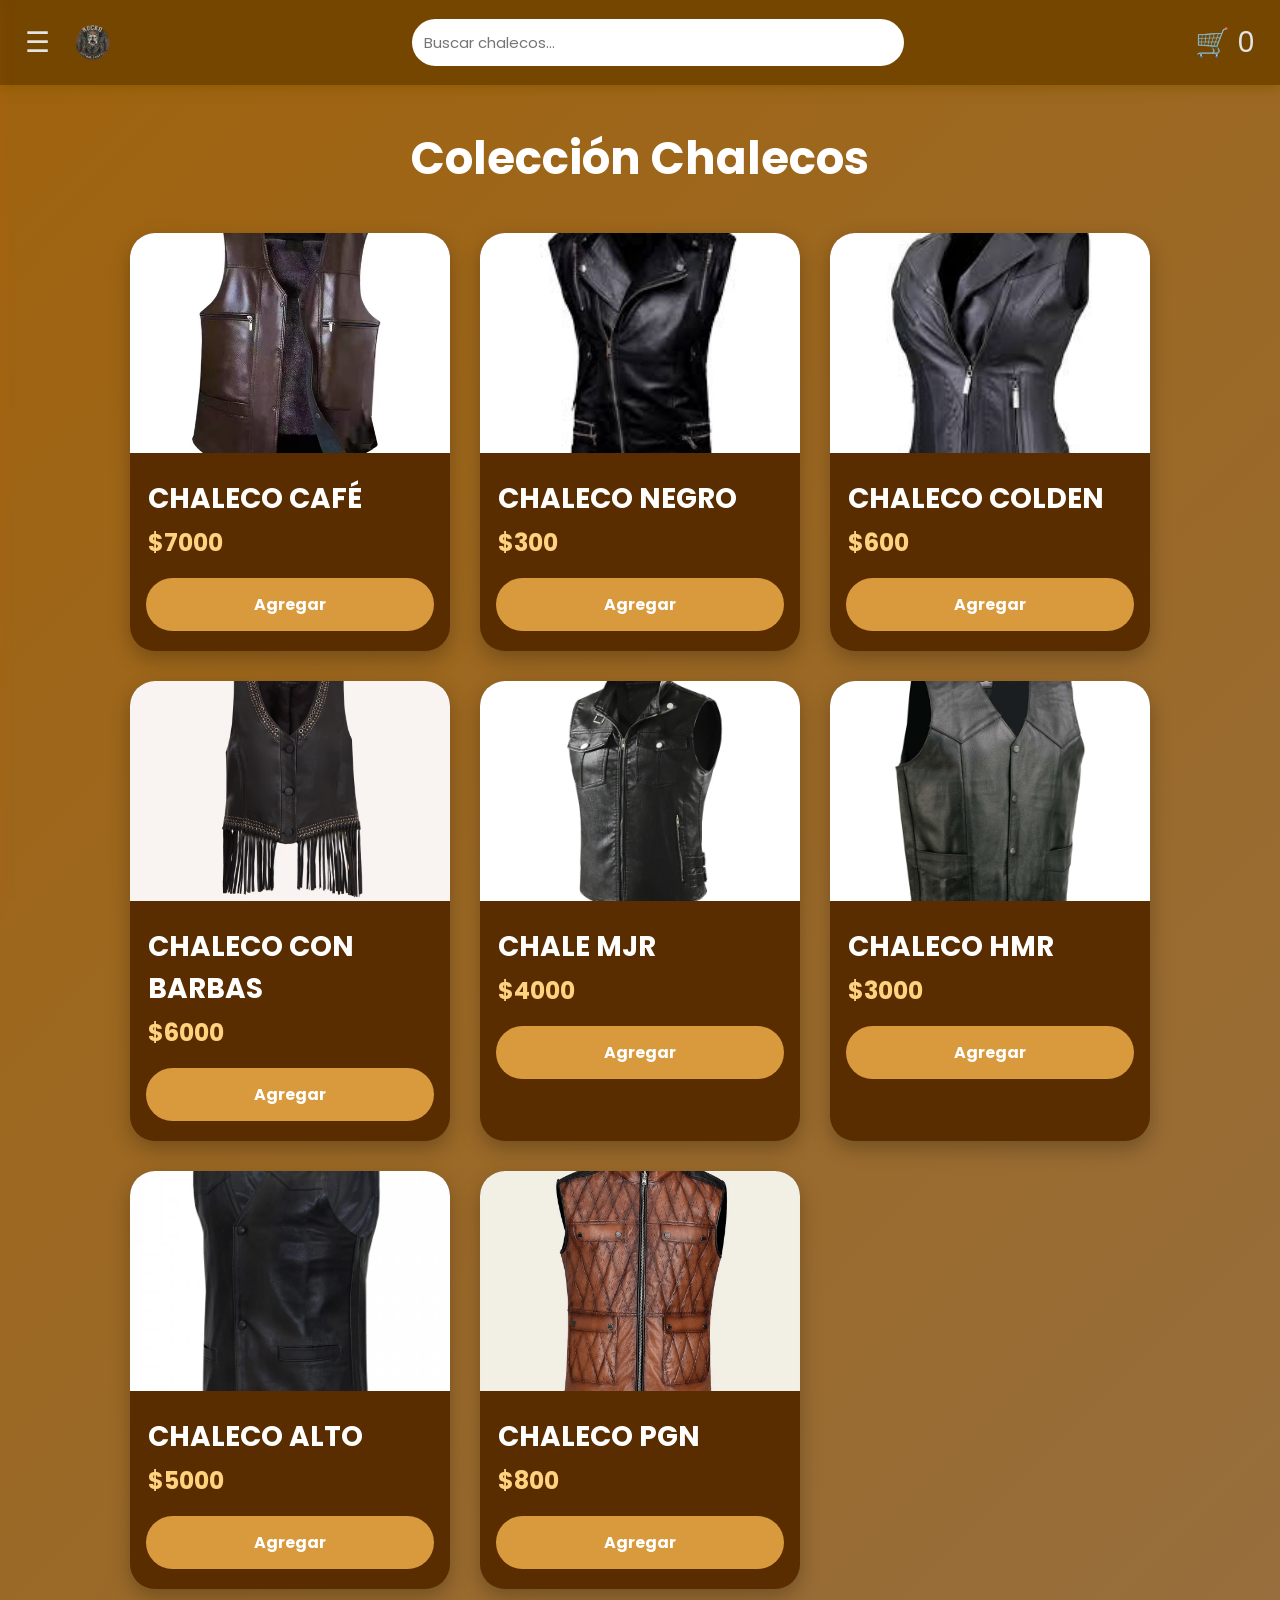
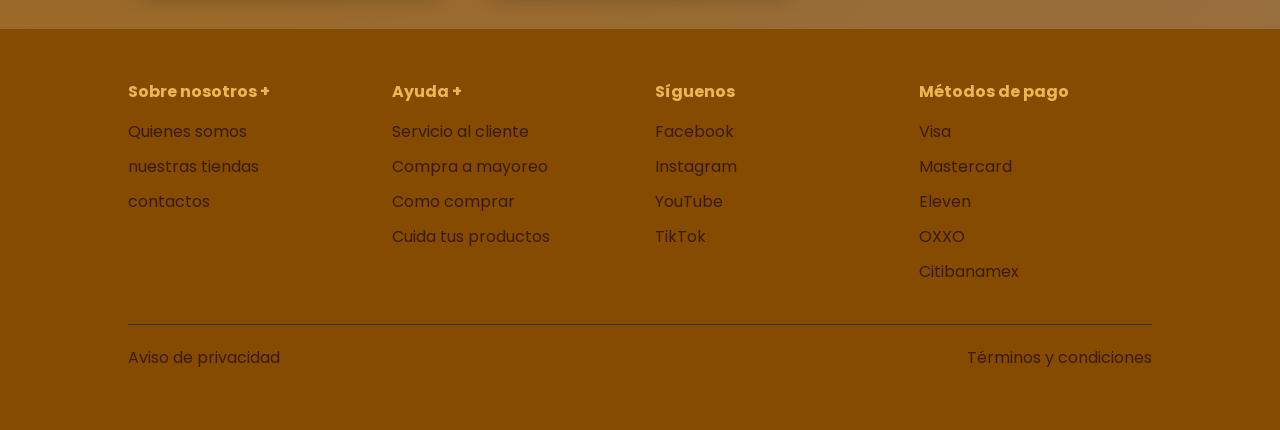
<file: pagina/chalecos.html>
<!DOCTYPE html>
<html lang="es">
<head>
<meta charset="UTF-8">
<meta name="viewport" content="width=device-width, initial-scale=1.0">
<title>CHALECOS</title>
<link rel="icon" href="../imagen/LOGO.png">
<link href="https://fonts.googleapis.com/css2?family=Poppins:wght@300;500;700&display=swap" rel="stylesheet">
<link rel="stylesheet" type="text/css" href="../estilo/Cestilo.css">
</head>
<body>
<!-- OVERLAY -->
<div class="overlay" id="overlay"></div>
<!-- MENU -->
<div class="menu" id="menu">
<h2>MI TIENDA</h2>
<h4> Categorías</h4>
<a href="../index.html">Principal</a>
<a href="mujer.html">Mujer</a>
<a href="hombre.html">Hombre</a>
<a href="niño.html">Niños</a>
<h4> Ofertas</h4>
<a href="#">Descuentos</a>
<a href="#">Lo más vendido</a>
<h4>Cuenta</h4>
<a href="#">Mi perfil</a>
<a href="#">Pedidos</a>
</div>
<!-- CARRITO -->
<div class="carrito" id="carrito">
<div class="carrito-titulo">
<h2>Mi Bolsa</h2>
</div>
<div class="carrito-contenido" id="lista">
</div>
<div class="resumen">
<div class="resumen-linea">
<span>Subtotal:</span>
<span>$<span id="subtotal">0</span></span>
</div>

<div class="resumen-linea">
<span>Envío:</span>
<span>Gratis</span>
</div>

<div class="resumen-total">
<span>Total:</span>
<span>$<span id="total">0</span></span>
</div>
<a href="pago.html"><button class="btn-comprar" id="comprarBtn">Comprar</button></a>
<button class="btn-vaciar" id="vaciarBtn">
Vaciar carrito
</button>

</div>

</div>
<!-- TOPBAR -->
<div class="topbar">
<div class="left">
<span class="menu-btn" id="btnMenu">☰</span>
<img src="../imagen/LOGO.png" class="logo">
</div>

<input
type="text"
id="buscador"
class="buscador"
placeholder="Buscar chalecos..."
>

<span class="menu-btn" id="btnCarrito">
🛒 <span id="contador">0</span>
</span>

</div>

<!-- TITULO -->
<h2 style="text-align:center;">
Colección Chalecos
</h2>

<!-- PRODUCTOS -->
<section class="grid">
<div class="card" data-nombre="chaleco cafe">
<img src="../imagen/chaleco2.avif">
<h4>CHALECO CAFÉ</h4>
<p>$7000</p>
<button onclick="agregar('CHALECO CAFÉ',7000,'imagen/chaleco2.avif')">
Agregar
</button>
</div>
<div class="card" data-nombre="chaleco negro">
<img src="../imagen/cha.jpeg">
<h4>CHALECO NEGRO</h4>
<p>$300</p>
<button onclick="agregar('CHALECO NEGRO',300,'imagen/cha.jpeg')">
Agregar
</button>
</div>
<div class="card" data-nombre="chaleco colden">
<img src="../imagen/cha2.jpeg">
<h4>CHALECO COLDEN</h4>
<p>$600</p>
<button onclick="agregar('CHALECO COLDEN',600,'imagen/cha2.jpeg')">
Agregar
</button>
</div>
<div class="card" data-nombre="chaleco con barbas">
<img src="../imagen/chaleco1.jpg">
<h4>CHALECO CON BARBAS</h4>
<p>$6000</p>
<button onclick="agregar('CHALECO CON BARBAS',6000,'imagen/chaleco1.jpg')">
Agregar
</button>
</div>
<div class="card" data-nombre="chale mjr">
<img src="../imagen/chaleco3.webp">
<h4>CHALE MJR</h4>
<p>$4000</p>
<button onclick="agregar('CHALE MJR',4000,'imagen/chaleco3.webp')">
Agregar
</button>
</div>
<div class="card" data-nombre="chaleco hmr">
<img src="../imagen/chaleco4.jpg">
<h4>CHALECO HMR</h4>
<p>$3000</p>
<button onclick="agregar('CHALECO HMR',3000,'imagen/chaleco4.jpg')">
Agregar
</button>
</div>
<div class="card" data-nombre="chaleco alto">
<img src="../imagen/chaleco5.webp">
<h4>CHALECO ALTO</h4>
<p>$5000</p>
<button onclick="agregar('CHALECO ALTO',5000,'imagen/chaleco5.webp')">
Agregar
</button>
</div>
<div class="card" data-nombre="chaleco pgn">
<img src="../imagen/chaleco22.webp">
<h4>CHALECO PGN</h4>
<p>$800</p>
<button onclick="agregar('CHALECO PGN',800,'imagen/chaleco22.webp')">
Agregar
</button>
</div>
</section>
<script>
/* VARIABLES */
let carrito =
JSON.parse(localStorage.getItem("carrito")) || [];

let menu =
document.getElementById("menu");

let carritoUI =
document.getElementById("carrito");

let overlay =
document.getElementById("overlay");

let btnMenu =
document.getElementById("btnMenu");

let btnCarrito =
document.getElementById("btnCarrito");

/* MENU */

btnMenu.onclick = function(e){

e.stopPropagation();

menu.classList.toggle("activo");

carritoUI.classList.remove("activo");

overlay.classList.add("activo");

}

/* CARRITO */

btnCarrito.onclick = function(e){

e.stopPropagation();

carritoUI.classList.toggle("activo");

menu.classList.remove("activo");

overlay.classList.add("activo");

}

/* OVERLAY */

overlay.onclick = function(){

menu.classList.remove("activo");

carritoUI.classList.remove("activo");

overlay.classList.remove("activo");

}

/* AGREGAR */

function agregar(nombre,precio,imagen){

let existe =
carrito.find(item => item.nombre === nombre);

if(existe){

existe.cantidad++;

}else{

carrito.push({

nombre,
precio,
imagen,
cantidad:1

});

}

guardar();

}

/* GUARDAR */

function guardar(){

localStorage.setItem(
"carrito",
JSON.stringify(carrito)
);

actualizar();

}

/* ACTUALIZAR */

function actualizar(){

let lista =
document.getElementById("lista");

let total = 0;

lista.innerHTML = "";

if(carrito.length === 0){

lista.innerHTML =
"<p>Tu carrito está vacío</p>";

}

carrito.forEach((item,i)=>{

let subtotal =
item.precio * item.cantidad;

total += subtotal;

lista.innerHTML += `

<div class="item">

<img src="../${item.imagen}">

<div class="item-info">

<h4>${item.nombre}</h4>

<p>$${item.precio}</p>

</div>

<div class="cantidad">

<button onclick="cambiarCantidad(${i},-1)">-</button>

<span>${item.cantidad}</span>

<button onclick="cambiarCantidad(${i},1)">+</button>

</div>

<div class="item-total">
$${subtotal}
</div>

</div>

`;

});

document.getElementById("subtotal").innerText = total;

document.getElementById("total").innerText = total;

document.getElementById("contador").innerText =
carrito.length;

}

/* CANTIDAD */

function cambiarCantidad(i,cambio){

carrito[i].cantidad += cambio;

if(carrito[i].cantidad <= 0){

carrito.splice(i,1);

}

guardar();

}

/* VACIAR */

document.getElementById("vaciarBtn")
.onclick = function(){

carrito = [];

guardar();

}

/* COMPRAR */
document.getElementById("comprarBtn").addEventListener("click", function(){

    if(carrito.length === 0){
        alert("Tu carrito está vacío");
        return;
    }

    // guardar carrito
    localStorage.setItem(
        "carritoPago",
        JSON.stringify(carrito)
    );

    // guardar pagina actual
    localStorage.setItem(
        "paginaActual",
        window.location.pathname
    );

    // ir al pago
    window.location.href = "pago.html";

});

/* BUSCADOR */

document.getElementById("buscador")
.addEventListener("keyup", function(){

let filtro =
this.value.toLowerCase();

document.querySelectorAll(".card")
.forEach(card => {

let nombre =
card.dataset.nombre.toLowerCase();

card.style.display =
nombre.includes(filtro)
? "block"
: "none";

});

});

/* INICIAR */

actualizar();

</script>

<footer class="footer">

<div class="footer-contenido">

<div>
<h4>Sobre nosotros +</h4>
<p>Quienes somos</p>
<p>nuestras tiendas</p>
<p>contactos</p>
</div>

<div>
<h4>Ayuda +</h4>
<p>Servicio al cliente</p>
<p>Compra a mayoreo</p>
<p>Como comprar</p>
<p>Cuida tus productos</p>
</div>

<div>

<h4>Síguenos</h4>

<p>
<a href="https://www.facebook.com/share/1CMwbFHrSi/"
target="_blank">
Facebook
</a>
</p>

<p>
<a class="redes-enlace"
href="https://www.instagram.com/usiel_mendez4556?igsh=NzBsZnd1MnRlbHZ2"
target="_blank">
Instagram
</a>
</p>

<p>YouTube</p>

<p>TikTok</p>

</div>

<div>

<h4>Métodos de pago</h4>

<p>Visa</p>
<p>Mastercard</p>
<p>Eleven</p>
<p>OXXO</p>
<p>Citibanamex</p>

</div>

</div>

<div class="footer-bottom">

<p>Aviso de privacidad</p>

<p>Términos y condiciones</p>

</div>

</footer>

</body>
</html>
</file>
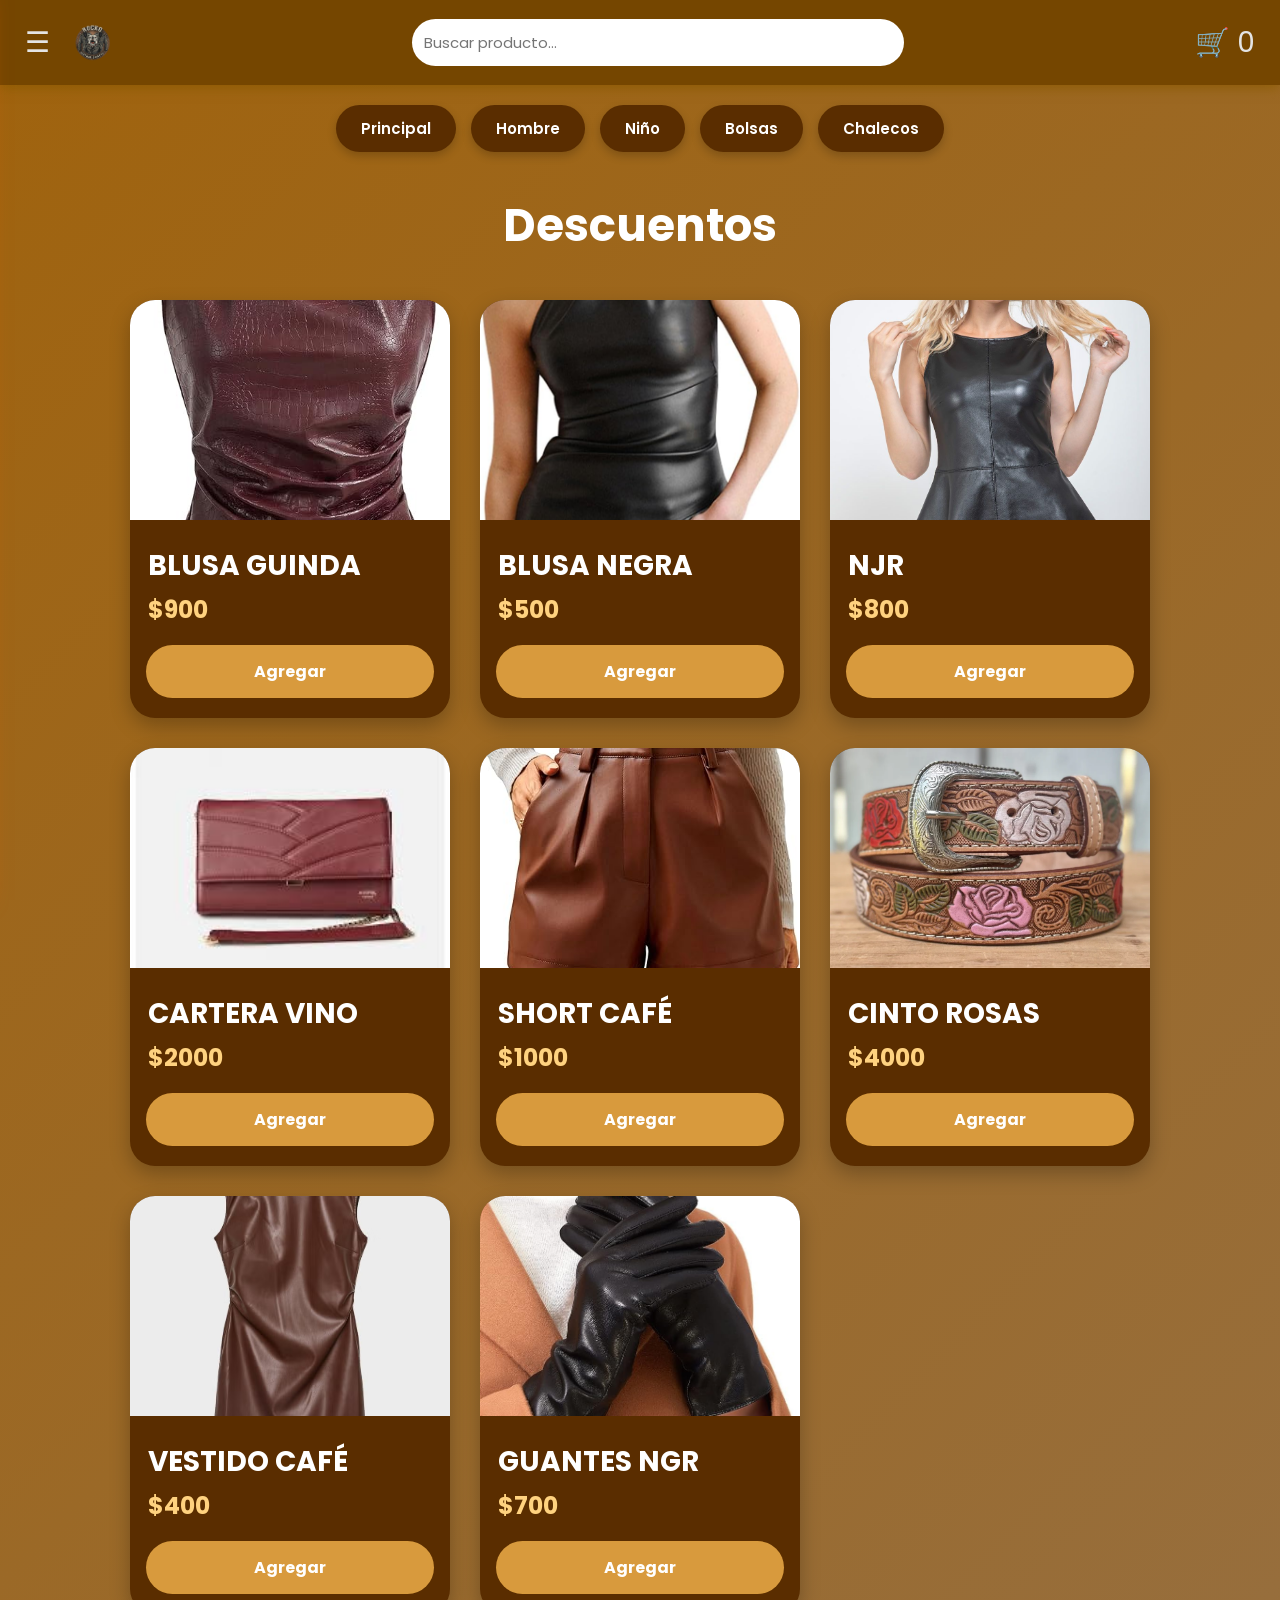
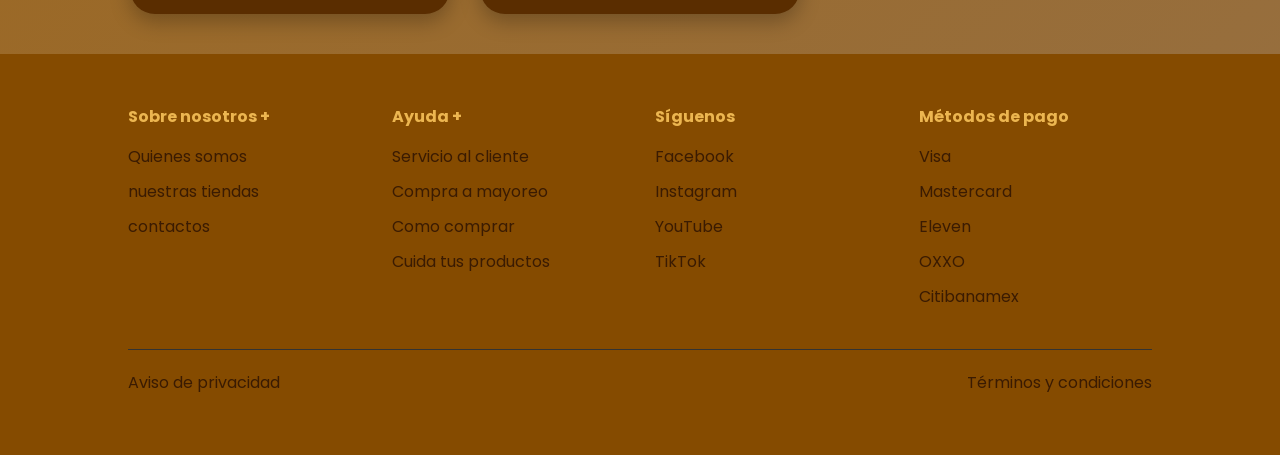
<file: pagina/Descuento.html>
<!DOCTYPE html>
<html lang="es">
<head>
<meta charset="UTF-8">
<meta name="viewport" content="width=device-width, initial-scale=1.0">
<title>Mujer</title>
<link rel="icon" href="../imagen/LOGO.png">
<link href="https://fonts.googleapis.com/css2?family=Poppins:wght@300;500;700&display=swap" rel="stylesheet">
<link rel="stylesheet" href="../estilo/Destilos.css">
</head>
<body>
<!-- OVERLAY -->
<div class="overlay" id="overlay"></div>
<!-- MENU -->
<div class="menu" id="menu">
<h2>MI TIENDA</h2>
<h4> Categorías</h4>
<a href="../index.html">Principal</a>
<a href="mujer.html">Mujer</a>
<a href="hombre.html">Hombre</a>
<a href="niño.html">Niños</a>
<h4> Ofertas</h4>
<a href="#">Descuentos</a>
<a href="#">Lo más vendido</a>

<h4>Cuenta</h4>

<a href="#">Mi perfil</a>
<a href="#">Pedidos</a>

</div>

<!-- CARRITO -->
<div class="carrito" id="carrito">

<div class="carrito-titulo">
<h2>Mi Bolsa</h2>
</div>

<div class="carrito-contenido" id="lista">
</div>

<div class="resumen">

<div class="resumen-linea">
<span>Subtotal:</span>
<span>$<span id="subtotal">0</span></span>
</div>

<div class="resumen-linea">
<span>Envío:</span>
<span>Gratis</span>
</div>

<div class="resumen-total">
<span>Total:</span>
<span>$<span id="total">0</span></span>
</div>
<a href="pago.html"><button class="btn-comprar" id="comprarBtn">Comprar</button></a>
<button class="btn-vaciar" id="vaciarBtn">Vaciar carrito</button>
</div>
</div>
<!-- TOPBAR -->
<div class="topbar">

<div class="left">

<span class="menu-btn" id="btnMenu">☰</span>

<img src="../imagen/LOGO.png" class="logo">

</div>

<input
type="text"
id="buscador"
class="buscador"
placeholder="Buscar producto..."
>

<span class="menu-btn" id="btnCarrito">
🛒 <span id="contador">0</span>
</span>

</div>
<div class="categorias">
<button onclick="irPagina('../index.html')">Principal</button>
<button onclick="irPagina('hombre.html')">Hombre</button>
<button onclick="irPagina('niño.html')">Niño</button>
<button onclick="irPagina('bolsa.html')">Bolsas</button>
<button onclick="irPagina('chalecos.html')">Chalecos</button>
</div>
<!-- TITULO -->
<h2 style="text-align:center; margin-top:30px;">Descuentos</h2>
<!-- PRODUCTOS -->
<section class="grid">
<div class="card" data-nombre="blusa">
<img src="../imagen/mujer2.jpg">
<h4>BLUSA GUINDA</h4>
<p>$900</p>
<button onclick="agregar('BLUSA GUINDA',900,'imagen/mujer2.jpg')">Agregar</button>
</div>
<div class="card" data-nombre="blusa negra">
<img src="../imagen/mujer3.jpg">
<h4>BLUSA NEGRA</h4>
<p>$500</p>
<button onclick="agregar('BLUSA NEGRA',500,'imagen/mujer3.jpg')">Agregar</button>
</div>
<div class="card" data-nombre="njr">
<img src="../imagen/mujer4.jpg">
<h4>NJR</h4>
<p>$800</p>
<button onclick="agregar('NJR',800,'imagen/mujer4.jpg')">Agregar</button>
</div>
<div class="card" data-nombre="cartera vino">
<img src="../imagen/mujer11.jpg">
<h4>CARTERA VINO</h4>
<p>$2000</p>
<button onclick="agregar('CARTERA VINO',2000,'imagen/mujer11.jpg')">Agregar</button>
</div>
<div class="card" data-nombre="short cafe">
<img src="../imagen/mujer6.jpg">
<h4>SHORT CAFÉ</h4>
<p>$1000</p>
<button onclick="agregar('SHORT CAFÉ',1000,'imagen/mujer6.jpg')">Agregar</button>
</div>
<div class="card" data-nombre="cinto rosas">
<img src="../imagen/mujer12.webp">
<h4>CINTO ROSAS</h4>
<p>$4000</p>
<button onclick="agregar('CINTO ROSAS',4000,'imagen/mujer12.webp')">Agregar</button>
</div>
<div class="card" data-nombre="vestido cafe">
<img src="../imagen/mujer1.avif">
<h4>VESTIDO CAFÉ</h4>
<p>$400</p>
<button onclick="agregar('VESTIDO CAFÉ',400,'imagen/mujer1.avif')">Agregar</button>
</div>
<div class="card" data-nombre="guantes">
<img src="../imagen/mujer10.jpg">
<h4>GUANTES NGR</h4>
<p>$700</p>
<button onclick="agregar('GUANTES NGR',700,'imagen/mujer10.jpg')">Agregar</button>
</div>
</section>
<script>
/* VARIABLES */
let carrito =
JSON.parse(localStorage.getItem("carrito")) || [];
let menu =
document.getElementById("menu");
let carritoUI =
document.getElementById("carrito");
let overlay =
document.getElementById("overlay");
let btnMenu =
document.getElementById("btnMenu");
let btnCarrito =
document.getElementById("btnCarrito");
/* MENU */
btnMenu.onclick = function(e){
e.stopPropagation();
menu.classList.toggle("activo");

carritoUI.classList.remove("activo");

overlay.classList.add("activo");

}

/* CARRITO */

btnCarrito.onclick = function(e){

e.stopPropagation();

carritoUI.classList.toggle("activo");

menu.classList.remove("activo");

overlay.classList.add("activo");

}

/* OVERLAY */

overlay.onclick = function(){

menu.classList.remove("activo");

carritoUI.classList.remove("activo");

overlay.classList.remove("activo");

}

/* AGREGAR */

function agregar(nombre,precio,imagen){

let existe =
carrito.find(item => item.nombre === nombre);

if(existe){

existe.cantidad++;

}else{

carrito.push({

nombre,
precio,
imagen,
cantidad:1

});

}

guardar();

}

/* GUARDAR */

function guardar(){

localStorage.setItem(
"carrito",
JSON.stringify(carrito)
);

actualizar();

}

/* ACTUALIZAR */

function actualizar(){

let lista =
document.getElementById("lista");

let total = 0;

lista.innerHTML = "";

if(carrito.length === 0){

lista.innerHTML =
"<p>Tu carrito está vacío</p>";

}

carrito.forEach((item,i)=>{

let subtotal =
item.precio * item.cantidad;

total += subtotal;

lista.innerHTML += `

<div class="item">

<img src="../${item.imagen}">

<div class="item-info">

<h4>${item.nombre}</h4>

<p>$${item.precio}</p>

</div>

<div class="cantidad">

<button onclick="cambiarCantidad(${i},-1)">-</button>

<span>${item.cantidad}</span>

<button onclick="cambiarCantidad(${i},1)">+</button>

</div>

<div class="item-total">
$${subtotal}
</div>

</div>

`;

});

document.getElementById("subtotal").innerText = total;

document.getElementById("total").innerText = total;

document.getElementById("contador").innerText =
carrito.length;

}

/* CANTIDAD */

function cambiarCantidad(i,cambio){

carrito[i].cantidad += cambio;

if(carrito[i].cantidad <= 0){

carrito.splice(i,1);

}

guardar();

}

/* VACIAR */

document.getElementById("vaciarBtn")
.onclick = function(){

carrito = [];

guardar();

}

/* COMPRAR */
document.getElementById("comprarBtn").addEventListener("click", function(){

    if(carrito.length === 0){
        alert("Tu carrito está vacío");
        return;
    }

    // guardar carrito
    localStorage.setItem(
        "carritoPago",
        JSON.stringify(carrito)
    );

    // guardar pagina actual
    localStorage.setItem(
        "paginaActual",
        window.location.pathname
    );

    // ir al pago
    window.location.href = "pago.html";

});

/* BUSCADOR */

document.getElementById("buscador")
.addEventListener("keyup", function(){

let filtro =
this.value.toLowerCase();

document.querySelectorAll(".card")
.forEach(card => {

let nombre =
card.dataset.nombre.toLowerCase();

card.style.display =
nombre.includes(filtro)
? "block"
: "none";

});

});

/* INICIAR */

actualizar();

function irPagina(url){
    window.location.href = url;
}







function abrirModal(tipo){
let titulo =
document.getElementById("tituloModal");
let texto =
document.getElementById("textoModal");
/* PRIVACIDAD */
if(tipo === "privacidad"){
titulo.innerText =
"Aviso de Privacidad";
texto.innerHTML = `
<p>
En MI TIENDA nos comprometemos
a proteger la privacidad y seguridad
de nuestros clientes.
</p>
<p>
La información personal recopilada,
como nombre, correo electrónico,
teléfono y dirección, será utilizada
únicamente para procesar pedidos,
realizar envíos y brindar una mejor
experiencia de compra.
</p>
<p>
No compartimos ni vendemos información
personal a terceros sin autorización
del usuario.
</p>
<p>
Toda la información es almacenada
de forma segura y utilizada conforme
a las leyes de protección de datos.
</p>
<p>
Al utilizar este sitio web,
aceptas nuestras políticas
de privacidad.
</p>
`;
/* TERMINOS */
}else{
titulo.innerText =
"Términos y Condiciones";
texto.innerHTML = `
<p>
Bienvenido a MI TIENDA.
</p>
<p>
Al acceder y utilizar este sitio web,
aceptas cumplir con los siguientes
términos y condiciones.
</p>
<p>
Todos los productos están sujetos
a disponibilidad y los precios pueden
cambiar sin previo aviso.
</p>
<p>
MI TIENDA se reserva el derecho
de modificar productos, promociones
y contenido del sitio en cualquier momento.
</p>
<p>
No nos hacemos responsables por
errores tipográficos, fallas técnicas
o problemas ocasionados por terceros.
</p>
<p>
El usuario se compromete a utilizar
este sitio web de manera legal,
respetuosa y sin afectar el funcionamiento
de la plataforma.
</p>
<p>
Cualquier compra realizada en este sitio
estará sujeta a validación y disponibilidad.
</p>
`;
}
{
document.getElementById("modalLegal").style.display = "flex";
}
/* CERRAR */
function cerrarModal(){
document.getElementById("modalLegal")
.style.display = "none";
}
/* CERRAR AL DAR CLICK AFUERA */
window.addEventListener("click", function(e){
let modal = document.getElementById("modalLegal");
if(e.target == modal){
modal.style.display = "none";
}
})};
</script>
<footer class="footer">

<div class="footer-contenido">

<div>
<h4>Sobre nosotros +</h4>
<p>Quienes somos</p>
<p>nuestras tiendas</p>
<p>contactos</p>
</div>

<div>
<h4>Ayuda +</h4>
<p>Servicio al cliente</p>
<p>Compra a mayoreo</p>
<p>Como comprar</p>
<p>Cuida tus productos</p>
</div>

<div>

<h4>Síguenos</h4>

<p>
<a href="https://www.facebook.com/share/1CMwbFHrSi/"
target="_blank">
Facebook
</a>
</p>

<p>
<a class="redes-enlace"
href="https://www.instagram.com/usiel_mendez4556?igsh=NzBsZnd1MnRlbHZ2"
target="_blank">
Instagram
</a>
</p>

<p>YouTube</p>

<p>TikTok</p>

</div>

<div>

<h4>Métodos de pago</h4>

<p>Visa</p>
<p>Mastercard</p>
<p>Eleven</p>
<p>OXXO</p>
<p>Citibanamex</p>

</div>

</div>

<!-- ===== FOOTER ===== -->
<div class="footer-bottom">
<p onclick="abrirModal('privacidad')" class="link-footer">Aviso de privacidad</p>
<p onclick="abrirModal('terminos')" class="link-footer">Términos y condiciones</p>
</div>
<!-- ===== MODAL ===== -->
<div id="modalLegal" class="modal-legal">
<div class="modal-contenido">
<span class="cerrar" onclick="cerrarModal()">
&times;
</span>
<h2 id="tituloModal"></h2>
<div id="textoModal"></div>
</div>
</div>
</div>
</footer>
</div>

</footer>

</body>
</html>
</file>
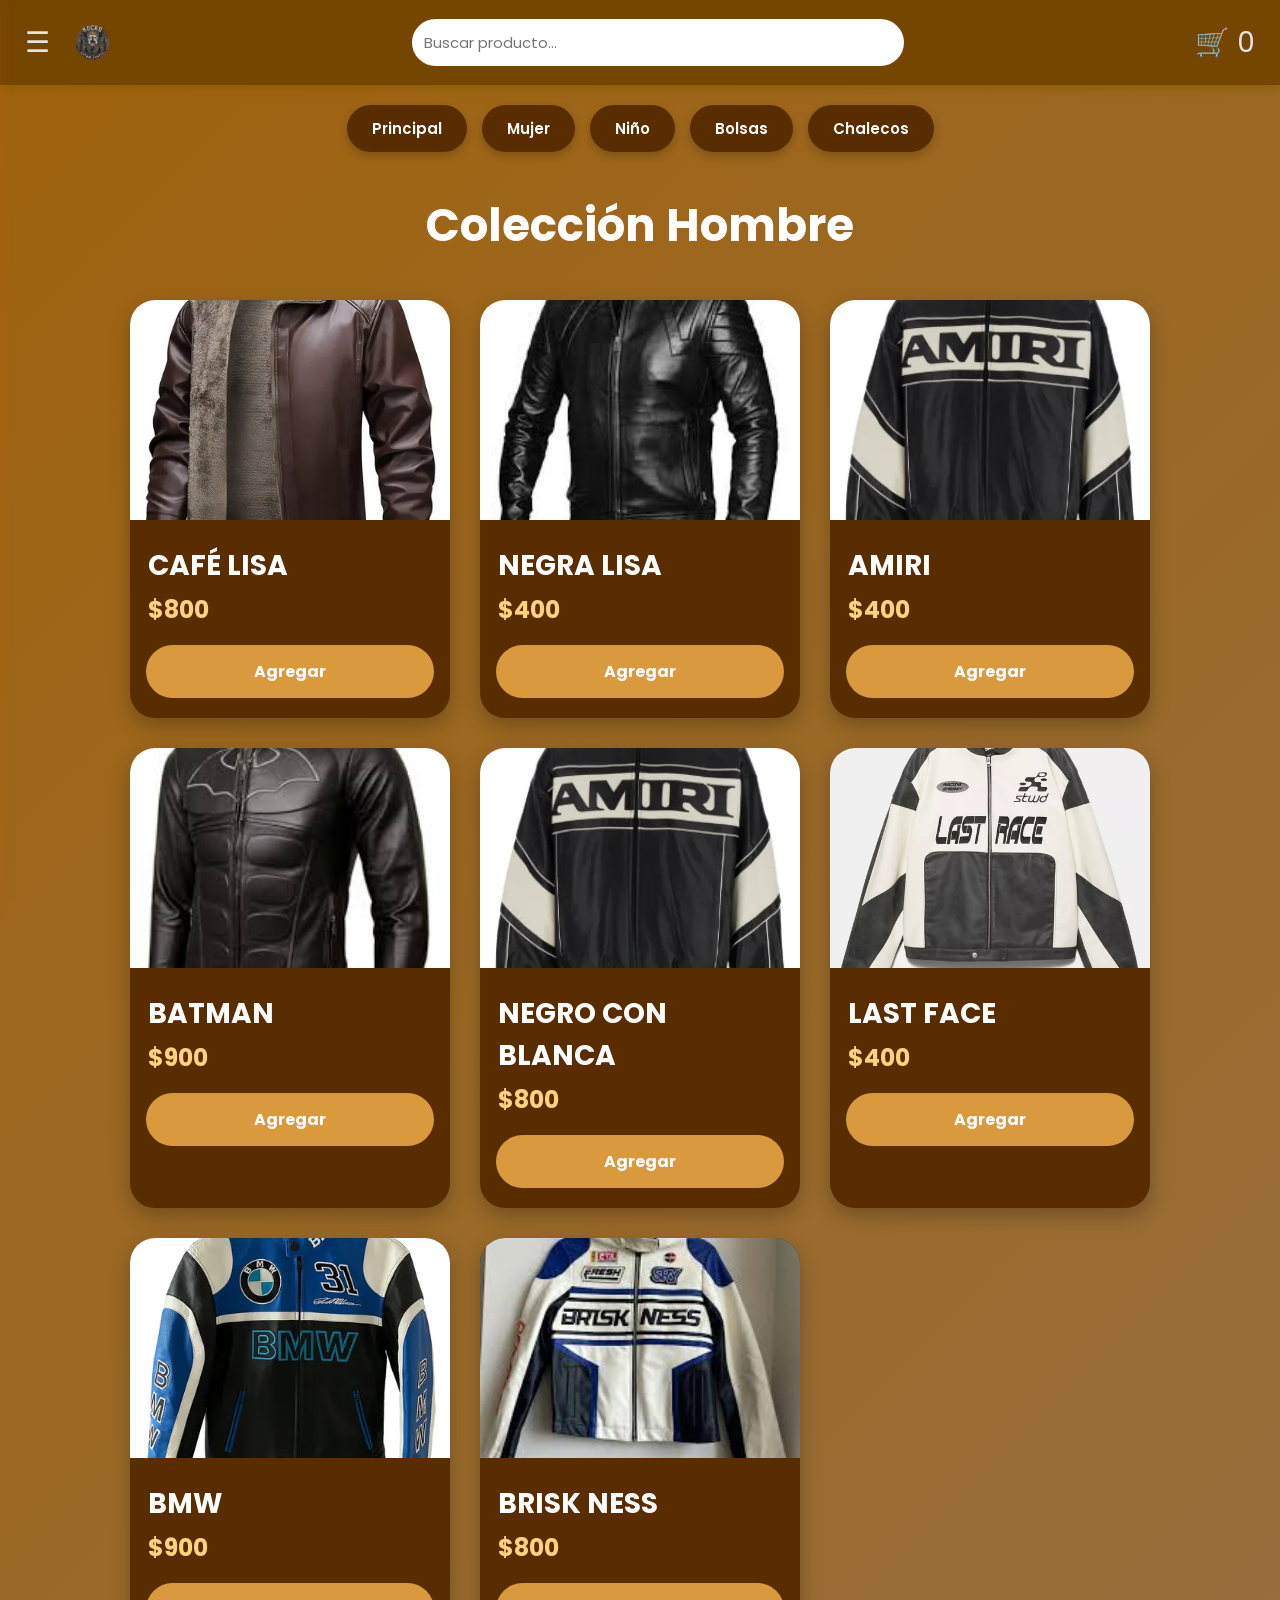
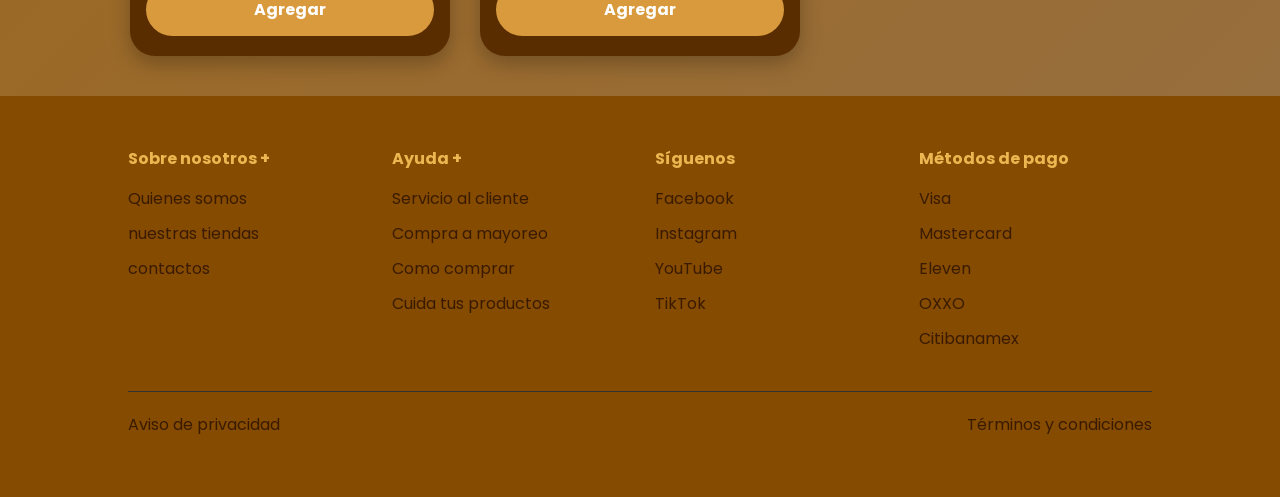
<file: pagina/hombre.html>
<!DOCTYPE html>
<html lang="es">
<head>
<meta charset="UTF-8">
<meta name="viewport" content="width=device-width, initial-scale=1.0">
<title>HOMBRE</title>
<link rel="icon" href="../imagen/LOGO.png">
<link href="https://fonts.googleapis.com/css2?family=Poppins:wght@300;500;700&display=swap" rel="stylesheet">
<link rel="stylesheet" type="text/css" href="../estilo/Hestilos.css">
</head>
<body>
<!-- OVERLAY -->
<div class="overlay" id="overlay"></div>
<!-- MENU -->
<div class="menu" id="menu">
<h2>MI TIENDA</h2>
<h4>Categorías</h4>
<a href="../index.html">Principal</a>
<a href="mujer.html">Mujer</a>
<a href="hombre.html">Hombre</a>
<a href="niño.html">Niños</a>
<h4> Ofertas</h4>
<a href="#">Descuentos</a>
<a href="#">Lo más vendido</a>
<h4> Cuenta</h4>
<a href="#">Mi perfil</a>
<a href="#">Pedidos</a>
</div>
<!-- CARRITO -->
<div class="carrito" id="carrito">
<div class="carrito-titulo">
<h2>Mi Bolsa</h2>
</div>
<div class="carrito-contenido" id="lista">
</div>
<div class="resumen">
<div class="resumen-linea">
<span>Subtotal:</span>
<span>$<span id="subtotal">0</span></span>
</div>
<div class="resumen-linea">
<span>Envío:</span>
<span>Gratis</span>
</div>
<div class="resumen-total">
<span>Total:</span>
<span>$<span id="total">0</span></span>
</div>
<a href="pago.html"><button class="btn-comprar" id="comprarBtn">Comprar</button></a>
<button class="btn-vaciar" id="vaciarBtn">Vaciar carrito</button>
</div>
</div>
<!-- TOPBAR -->
<div class="topbar">
<div class="left">
<span class="menu-btn" id="btnMenu">☰</span>
<img src="../imagen/LOGO.png" class="logo">
</div>
<input
type="text"
id="buscador"
class="buscador"
placeholder="Buscar producto..."
>
<span class="menu-btn" id="btnCarrito">
🛒 <span id="contador">0</span>
</span>
</div>
</div>
<div class="categorias">
<button onclick="irPagina('../index.html')">Principal</button>
<button onclick="irPagina('mujer.html')">Mujer</button>
<button onclick="irPagina('niño.html')">Niño</button>
<button onclick="irPagina('bolsa.html')">Bolsas</button>
<button onclick="irPagina('chalecos.html')">Chalecos</button>
</div>
<!-- TITULO -->
<h2 style="text-align:center; margin-top:30px;">
Colección Hombre
</h2>
<!-- PRODUCTOS -->
<section class="grid">
<div class="card" data-nombre="cafe lisa">
<img src="../imagen/chamarra2.webp">
<h4>CAFÉ LISA</h4>
<p>$800</p>
<button onclick="agregar('CAFÉ LISA',800,'imagen/chamarra2.webp')">
Agregar
</button>
</div>
<div class="card" data-nombre="negra lisa">
<img src="../imagen/chamarra3.jpg">
<h4>NEGRA LISA</h4>
<p>$400</p>
<button onclick="agregar('NEGRA LISA',400,'imagen/chamarra3.jpg')">Agregar</button>
</div>
<div class="card" data-nombre="amiri">
<img src="../imagen/chamarra4.webp">
<h4>AMIRI</h4>
<p>$400</p>
<button onclick="agregar('AMIRI',400,'imagen/chamarra4.webp')">Agregar</button>
</div>
<div class="card" data-nombre="batman">
<img src="../imagen/chamarra5.jpg">
<h4>BATMAN</h4>
<p>$900</p>
<button onclick="agregar('BATMAN',900,'imagen/chamarra5.jpg')">Agregar</button>
</div>
<div class="card" data-nombre="negro con blanca">
<img src="../imagen/chamarra4.webp">
<h4>NEGRO CON BLANCA</h4>
<p>$800</p>
<button onclick="agregar('NEGRO CON BLANCA',800,'imagen/chamarra4.webp')">Agregar</button>
</div>
<div class="card" data-nombre="last face">
<img src="../imagen/chamarra6.webp">
<h4>LAST FACE</h4>
<p>$400</p>
<button onclick="agregar('LAST FACE',400,'imagen/chamarra6.webp')">Agregar</button>
</div>
<div class="card" data-nombre="bmw">
<img src="../imagen/chamarra7.webp">
<h4>BMW</h4>
<p>$900</p>
<button onclick="agregar('BMW',900,'imagen/chamarra7.webp')">Agregar</button>
</div>
<div class="card" data-nombre="brisk ness">
<img src="../imagen/chamarra8.jpg">
<h4>BRISK NESS</h4>
<p>$800</p>
<button onclick="agregar('BRISK NESS',800,'imagen/chamarra8.jpg')">Agregar</button>
</div>
</section>
<script>
/* VARIABLES */
let carrito =
JSON.parse(localStorage.getItem("carrito")) || [];
let menu =
document.getElementById("menu");
let carritoUI =
document.getElementById("carrito");
let overlay =
document.getElementById("overlay");
let btnMenu =
document.getElementById("btnMenu");
let btnCarrito =
document.getElementById("btnCarrito");
/* MENU */
btnMenu.onclick = function(e){
e.stopPropagation();
menu.classList.toggle("activo");
carritoUI.classList.remove("activo");
overlay.classList.add("activo");
}
/* CARRITO */
btnCarrito.onclick = function(e){
e.stopPropagation();
carritoUI.classList.toggle("activo");
menu.classList.remove("activo");
overlay.classList.add("activo");
}
/* OVERLAY */
overlay.onclick = function(){
menu.classList.remove("activo");
carritoUI.classList.remove("activo");
overlay.classList.remove("activo");
}
/* AGREGAR */
function agregar(nombre,precio,imagen){
let existe =
carrito.find(item => item.nombre === nombre);
if(existe){
existe.cantidad++;
}else{
carrito.push({
nombre,
precio,
imagen,
cantidad:1
});
}
guardar();
}

/* GUARDAR */
function guardar(){
localStorage.setItem(
"carrito",
JSON.stringify(carrito)
);
actualizar();
}
/* ACTUALIZAR */
function actualizar(){
let lista =
document.getElementById("lista");
let total = 0;
lista.innerHTML = "";
if(carrito.length === 0){
lista.innerHTML =
"<p>Tu carrito está vacío</p>";
}
carrito.forEach((item,i)=>{
let subtotal =
item.precio * item.cantidad;
total += subtotal;
lista.innerHTML += `
<div class="item">
<img src="../${item.imagen}">
<div class="item-info">
<h4>${item.nombre}</h4>
<p>$${item.precio}</p>
</div>
<div class="cantidad">
<button onclick="cambiarCantidad(${i},-1)">-</button>
<span>${item.cantidad}</span>
<button onclick="cambiarCantidad(${i},1)">+</button>
</div>
<div class="item-total">
$${subtotal}
</div>

</div>

`;

});

document.getElementById("subtotal").innerText = total;

document.getElementById("total").innerText = total;

document.getElementById("contador").innerText =
carrito.length;

}

/* CANTIDAD */

function cambiarCantidad(i,cambio){

carrito[i].cantidad += cambio;

if(carrito[i].cantidad <= 0){

carrito.splice(i,1);

}

guardar();

}

/* VACIAR */

document.getElementById("vaciarBtn")
.onclick = function(){

carrito = [];

guardar();

}

/* COMPRAR */
document.getElementById("comprarBtn").addEventListener("click", function(){

    if(carrito.length === 0){
        alert("Tu carrito está vacío");
        return;
    }

    // guardar carrito
    localStorage.setItem(
        "carritoPago",
        JSON.stringify(carrito)
    );

    // guardar pagina actual
    localStorage.setItem(
        "paginaActual",
        window.location.pathname
    );

    // ir al pago
    window.location.href = "pago.html";

});

document.getElementById("buscador")
.addEventListener("keyup", function(){

let filtro =
this.value.toLowerCase();

document.querySelectorAll(".card")
.forEach(card => {

let nombre =
card.dataset.nombre.toLowerCase();

card.style.display =
nombre.includes(filtro)
? "block"
: "none";

});

});

/* INICIAR */

actualizar();

</script>

<footer class="footer">

<div class="footer-contenido">

<div>
<h4>Sobre nosotros +</h4>
<p>Quienes somos</p>
<p>nuestras tiendas</p>
<p>contactos</p>
</div>

<div>
<h4>Ayuda +</h4>
<p>Servicio al cliente</p>
<p>Compra a mayoreo</p>
<p>Como comprar</p>
<p>Cuida tus productos</p>
</div>
<div>
<h4>Síguenos</h4>
<p>Facebook</p>
<p>
<a class="redes-enlace"
href="https://www.instagram.com/usiel_mendez4556?igsh=NzBsZnd1MnRlbHZ2" target="_blank"> Instagram </a>
</p>

<p>YouTube</p>

<p>TikTok</p>

</div>

<div>

<h4>Métodos de pago</h4>

<p>Visa</p>
<p>Mastercard</p>
<p>Eleven</p>
<p>OXXO</p>
<p>Citibanamex</p>

</div>

</div>

<div class="footer-bottom">

<p>Aviso de privacidad</p>

<p>Términos y condiciones</p>

</div>

</footer>

</body>
</html>
</file>
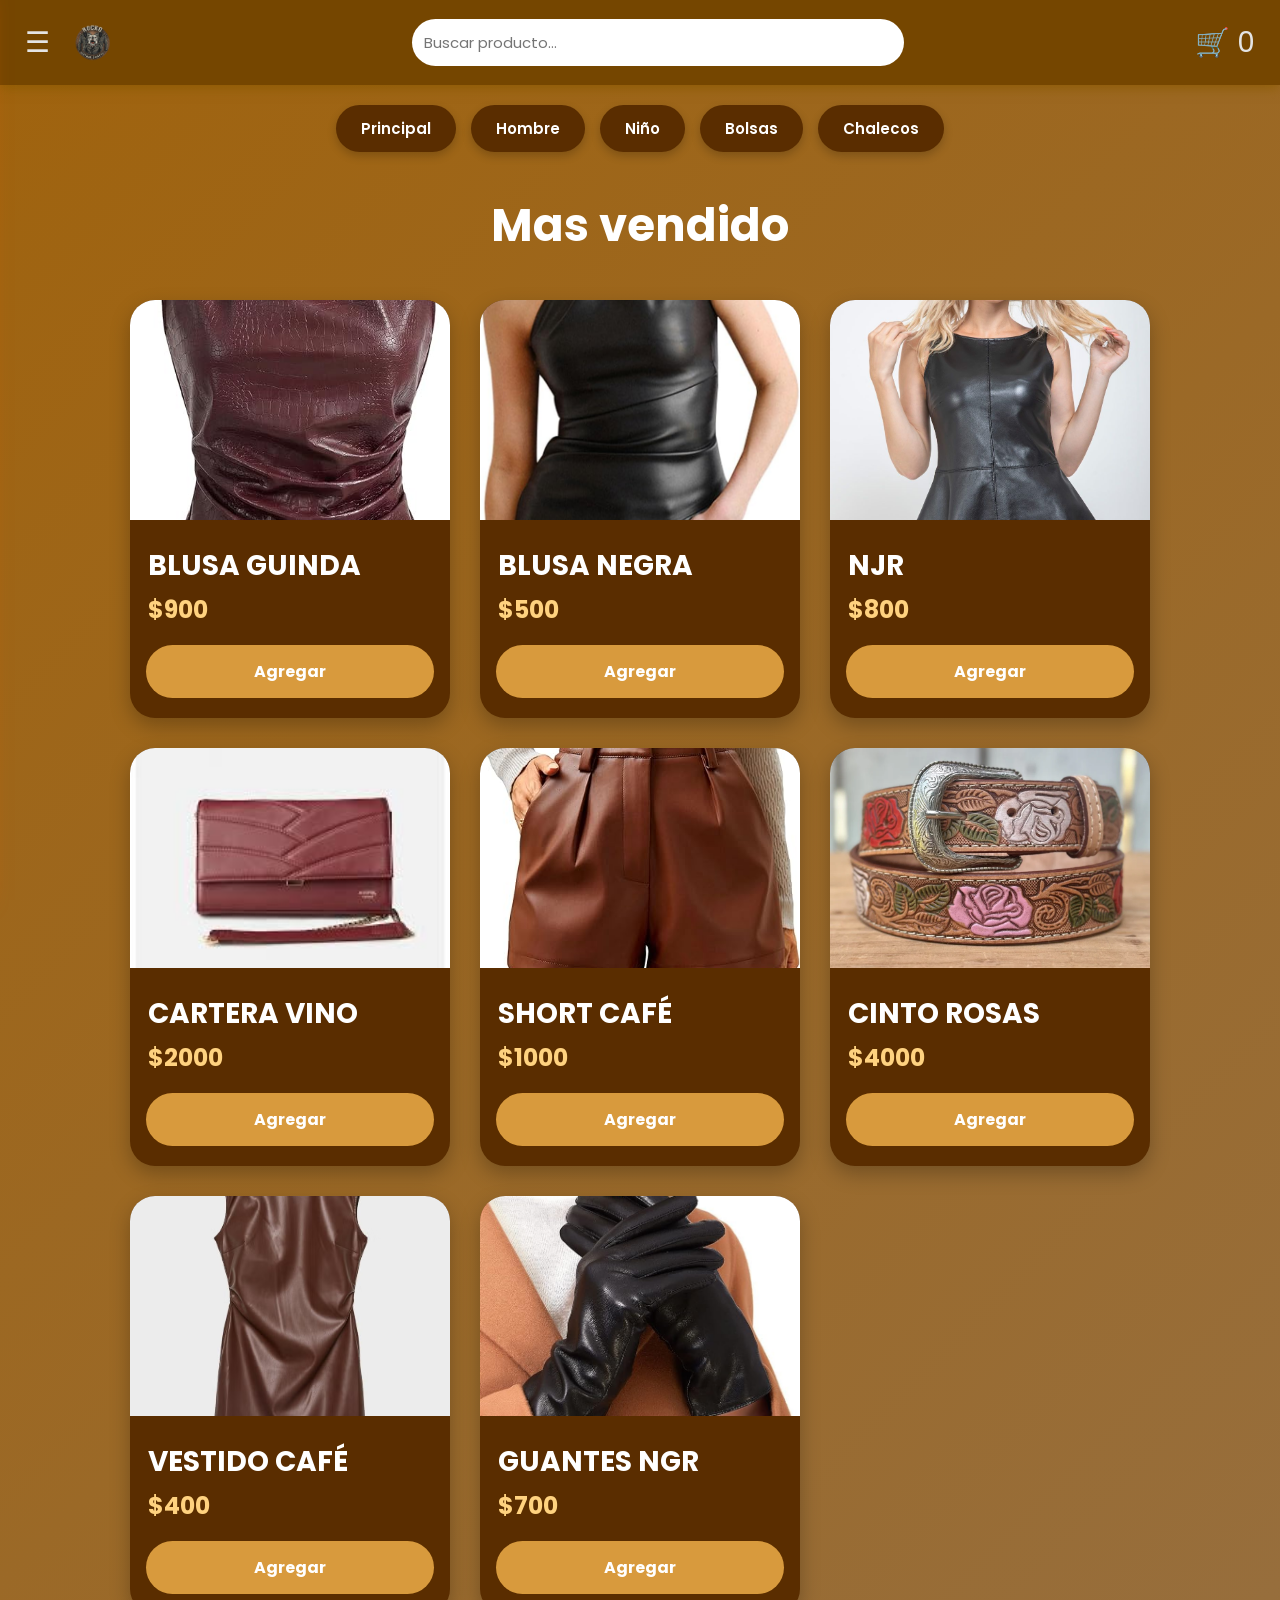
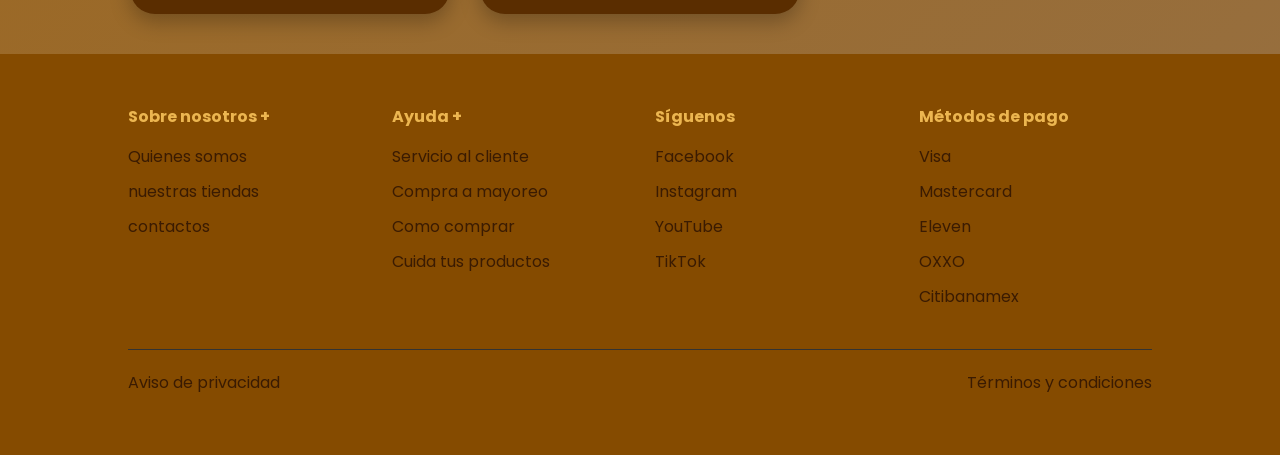
<file: pagina/Masvendido.html>
<!DOCTYPE html>
<html lang="es">
<head>
<meta charset="UTF-8">
<meta name="viewport" content="width=device-width, initial-scale=1.0">
<title>Mujer</title>
<link rel="icon" href="../imagen/LOGO.png">
<link href="https://fonts.googleapis.com/css2?family=Poppins:wght@300;500;700&display=swap" rel="stylesheet">
<link rel="stylesheet" href="../estilo/Vestilos.css">
</head>
<body>
<!-- OVERLAY -->
<div class="overlay" id="overlay"></div>
<!-- MENU -->
<div class="menu" id="menu">
<h2>MI TIENDA</h2>
<h4> Categorías</h4>
<a href="../index.html">Principal</a>
<a href="mujer.html">Mujer</a>
<a href="hombre.html">Hombre</a>
<a href="niño.html">Niños</a>
<h4>Ofertas</h4>
<a href="#">Descuentos</a>
<a href="#">Lo más vendido</a>

<h4>Cuenta</h4>

<a href="#">Mi perfil</a>
<a href="#">Pedidos</a>

</div>

<!-- CARRITO -->
<div class="carrito" id="carrito">

<div class="carrito-titulo">
<h2>Mi Bolsa</h2>
</div>

<div class="carrito-contenido" id="lista">
</div>

<div class="resumen">

<div class="resumen-linea">
<span>Subtotal:</span>
<span>$<span id="subtotal">0</span></span>
</div>

<div class="resumen-linea">
<span>Envío:</span>
<span>Gratis</span>
</div>

<div class="resumen-total">
<span>Total:</span>
<span>$<span id="total">0</span></span>
</div>
<a href="pago.html"><button class="btn-comprar" id="comprarBtn">Comprar</button></a>
<button class="btn-vaciar" id="vaciarBtn">Vaciar carrito</button>
</div>
</div>
<!-- TOPBAR -->
<div class="topbar">

<div class="left">

<span class="menu-btn" id="btnMenu">☰</span>

<img src="../imagen/LOGO.png" class="logo">

</div>

<input
type="text"
id="buscador"
class="buscador"
placeholder="Buscar producto..."
>

<span class="menu-btn" id="btnCarrito">
🛒 <span id="contador">0</span>
</span>

</div>
<div class="categorias">
<button onclick="irPagina('../index.html')">Principal</button>
<button onclick="irPagina('hombre.html')">Hombre</button>
<button onclick="irPagina('niño.html')">Niño</button>
<button onclick="irPagina('bolsa.html')">Bolsas</button>
<button onclick="irPagina('chalecos.html')">Chalecos</button>
</div>
<!-- TITULO -->
<h2 style="text-align:center; margin-top:30px;">Mas vendido</h2>

<!-- PRODUCTOS -->
<section class="grid">
<div class="card" data-nombre="blusa">
<img src="../imagen/mujer2.jpg">
<h4>BLUSA GUINDA</h4>
<p>$900</p>
<button onclick="agregar('BLUSA GUINDA',900,'imagen/mujer2.jpg')">Agregar</button>
</div>
<div class="card" data-nombre="blusa negra">
<img src="../imagen/mujer3.jpg">
<h4>BLUSA NEGRA</h4>
<p>$500</p>
<button onclick="agregar('BLUSA NEGRA',500,'imagen/mujer3.jpg')">Agregar</button>
</div>
<div class="card" data-nombre="njr">
<img src="../imagen/mujer4.jpg">
<h4>NJR</h4>
<p>$800</p>
<button onclick="agregar('NJR',800,'imagen/mujer4.jpg')">Agregar</button>
</div>
<div class="card" data-nombre="cartera vino">
<img src="../imagen/mujer11.jpg">
<h4>CARTERA VINO</h4>
<p>$2000</p>
<button onclick="agregar('CARTERA VINO',2000,'imagen/mujer11.jpg')">Agregar</button>
</div>
<div class="card" data-nombre="short cafe">
<img src="../imagen/mujer6.jpg">
<h4>SHORT CAFÉ</h4>
<p>$1000</p>
<button onclick="agregar('SHORT CAFÉ',1000,'imagen/mujer6.jpg')">Agregar</button>
</div>
<div class="card" data-nombre="cinto rosas">
<img src="../imagen/mujer12.webp">
<h4>CINTO ROSAS</h4>
<p>$4000</p>
<button onclick="agregar('CINTO ROSAS',4000,'imagen/mujer12.webp')">Agregar</button>
</div>
<div class="card" data-nombre="vestido cafe">
<img src="../imagen/mujer1.avif">
<h4>VESTIDO CAFÉ</h4>
<p>$400</p>
<button onclick="agregar('VESTIDO CAFÉ',400,'imagen/mujer1.avif')">Agregar</button>
</div>
<div class="card" data-nombre="guantes">
<img src="../imagen/mujer10.jpg">
<h4>GUANTES NGR</h4>
<p>$700</p>
<button onclick="agregar('GUANTES NGR',700,'imagen/mujer10.jpg')">Agregar</button>
</div>
</section>
<script>
/* VARIABLES */
let carrito =
JSON.parse(localStorage.getItem("carrito")) || [];
let menu =
document.getElementById("menu");
let carritoUI =
document.getElementById("carrito");
let overlay =
document.getElementById("overlay");
let btnMenu =
document.getElementById("btnMenu");
let btnCarrito =
document.getElementById("btnCarrito");
/* MENU */
btnMenu.onclick = function(e){
e.stopPropagation();
menu.classList.toggle("activo");

carritoUI.classList.remove("activo");

overlay.classList.add("activo");

}

/* CARRITO */

btnCarrito.onclick = function(e){

e.stopPropagation();

carritoUI.classList.toggle("activo");

menu.classList.remove("activo");

overlay.classList.add("activo");

}

/* OVERLAY */

overlay.onclick = function(){

menu.classList.remove("activo");

carritoUI.classList.remove("activo");

overlay.classList.remove("activo");

}

/* AGREGAR */

function agregar(nombre,precio,imagen){

let existe =
carrito.find(item => item.nombre === nombre);

if(existe){

existe.cantidad++;

}else{

carrito.push({

nombre,
precio,
imagen,
cantidad:1

});

}

guardar();

}

/* GUARDAR */

function guardar(){

localStorage.setItem(
"carrito",
JSON.stringify(carrito)
);

actualizar();

}

/* ACTUALIZAR */

function actualizar(){

let lista =
document.getElementById("lista");

let total = 0;

lista.innerHTML = "";

if(carrito.length === 0){

lista.innerHTML =
"<p>Tu carrito está vacío</p>";

}

carrito.forEach((item,i)=>{

let subtotal =
item.precio * item.cantidad;

total += subtotal;

lista.innerHTML += `

<div class="item">

<img src="../${item.imagen}">

<div class="item-info">

<h4>${item.nombre}</h4>

<p>$${item.precio}</p>

</div>

<div class="cantidad">

<button onclick="cambiarCantidad(${i},-1)">-</button>

<span>${item.cantidad}</span>

<button onclick="cambiarCantidad(${i},1)">+</button>

</div>

<div class="item-total">
$${subtotal}
</div>

</div>

`;

});

document.getElementById("subtotal").innerText = total;

document.getElementById("total").innerText = total;

document.getElementById("contador").innerText =
carrito.length;

}

/* CANTIDAD */

function cambiarCantidad(i,cambio){

carrito[i].cantidad += cambio;

if(carrito[i].cantidad <= 0){

carrito.splice(i,1);

}

guardar();

}

/* VACIAR */

document.getElementById("vaciarBtn")
.onclick = function(){

carrito = [];

guardar();

}

/* COMPRAR */
document.getElementById("comprarBtn").addEventListener("click", function(){

    if(carrito.length === 0){
        alert("Tu carrito está vacío");
        return;
    }

    // guardar carrito
    localStorage.setItem(
        "carritoPago",
        JSON.stringify(carrito)
    );

    // guardar pagina actual
    localStorage.setItem(
        "paginaActual",
        window.location.pathname
    );

    // ir al pago
    window.location.href = "pago.html";

});

/* BUSCADOR */

document.getElementById("buscador")
.addEventListener("keyup", function(){

let filtro =
this.value.toLowerCase();

document.querySelectorAll(".card")
.forEach(card => {

let nombre =
card.dataset.nombre.toLowerCase();

card.style.display =
nombre.includes(filtro)
? "block"
: "none";

});

});

/* INICIAR */

actualizar();

function irPagina(url){
    window.location.href = url;
}







function abrirModal(tipo){
let titulo =
document.getElementById("tituloModal");
let texto =
document.getElementById("textoModal");
/* PRIVACIDAD */
if(tipo === "privacidad"){
titulo.innerText =
"Aviso de Privacidad";
texto.innerHTML = `
<p>
En MI TIENDA nos comprometemos
a proteger la privacidad y seguridad
de nuestros clientes.
</p>
<p>
La información personal recopilada,
como nombre, correo electrónico,
teléfono y dirección, será utilizada
únicamente para procesar pedidos,
realizar envíos y brindar una mejor
experiencia de compra.
</p>
<p>
No compartimos ni vendemos información
personal a terceros sin autorización
del usuario.
</p>
<p>
Toda la información es almacenada
de forma segura y utilizada conforme
a las leyes de protección de datos.
</p>
<p>
Al utilizar este sitio web,
aceptas nuestras políticas
de privacidad.
</p>
`;
/* TERMINOS */
}else{
titulo.innerText =
"Términos y Condiciones";
texto.innerHTML = `
<p>
Bienvenido a MI TIENDA.
</p>
<p>
Al acceder y utilizar este sitio web,
aceptas cumplir con los siguientes
términos y condiciones.
</p>
<p>
Todos los productos están sujetos
a disponibilidad y los precios pueden
cambiar sin previo aviso.
</p>
<p>
MI TIENDA se reserva el derecho
de modificar productos, promociones
y contenido del sitio en cualquier momento.
</p>
<p>
No nos hacemos responsables por
errores tipográficos, fallas técnicas
o problemas ocasionados por terceros.
</p>
<p>
El usuario se compromete a utilizar
este sitio web de manera legal,
respetuosa y sin afectar el funcionamiento
de la plataforma.
</p>
<p>
Cualquier compra realizada en este sitio
estará sujeta a validación y disponibilidad.
</p>
`;
}
{
document.getElementById("modalLegal").style.display = "flex";
}
/* CERRAR */
function cerrarModal(){
document.getElementById("modalLegal")
.style.display = "none";
}
/* CERRAR AL DAR CLICK AFUERA */
window.addEventListener("click", function(e){
let modal = document.getElementById("modalLegal");
if(e.target == modal){
modal.style.display = "none";
}
})};
</script>
<footer class="footer">

<div class="footer-contenido">

<div>
<h4>Sobre nosotros +</h4>
<p>Quienes somos</p>
<p>nuestras tiendas</p>
<p>contactos</p>
</div>

<div>
<h4>Ayuda +</h4>
<p>Servicio al cliente</p>
<p>Compra a mayoreo</p>
<p>Como comprar</p>
<p>Cuida tus productos</p>
</div>

<div>

<h4>Síguenos</h4>

<p>
<a href="https://www.facebook.com/share/1CMwbFHrSi/"
target="_blank">
Facebook
</a>
</p>

<p>
<a class="redes-enlace"
href="https://www.instagram.com/usiel_mendez4556?igsh=NzBsZnd1MnRlbHZ2"
target="_blank">
Instagram
</a>
</p>

<p>YouTube</p>

<p>TikTok</p>

</div>

<div>

<h4>Métodos de pago</h4>

<p>Visa</p>
<p>Mastercard</p>
<p>Eleven</p>
<p>OXXO</p>
<p>Citibanamex</p>

</div>

</div>

<!-- ===== FOOTER ===== -->
<div class="footer-bottom">
<p onclick="abrirModal('privacidad')" class="link-footer">Aviso de privacidad</p>
<p onclick="abrirModal('terminos')" class="link-footer">Términos y condiciones</p>
</div>
<!-- ===== MODAL ===== -->
<div id="modalLegal" class="modal-legal">
<div class="modal-contenido">
<span class="cerrar" onclick="cerrarModal()">
&times;
</span>
<h2 id="tituloModal"></h2>
<div id="textoModal"></div>
</div>
</div>
</div>
</footer>
</div>

</footer>

</body>
</html>
</file>
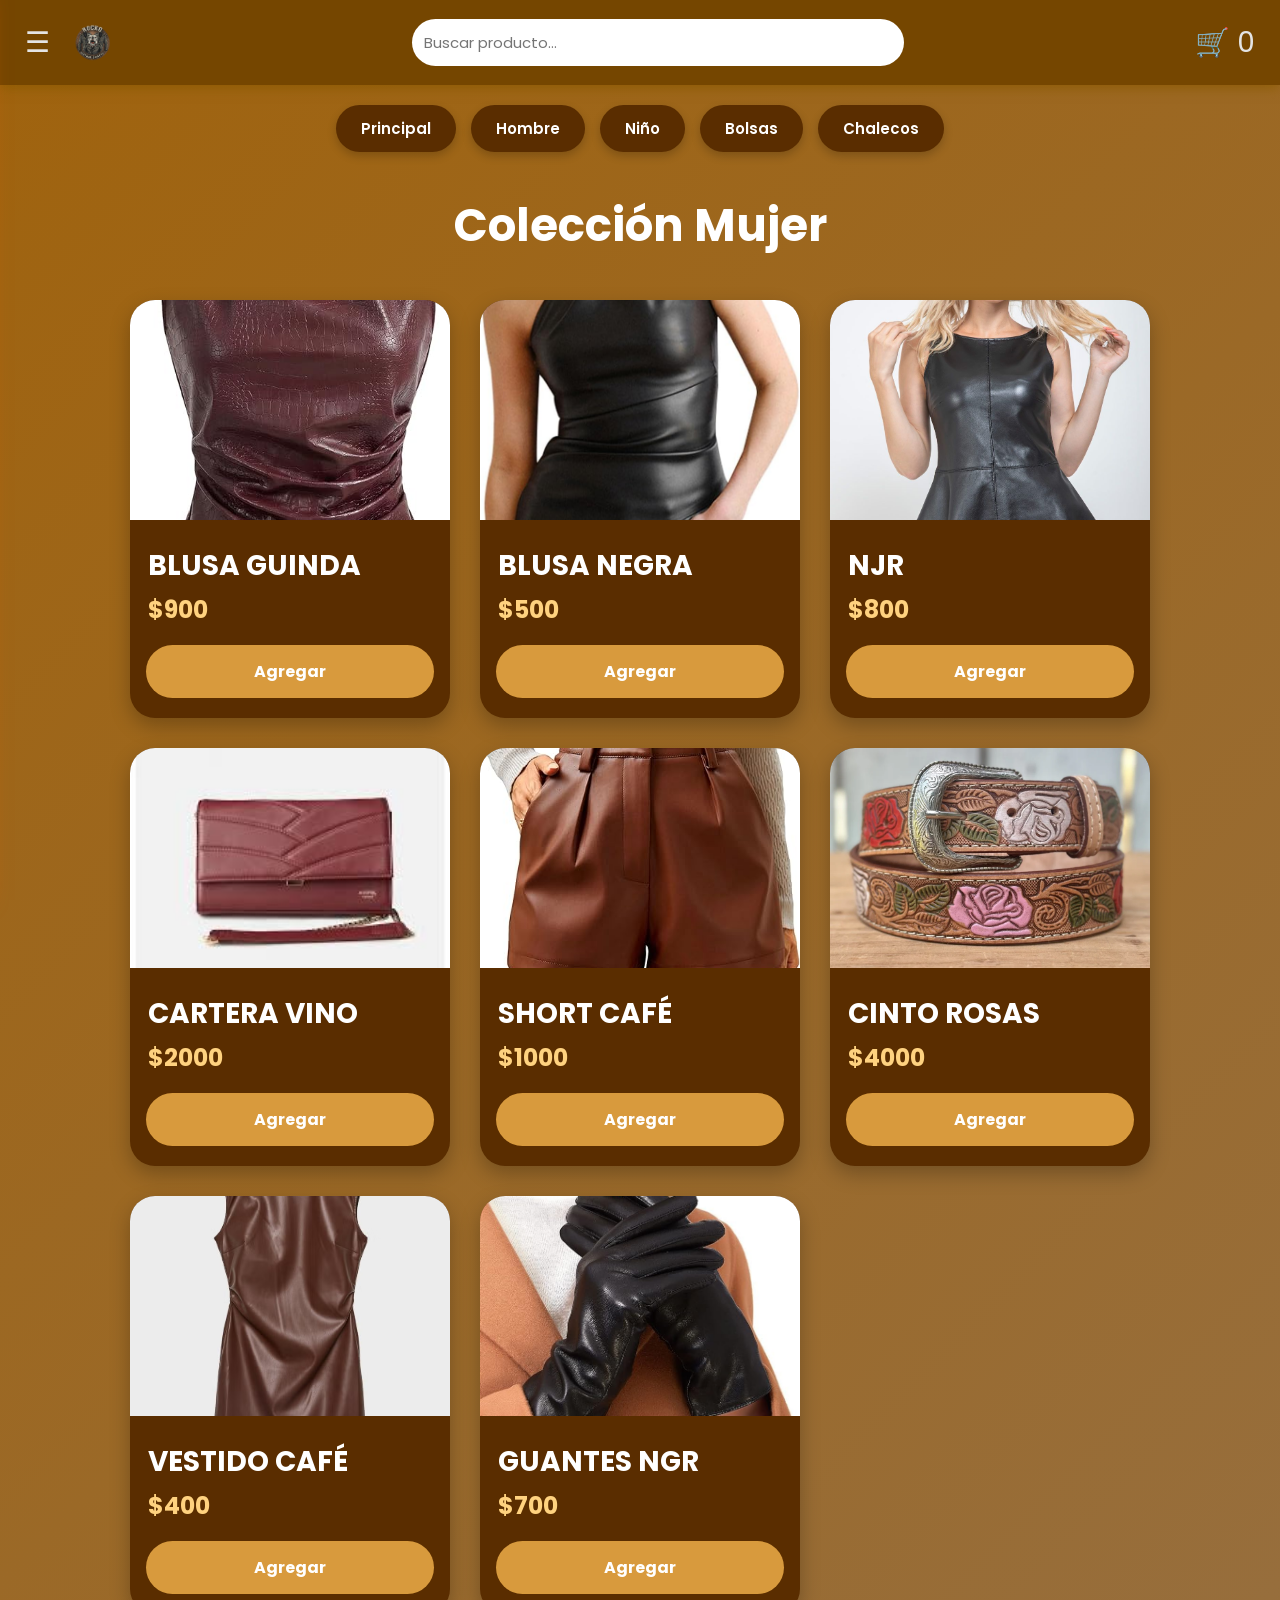
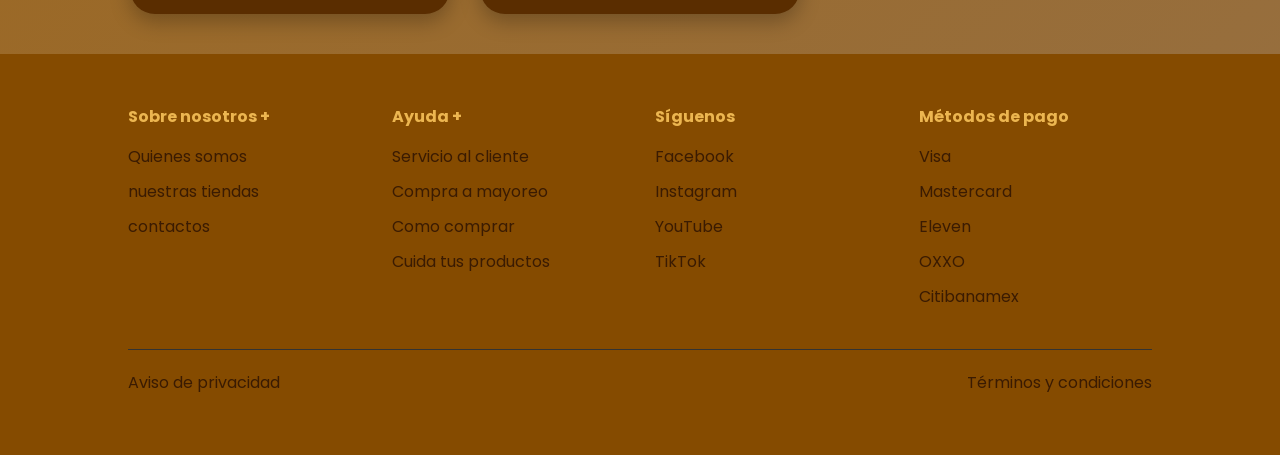
<file: pagina/mujer.html>
<!DOCTYPE html>
<html lang="es">
<head>
<meta charset="UTF-8">
<meta name="viewport" content="width=device-width, initial-scale=1.0">
<title>Mujer</title>
<link rel="icon" href="../imagen/LOGO.png">
<link href="https://fonts.googleapis.com/css2?family=Poppins:wght@300;500;700&display=swap" rel="stylesheet">
<link rel="stylesheet" href="../estilo/Mestilo.css">
</head>
<body>
<!-- OVERLAY -->
<div class="overlay" id="overlay"></div>
<!-- MENU -->
<div class="menu" id="menu">
<h2>MI TIENDA</h2>
<h4>Categorías</h4>
<a href="../index.html">Principal</a>
<a href="mujer.html">Mujer</a>
<a href="hombre.html">Hombre</a>
<a href="niño.html">Niños</a>
<h4> Ofertas</h4>
<a href="#">Descuentos</a>
<a href="#">Lo más vendido</a>
<h4> Cuenta</h4>
<a href="#">Mi perfil</a>
<a href="#">Pedidos</a>
</div>
<!-- CARRITO -->
<div class="carrito" id="carrito">
<div class="carrito-titulo">
<h2>Mi Bolsa</h2>
</div>
<div class="carrito-contenido" id="lista">
</div>
<div class="resumen">
<div class="resumen-linea">
<span>Subtotal:</span>
<span>$<span id="subtotal">0</span></span>
</div>
<div class="resumen-linea">
<span>Envío:</span>
<span>Gratis</span>
</div>
<div class="resumen-total">
<span>Total:</span>
<span>$<span id="total">0</span></span>
</div>
<a href="pago.html"><button class="btn-comprar" id="comprarBtn">Comprar</button></a>
<button class="btn-vaciar" id="vaciarBtn">
Vaciar carrito
</button>
</div>
</div>
<!-- TOPBAR -->
<div class="topbar">

<div class="left">

<span class="menu-btn" id="btnMenu">☰</span>

<img src="../imagen/LOGO.png" class="logo">

</div>

<input
type="text"
id="buscador"
class="buscador"
placeholder="Buscar producto..."
>

<span class="menu-btn" id="btnCarrito">
🛒 <span id="contador">0</span>
</span>

</div>
<div class="categorias">
<button onclick="irPagina('../index.html')">Principal</button>
<button onclick="irPagina('hombre.html')">Hombre</button>
<button onclick="irPagina('niño.html')">Niño</button>
<button onclick="irPagina('bolsa.html')">Bolsas</button>
<button onclick="irPagina('chalecos.html')">Chalecos</button>
</div>
<!-- TITULO -->
<h2 style="text-align:center; margin-top:30px;">
Colección Mujer
</h2>

<!-- PRODUCTOS -->
<section class="grid">
<div class="card" data-nombre="blusa">
<img src="../imagen/mujer2.jpg">
<h4>BLUSA GUINDA</h4>
<p>$900</p>
<button onclick="agregar('BLUSA GUINDA',900,'imagen/mujer2.jpg')">Agregar</button>
</div>
<div class="card" data-nombre="blusa negra">
<img src="../imagen/mujer3.jpg">
<h4>BLUSA NEGRA</h4>
<p>$500</p>
<button onclick="agregar('BLUSA NEGRA',500,'imagen/mujer3.jpg')">Agregar</button>
</div>
<div class="card" data-nombre="njr">
<img src="../imagen/mujer4.jpg">
<h4>NJR</h4>
<p>$800</p>
<button onclick="agregar('NJR',800,'imagen/mujer4.jpg')">Agregar</button>
</div>
<div class="card" data-nombre="cartera vino">
<img src="../imagen/mujer11.jpg">
<h4>CARTERA VINO</h4>
<p>$2000</p>
<button onclick="agregar('CARTERA VINO',2000,'imagen/mujer11.jpg')">Agregar</button>
</div>
<div class="card" data-nombre="short cafe">
<img src="../imagen/mujer6.jpg">
<h4>SHORT CAFÉ</h4>
<p>$1000</p>
<button onclick="agregar('SHORT CAFÉ',1000,'imagen/mujer6.jpg')">Agregar</button>
</div>
<div class="card" data-nombre="cinto rosas">
<img src="../imagen/mujer12.webp">
<h4>CINTO ROSAS</h4>
<p>$4000</p>
<button onclick="agregar('CINTO ROSAS',4000,'imagen/mujer12.webp')">Agregar</button>
</div>
<div class="card" data-nombre="vestido cafe">
<img src="../imagen/mujer1.avif">
<h4>VESTIDO CAFÉ</h4>
<p>$400</p>
<button onclick="agregar('VESTIDO CAFÉ',400,'imagen/mujer1.avif')">Agregar</button>
</div>
<div class="card" data-nombre="guantes">
<img src="../imagen/mujer10.jpg">
<h4>GUANTES NGR</h4>
<p>$700</p>
<button onclick="agregar('GUANTES NGR',700,'imagen/mujer10.jpg')">Agregar</button>
</div>
</section>
<script>
/* VARIABLES */
let carrito =
JSON.parse(localStorage.getItem("carrito")) || [];
let menu =
document.getElementById("menu");
let carritoUI =
document.getElementById("carrito");
let overlay =
document.getElementById("overlay");
let btnMenu =
document.getElementById("btnMenu");
let btnCarrito =
document.getElementById("btnCarrito");
/* MENU */
btnMenu.onclick = function(e){
e.stopPropagation();
menu.classList.toggle("activo");

carritoUI.classList.remove("activo");

overlay.classList.add("activo");

}

/* CARRITO */

btnCarrito.onclick = function(e){

e.stopPropagation();

carritoUI.classList.toggle("activo");

menu.classList.remove("activo");

overlay.classList.add("activo");

}

/* OVERLAY */

overlay.onclick = function(){

menu.classList.remove("activo");

carritoUI.classList.remove("activo");

overlay.classList.remove("activo");

}

/* AGREGAR */

function agregar(nombre,precio,imagen){

let existe =
carrito.find(item => item.nombre === nombre);

if(existe){

existe.cantidad++;

}else{

carrito.push({

nombre,
precio,
imagen,
cantidad:1

});

}

guardar();

}

/* GUARDAR */

function guardar(){

localStorage.setItem(
"carrito",
JSON.stringify(carrito)
);

actualizar();

}

/* ACTUALIZAR */

function actualizar(){

let lista =
document.getElementById("lista");

let total = 0;

lista.innerHTML = "";

if(carrito.length === 0){

lista.innerHTML =
"<p>Tu carrito está vacío</p>";
}
carrito.forEach((item,i)=>{
let subtotal =
item.precio * item.cantidad;
total += subtotal;
lista.innerHTML += `
<div class="item">
<img src="../${item.imagen}">
<div class="item-info">
<h4>${item.nombre}</h4>
<p>$${item.precio}</p>
</div>
<div class="cantidad">
<button onclick="cambiarCantidad(${i},-1)">-</button>
<span>${item.cantidad}</span>
<button onclick="cambiarCantidad(${i},1)">+</button>

</div>

<div class="item-total">
$${subtotal}
</div>

</div>

`;

});

document.getElementById("subtotal").innerText = total;

document.getElementById("total").innerText = total;

document.getElementById("contador").innerText =
carrito.length;

}

/* CANTIDAD */

function cambiarCantidad(i,cambio){

carrito[i].cantidad += cambio;

if(carrito[i].cantidad <= 0){

carrito.splice(i,1);

}

guardar();

}

/* VACIAR */

document.getElementById("vaciarBtn")
.onclick = function(){

carrito = [];

guardar();

}

/* COMPRAR */
document.getElementById("comprarBtn").addEventListener("click", function(){

    if(carrito.length === 0){
        alert("Tu carrito está vacío");
        return;
    }

    // guardar carrito
    localStorage.setItem(
        "carritoPago",
        JSON.stringify(carrito)
    );

    // guardar pagina actual
    localStorage.setItem(
        "paginaActual",
        window.location.pathname
    );

    // ir al pago
    window.location.href = "pago.html";

});
/* BUSCADOR */

document.getElementById("buscador")
.addEventListener("keyup", function(){

let filtro =
this.value.toLowerCase();

document.querySelectorAll(".card")
.forEach(card => {

let nombre =
card.dataset.nombre.toLowerCase();

card.style.display =
nombre.includes(filtro)
? "block"
: "none";

});

});

/* INICIAR */

actualizar();

function irPagina(url){
    window.location.href = url;
}







function abrirModal(tipo){
let titulo =
document.getElementById("tituloModal");
let texto =
document.getElementById("textoModal");
/* PRIVACIDAD */
if(tipo === "privacidad"){
titulo.innerText =
"Aviso de Privacidad";
texto.innerHTML = `
<p>
En MI TIENDA nos comprometemos
a proteger la privacidad y seguridad
de nuestros clientes.
</p>
<p>
La información personal recopilada,
como nombre, correo electrónico,
teléfono y dirección, será utilizada
únicamente para procesar pedidos,
realizar envíos y brindar una mejor
experiencia de compra.
</p>
<p>
No compartimos ni vendemos información
personal a terceros sin autorización
del usuario.
</p>
<p>
Toda la información es almacenada
de forma segura y utilizada conforme
a las leyes de protección de datos.
</p>
<p>
Al utilizar este sitio web,
aceptas nuestras políticas
de privacidad.
</p>
`;
/* TERMINOS */
}else{
titulo.innerText =
"Términos y Condiciones";
texto.innerHTML = `
<p>
Bienvenido a MI TIENDA.
</p>
<p>
Al acceder y utilizar este sitio web,
aceptas cumplir con los siguientes
términos y condiciones.
</p>
<p>
Todos los productos están sujetos
a disponibilidad y los precios pueden
cambiar sin previo aviso.
</p>
<p>
MI TIENDA se reserva el derecho
de modificar productos, promociones
y contenido del sitio en cualquier momento.
</p>
<p>
No nos hacemos responsables por
errores tipográficos, fallas técnicas
o problemas ocasionados por terceros.
</p>
<p>
El usuario se compromete a utilizar
este sitio web de manera legal,
respetuosa y sin afectar el funcionamiento
de la plataforma.
</p>
<p>
Cualquier compra realizada en este sitio
estará sujeta a validación y disponibilidad.
</p>
`;
}
{
document.getElementById("modalLegal").style.display = "flex";
}
/* CERRAR */
function cerrarModal(){
document.getElementById("modalLegal")
.style.display = "none";
}
/* CERRAR AL DAR CLICK AFUERA */
window.addEventListener("click", function(e){
let modal = document.getElementById("modalLegal");
if(e.target == modal){
modal.style.display = "none";
}
})};
</script>
<footer class="footer">

<div class="footer-contenido">

<div>
<h4>Sobre nosotros +</h4>
<p>Quienes somos</p>
<p>nuestras tiendas</p>
<p>contactos</p>
</div>

<div>
<h4>Ayuda +</h4>
<p>Servicio al cliente</p>
<p>Compra a mayoreo</p>
<p>Como comprar</p>
<p>Cuida tus productos</p>
</div>

<div>

<h4>Síguenos</h4>

<p>
<a href="https://www.facebook.com/share/1CMwbFHrSi/"
target="_blank">
Facebook
</a>
</p>

<p>
<a class="redes-enlace"
href="https://www.instagram.com/usiel_mendez4556?igsh=NzBsZnd1MnRlbHZ2"
target="_blank">
Instagram
</a>
</p>

<p>YouTube</p>

<p>TikTok</p>

</div>

<div>

<h4>Métodos de pago</h4>

<p>Visa</p>
<p>Mastercard</p>
<p>Eleven</p>
<p>OXXO</p>
<p>Citibanamex</p>

</div>

</div>

<!-- ===== FOOTER ===== -->
<div class="footer-bottom">
<p onclick="abrirModal('privacidad')" class="link-footer">Aviso de privacidad</p>
<p onclick="abrirModal('terminos')" class="link-footer">Términos y condiciones</p>
</div>
<!-- ===== MODAL ===== -->
<div id="modalLegal" class="modal-legal">
<div class="modal-contenido">
<span class="cerrar" onclick="cerrarModal()">
&times;
</span>
<h2 id="tituloModal"></h2>
<div id="textoModal"></div>
</div>
</div>
</div>
</footer>
</div>

</footer>

</body>
</html>
</file>
<file: estilo/estilos.css>
*{
    margin:0;
    padding:0;
    box-sizing:border-box;
    font-family:'Poppins',sans-serif;
}

body{
       margin:0;
    font-family:Poppins;
    color:white;
    background: linear-gradient(-45deg, #4B3621, #b67b4f, #927456, #a0630d);
    background-size:400% 400%;
    animation:fondo 10s infinite;
}

/* OVERLAY */

.overlay{
    position:fixed;
    width:100%;
    height:100%;
    background:rgba(0,0,0,.5);
    top:0;
    left:0;
    opacity:0;
    visibility:hidden;
    transition:.3s;
    z-index:90;
}

.overlay.activo{
    opacity:1;
    visibility:visible;
}

/* TOPBAR */

.topbar{
    width:100%;
    background: #754600;
    padding:15px 25px;
    display:flex;
    justify-content:space-between;
    align-items:center;
    position:sticky;
    top:0;
    z-index:100;
    box-shadow:0 4px 10px rgba(138, 90, 1, 0.685);
}

.left{
    display:flex;
    align-items:center;
    gap:15px;
}

.logo{
    width:55px;
    height:55px;
    object-fit:cover;
    border-radius:50%;
}

.menu-btn{
    color:rgb(228, 228, 228);
    font-size:28px;
    cursor:pointer;
    transition:.3s;
}

.menu-btn:hover{
    transform:scale(1.1);
}

.buscador{
    width:40%;
    padding:12px;
    border:none;
    border-radius:30px;
    outline:none;
    font-size:15px;
}

/* MENU */

.menu{
    position:fixed;
    top:0;
    left:-280px;
    width:260px;
    height:100%;
    background:rgb(107, 70, 1);
    padding:25px;
    transition:.4s;
    z-index:200;
    overflow-y:auto;
    box-shadow:5px 0 20px rgb(219, 88, 0);
}

.menu.activo{
    left:0;
}

.menu h2{
    margin-bottom:20px;
}

.menu h4{
    margin-top:25px;
    margin-bottom:10px;
    color:#777;
}

.menu a{
    display:block;
    text-decoration:none;
    color:#222;
    padding:10px 0;
    transition:.3s;
}

.menu a:hover{
    color:#f39f21;
    padding-left:8px;
}

/* CARRITO */

.carrito{
    position:fixed;
    top:0;
    right:-450px;
    width:420px;
    height:100%;
    background:rgb(121, 60, 3);
    z-index:200;
    transition:.4s;
    display:flex;
    flex-direction:column;
    box-shadow:-5px 0 20px rgba(255, 136, 0, 0.2);
}

.carrito.activo{
    right:0;
}

.carrito-titulo{
    padding:20px;
    border-bottom:1px solid #f5861f;
}

.carrito-contenido{
    flex:1;
    overflow-y:auto;
    padding:20px;
}

/* ITEM */

.item{
    display:flex;
    align-items:center;
    gap:15px;
    margin-bottom:20px;
    background:#c76d06;
    padding:10px;
    border-radius:15px;
      box-shadow:0 2px 8px rgba(0,0,0,.08);
}

.item img{
    width:70px;
    height:70px;
    object-fit:cover;
    border-radius:10px;
}

.item-info{
    flex:1;
}

.item-info h4{
    font-size:15px;
}

.item-info p{
    color:#777;
    font-size:14px;
}

.cantidad{
    display:flex;
    align-items:center;
    gap:8px;
}

.cantidad button{
    width:28px;
    height:28px;
    border:none;
    border-radius:50%;
    background:#111;
    color:white;
    cursor:pointer;
}

.item-total{
    font-weight:bold;
}

/* RESUMEN */

.resumen{
    border-top:1px solid #eb2323;
    padding:20px;
}

.resumen-linea,
.resumen-total{
    display:flex;
    justify-content:space-between;
    margin-bottom:12px;
}

.resumen-total{
    font-size:20px;
    font-weight:bold;
}

/* BOTONES */

.btn-comprar,
.btn-vaciar{
    width:100%;
    padding:14px;
    border:none;
    margin-top:10px;
    border-radius:30px;
    cursor:pointer;
    font-size:15px;
    transition:.3s;
}

.btn-comprar{
    background:#aa4e02;
    color:rgb(3, 3, 3);
}

.btn-comprar:hover{
    background:#703606;
}

.btn-vaciar{
    background:#e97203;
    color:rgb(0, 0, 0);
}

.btn-vaciar:hover{
    background:#d27219;
}

/* TITULO */
.card button:hover{
    background:#d68b1b;
}

/* FOOTER */

.footer{
    background:#854b00;
    color:rgb(236, 182, 80);
    padding:50px 10%;
}

.footer-contenido{
    display:grid;
    grid-template-columns:
    repeat(auto-fit,minmax(200px,1fr));
    gap:30px;
}

.footer h4{
    margin-bottom:15px;
}

.footer p,
.footer a{
    color:#ccc;
    text-decoration:none;
    margin-bottom:10px;
    display:block;
    transition:.3s;
}

.footer a:hover{
    color:white;
}

.footer-bottom{
    border-top:1px solid #333;
    margin-top:30px;
    padding-top:20px;
    display:flex;
    justify-content:space-between;
    flex-wrap:wrap;
}

/* RESPONSIVE */

@media(max-width:768px){

    .buscador{
        width:55%;
    }

    .carrito{
        width:100%;
    }

    .topbar{
        padding:15px;
    }

    .card img{
        height:260px;
    }

}

@media(max-width:500px){

    .topbar{
        flex-wrap:wrap;
        gap:10px;
    }

    .buscador{
        width:100%;
    }

}
/* ===== CATEGORIAS ===== */

.categorias{
    display:flex;
    justify-content:center;
    gap:15px;
    margin:20px 0 40px;
    flex-wrap:wrap;
}

.categorias button{
    padding:12px 25px;
    border:none;
    border-radius:30px;
    background:#5a2d00;
    color:white;
    font-size:15px;
    font-weight:600;
    cursor:pointer;
    transition:0.3s;
    box-shadow:0 4px 10px rgba(0,0,0,0.2);
}

.categorias button:hover{
    background:white;
    color:#5a2d00;
    transform:translateY(-3px);
}

/* ===== GRID ===== */

.grid{
    display:grid;
    grid-template-columns:repeat(auto-fit,minmax(280px,320px));
    justify-content:center;
    gap:30px;
    padding:40px;
}

/* ===== TARJETAS ===== */

.card{
    background:#5a2d00;
    border-radius:25px;
    overflow:hidden;
    box-shadow:0 8px 20px rgba(0,0,0,0.25);
    transition:0.4s;
}

.card:hover{
    transform:translateY(-8px) scale(1.02);
}

/* ===== IMAGENES ===== */

.card img{
    width:100%;
    height: 220px;
    object-fit:cover;
}

/* ===== TITULOS ===== */

.card h4{
    color:white;
    font-size:28px;
    margin:18px 18px 5px;
}

/* ===== PRECIOS ===== */

.card p{
    color:#ffd27f;
    font-size:24px;
    font-weight:bold;
    margin:0 18px 18px;
}

/* ===== BOTON ===== */

.card button{
    width:90%;
    margin:0 5% 20px;
    padding:14px;
    border:none;
    border-radius:30px;
    background:#d89a3d;
    color:white;
    font-size:16px;
    font-weight:bold;
    cursor:pointer;
    transition:0.3s;
}

.card button:hover{
    background:white;
    color:#5a2d00;
}








/* ===== TITULO ===== */
h2{
    text-align:center;
    font-size:45px;
    color:white;
    margin-top:40px;
}
/* ===== FOOTER LINKS ===== */
.link-footer{
    cursor:pointer;
    transition:.3s;
}
.link-footer:hover{
    color:#06b6d4;
}
/* ===== MODAL ===== */
.modal-legal{
    position:fixed;
    top:0;
    left:0;
    width:100%;
    height:100%;
    background:rgba(0,0,0,.65);
    display:none;
    justify-content:center;
    align-items:center;
    z-index:9999;
    padding:20px;
}
/* CONTENIDO */
.modal-contenido{
    background:white;
    width:100%;
    max-width:650px;
    padding:35px;
    border-radius:25px;
    position:relative;
    animation:entrada .4s ease;
    box-shadow:0 10px 40px rgba(0,0,0,.3);
    max-height:85vh;
    overflow-y:auto;
}
/* TITULO */
.modal-contenido h2{
    text-align:center;
    margin-bottom:25px;
    color:#0f172a;
    font-size:30px;
}
/* TEXTO */
.modal-contenido p{
    margin-bottom:18px;
    color:#444;
    line-height:1.8;
    font-size:15px;
}
/* BOTON CERRAR */
.cerrar{
    position:absolute;
    top:15px;
    right:20px;
    font-size:35px;
    cursor:pointer;
    color:#111;
    transition:.3s;
}
.cerrar:hover{
    color:red;
    transform:scale(1.1);
}
/* ANIMACION */
@keyframes entrada{
from{
    transform:translateY(-50px);
    opacity:0;
}
to{
    transform:translateY(0);
    opacity:1;
}
}
/* RESPONSIVE */
@media(max-width:600px){
.modal-contenido{
    padding:25px;
}
.modal-contenido h2{
    font-size:24px;
}
.modal-contenido p{
    font-size:14px;
}
}

/* ===== SLIDER PRO ===== */

.slider{
    position: relative;
    width: 95%;
    height: 620px;
    margin: 35px auto;
    overflow: hidden;
    border-radius: 30px;
    background: #dba85c;
    box-shadow: 0 15px 40px rgba(0,0,0,.45);
}

/* CONTENEDOR */

.slides{
    display: flex;
    width: 100%;
    height: 100%;
    transition: transform .6s ease;
}

/* CADA SLIDE */

.slide{
    min-width: 100%;
    height: 100%;
    display: flex;
    justify-content: center;
    align-items: center;
}

/* IMAGEN */

.slide img{
    width: 100%;
    height: 100%;
    object-fit: contain;
    padding: 20px;
}

/* BOTONES */

.prev,
.next{
    position:absolute;
    top:50%;
    transform:translateY(-50%);
    width:60px;
    height:60px;
    border:none;
    border-radius:50%;
    background:rgba(0,0,0,.45);
    color:white;
    font-size:35px;
    cursor:pointer;
    z-index:10;
    transition:.3s;
}

.prev{
    left:20px;
}

.next{
    right:20px;
}

.prev:hover,
.next:hover{
    background:#8b5e3c;
    transform:translateY(-50%) scale(1.1);
}

/* RESPONSIVE */

@media(max-width:900px){

.slider{
    height:420px;
}

}

@media(max-width:600px){

.slider{
    height:300px;
    border-radius:20px;
}

.prev,
.next{
    width:45px;
    height:45px;
    font-size:25px;
}

}
















/* ===== LOGIN ===== */

.btn-login{
    background:linear-gradient(135deg,#8b5e3c,#c89b6d);
    color:white;
    border:none;
    padding:12px 20px;
    border-radius:30px;
    cursor:pointer;
    font-weight:bold;
    transition:.3s;
}

.btn-login:hover{
    transform:scale(1.05);
    background:linear-gradient(135deg,#c89b6d,#8b5e3c);
}

/* ===== MODAL LOGIN ===== */

.modal{
    display:none;
    position:fixed;
    z-index:10000;
    left:0;
    top:0;
    width:100%;
    height:100%;
    background:rgba(0,0,0,.75);
    backdrop-filter:blur(5px);
}

.modal-content{
    background:#2b1b12;
    margin:8% auto;
    padding:30px;
    border-radius:20px;
    width:350px;
    color:white;
    display:flex;
    flex-direction:column;
    gap:15px;
    box-shadow:0 10px 30px rgba(0,0,0,.5);
    animation:entradaLogin .4s ease;
}

@keyframes entradaLogin{
    from{
        transform:translateY(-40px);
        opacity:0;
    }

    to{
        transform:translateY(0);
        opacity:1;
    }
}

.modal-content h3{
    text-align:center;
    font-size:28px;
    margin-bottom:10px;
}

.modal-content input{
    padding:14px;
    border:none;
    border-radius:12px;
    outline:none;
    font-size:15px;
}

.modal-content button{
    background:#8b5e3c;
    color:white;
    border:none;
    padding:14px;
    border-radius:12px;
    cursor:pointer;
    font-size:16px;
    font-weight:bold;
    transition:.3s;
}

.modal-content button:hover{
    background:#c89b6d;
    color:black;
}

.close{
    align-self:flex-end;
    font-size:30px;
    cursor:pointer;
    transition:.3s;
}

.close:hover{
    color:#ff9800;
    transform:scale(1.1);
}

/* ===== PERFIL ===== */

.perfil-box{
    display:flex;
    flex-direction:column;
    align-items:center;
    text-align:center;
}

.perfil-logo{
    width:100px;
    height:100px;
    object-fit:cover;
    border-radius:50%;
    margin-bottom:15px;
    border:4px solid #c89b6d;
    animation:flotarPerfil 3s infinite;
}

@keyframes flotarPerfil{
    50%{
        transform:translateY(-6px);
    }
}

.perfil-box h3{
    font-size:30px;
    margin-bottom:15px;
}

.perfil-box p{
    font-size:16px;
    margin:5px 0;
    color:#ddd;
}


/* ===== GALERIA ===== */

.galeria{
    display:grid;
    grid-template-columns:repeat(auto-fit,minmax(220px,1fr));
    gap:25px;
    padding:40px;
    width:95%;
    margin:auto;
}

.galeria img{
    width:100%;
    height:250px;
    object-fit:cover;
    border-radius:20px;
    transition:.4s;
    cursor:pointer;
    box-shadow:0 8px 20px rgba(0,0,0,.35);
}

.galeria img:hover{
    transform:scale(1.05) translateY(-8px);
    box-shadow:0 12px 30px rgba(0,0,0,.5);
}
</file>
<file: estilo/Bestilo.css>
*{
    margin:0;
    padding:0;
    box-sizing:border-box;
    font-family:'Poppins',sans-serif;
}

body{
       margin:0;
    font-family:Poppins;
    color:white;
    background: linear-gradient(-45deg, #4B3621, #b67b4f, #927456, #a0630d);
    background-size:400% 400%;
    animation:fondo 10s infinite;
}

/* OVERLAY */

.overlay{
    position:fixed;
    width:100%;
    height:100%;
    background:rgba(0,0,0,.5);
    top:0;
    left:0;
    opacity:0;
    visibility:hidden;
    transition:.3s;
    z-index:90;
}

.overlay.activo{
    opacity:1;
    visibility:visible;
}

/* TOPBAR */

.topbar{
    width:100%;
    background: #754600;
    padding:15px 25px;
    display:flex;
    justify-content:space-between;
    align-items:center;
    position:sticky;
    top:0;
    z-index:100;
    box-shadow:0 4px 10px rgba(138, 90, 1, 0.685);
}

.left{
    display:flex;
    align-items:center;
    gap:15px;
}

.logo{
    width:55px;
    height:55px;
    object-fit:cover;
    border-radius:50%;
}

.menu-btn{
    color:rgb(228, 228, 228);
    font-size:28px;
    cursor:pointer;
    transition:.3s;
}

.menu-btn:hover{
    transform:scale(1.1);
}

.buscador{
    width:40%;
    padding:12px;
    border:none;
    border-radius:30px;
    outline:none;
    font-size:15px;
}

/* MENU */

.menu{
    position:fixed;
    top:0;
    left:-280px;
    width:260px;
    height:100%;
    background:rgb(107, 70, 1);
    padding:25px;
    transition:.4s;
    z-index:200;
    overflow-y:auto;
    box-shadow:5px 0 20px rgb(219, 88, 0);
}

.menu.activo{
    left:0;
}

.menu h2{
    margin-bottom:20px;
}

.menu h4{
    margin-top:25px;
    margin-bottom:10px;
    color:#777;
}

.menu a{
    display:block;
    text-decoration:none;
    color:#222;
    padding:10px 0;
    transition:.3s;
}

.menu a:hover{
    color:#2196f3;
    padding-left:8px;
}

/* CARRITO */

.carrito{
    position:fixed;
    top:0;
    right:-450px;
    width:420px;
    height:100%;
    background:rgb(121, 60, 3);
    z-index:200;
    transition:.4s;
    display:flex;
    flex-direction:column;
    box-shadow:-5px 0 20px rgba(255, 136, 0, 0.2);
}

.carrito.activo{
    right:0;
}

.carrito-titulo{
    padding:20px;
    border-bottom:1px solid #f5861f;
}

.carrito-contenido{
    flex:1;
    overflow-y:auto;
    padding:20px;
}

/* ITEM */

.item{
    display:flex;
    align-items:center;
    gap:15px;
    margin-bottom:20px;
    background:#c76d06;
    padding:10px;
    border-radius:15px;
      box-shadow:0 2px 8px rgba(0,0,0,.08);
}

.item img{
    width:70px;
    height:70px;
    object-fit:cover;
    border-radius:10px;
}

.item-info{
    flex:1;
}

.item-info h4{
    font-size:15px;
}

.item-info p{
    color:#777;
    font-size:14px;
}

.cantidad{
    display:flex;
    align-items:center;
    gap:8px;
}

.cantidad button{
    width:28px;
    height:28px;
    border:none;
    border-radius:50%;
    background:#111;
    color:white;
    cursor:pointer;
}

.item-total{
    font-weight:bold;
}

/* RESUMEN */

.resumen{
    border-top:1px solid #eb2323;
    padding:20px;
}

.resumen-linea,
.resumen-total{
    display:flex;
    justify-content:space-between;
    margin-bottom:12px;
}

.resumen-total{
    font-size:20px;
    font-weight:bold;
}

/* BOTONES */

.btn-comprar,
.btn-vaciar{
    width:100%;
    padding:14px;
    border:none;
    margin-top:10px;
    border-radius:30px;
    cursor:pointer;
    font-size:15px;
    transition:.3s;
}

.btn-comprar{
    background:#111;
    color:white;
}

.btn-comprar:hover{
    background:#333;
}

.btn-vaciar{
    background:#2196f3;
    color:white;
}

.btn-vaciar:hover{
    background:#1976d2;
}

/* TITULO */
.card button:hover{
    background:#c98f24;
}

/* FOOTER */

.footer{
    background:#854b00;
    color:rgb(236, 182, 80);
    padding:50px 10%;
}

.footer-contenido{
    display:grid;
    grid-template-columns:
    repeat(auto-fit,minmax(200px,1fr));
    gap:30px;
}

.footer h4{
    margin-bottom:15px;
}

.footer p,
.footer a{
    color:#3a1b02;
    text-decoration:none;
    margin-bottom:10px;
    display:block;
    transition:.3s;
}

.footer a:hover{
    color:white;
}

.footer-bottom{
    border-top:1px solid #333;
    margin-top:30px;
    padding-top:20px;
    display:flex;
    justify-content:space-between;
    flex-wrap:wrap;
}

/* RESPONSIVE */

@media(max-width:768px){

    .buscador{
        width:55%;
    }

    .carrito{
        width:100%;
    }

    .topbar{
        padding:15px;
    }

    .card img{
        height:260px;
    }

}

@media(max-width:500px){

    .topbar{
        flex-wrap:wrap;
        gap:10px;
    }

    .buscador{
        width:100%;
    }

}
/* ===== CATEGORIAS ===== */

.categorias{
    display:flex;
    justify-content:center;
    gap:15px;
    margin:20px 0 40px;
    flex-wrap:wrap;
}

.categorias button{
    padding:12px 25px;
    border:none;
    border-radius:30px;
    background:#5a2d00;
    color:white;
    font-size:15px;
    font-weight:600;
    cursor:pointer;
    transition:0.3s;
    box-shadow:0 4px 10px rgba(0,0,0,0.2);
}

.categorias button:hover{
    background:white;
    color:#5a2d00;
    transform:translateY(-3px);
}

/* ===== GRID ===== */

.grid{
    display:grid;
    grid-template-columns:repeat(auto-fit,minmax(280px,320px));
    justify-content:center;
    gap:30px;
    padding:40px;
}

/* ===== TARJETAS ===== */

.card{
    background:#5a2d00;
    border-radius:25px;
    overflow:hidden;
    box-shadow:0 8px 20px rgba(0,0,0,0.25);
    transition:0.4s;
}

.card:hover{
    transform:translateY(-8px) scale(1.02);
}

/* ===== IMAGENES ===== */

.card img{
    width:100%;
    height: 220px;
    object-fit:cover;
}

/* ===== TITULOS ===== */

.card h4{
    color:white;
    font-size:28px;
    margin:18px 18px 5px;
}

/* ===== PRECIOS ===== */

.card p{
    color:#ffd27f;
    font-size:24px;
    font-weight:bold;
    margin:0 18px 18px;
}

/* ===== BOTON ===== */

.card button{
    width:90%;
    margin:0 5% 20px;
    padding:14px;
    border:none;
    border-radius:30px;
    background:#d89a3d;
    color:white;
    font-size:16px;
    font-weight:bold;
    cursor:pointer;
    transition:0.3s;
}

.card button:hover{
    background:white;
    color:#5a2d00;
}








/* ===== TITULO ===== */
h2{
    text-align:center;
    font-size:45px;
    color:white;
    margin-top:40px;
}
/* ===== FOOTER LINKS ===== */
.link-footer{
    cursor:pointer;
    transition:.3s;
}
.link-footer:hover{
    color:#573c02;
}
/* ===== MODAL ===== */
.modal-legal{
    position:fixed;
    top:0;
    left:0;
    width:100%;
    height:100%;
    background:rgba(0,0,0,.65);
    display:none;
    justify-content:center;
    align-items:center;
    z-index:9999;
    padding:20px;
}
/* CONTENIDO */
.modal-contenido{
    background:white;
    width:100%;
    max-width:650px;
    padding:35px;
    border-radius:25px;
    position:relative;
    animation:entrada .4s ease;
    box-shadow:0 10px 40px rgba(0,0,0,.3);
    max-height:85vh;
    overflow-y:auto;
}
/* TITULO */
.modal-contenido h2{
    text-align:center;
    margin-bottom:25px;
    color:#0f172a;
    font-size:30px;
}
/* TEXTO */
.modal-contenido p{
    margin-bottom:18px;
    color:#444;
    line-height:1.8;
    font-size:15px;
}
/* BOTON CERRAR */
.cerrar{
    position:absolute;
    top:15px;
    right:20px;
    font-size:35px;
    cursor:pointer;
    color:#111;
    transition:.3s;
}
.cerrar:hover{
    color:red;
    transform:scale(1.1);
}
/* ANIMACION */
@keyframes entrada{
from{
    transform:translateY(-50px);
    opacity:0;
}
to{
    transform:translateY(0);
    opacity:1;
}
}
/* RESPONSIVE */
@media(max-width:600px){
.modal-contenido{
    padding:25px;
}
.modal-contenido h2{
    font-size:24px;
}
.modal-contenido p{
    font-size:14px;
}
}
</file>
<file: estilo/Cestilo.css>
*{
    margin:0;
    padding:0;
    box-sizing:border-box;
    font-family:'Poppins',sans-serif;
}

body{
       margin:0;
    font-family:Poppins;
    color:white;
    background: linear-gradient(-45deg, #4B3621, #b67b4f, #927456, #a0630d);
    background-size:400% 400%;
    animation:fondo 10s infinite;
}

/* OVERLAY */

.overlay{
    position:fixed;
    width:100%;
    height:100%;
    background:rgba(0,0,0,.5);
    top:0;
    left:0;
    opacity:0;
    visibility:hidden;
    transition:.3s;
    z-index:90;
}

.overlay.activo{
    opacity:1;
    visibility:visible;
}

/* TOPBAR */

.topbar{
    width:100%;
    background: #754600;
    padding:15px 25px;
    display:flex;
    justify-content:space-between;
    align-items:center;
    position:sticky;
    top:0;
    z-index:100;
    box-shadow:0 4px 10px rgba(138, 90, 1, 0.685);
}

.left{
    display:flex;
    align-items:center;
    gap:15px;
}

.logo{
    width:55px;
    height:55px;
    object-fit:cover;
    border-radius:50%;
}

.menu-btn{
    color:rgb(228, 228, 228);
    font-size:28px;
    cursor:pointer;
    transition:.3s;
}

.menu-btn:hover{
    transform:scale(1.1);
}

.buscador{
    width:40%;
    padding:12px;
    border:none;
    border-radius:30px;
    outline:none;
    font-size:15px;
}

/* MENU */

.menu{
    position:fixed;
    top:0;
    left:-280px;
    width:260px;
    height:100%;
    background:rgb(107, 70, 1);
    padding:25px;
    transition:.4s;
    z-index:200;
    overflow-y:auto;
    box-shadow:5px 0 20px rgb(219, 88, 0);
}

.menu.activo{
    left:0;
}

.menu h2{
    margin-bottom:20px;
}

.menu h4{
    margin-top:25px;
    margin-bottom:10px;
    color:#777;
}

.menu a{
    display:block;
    text-decoration:none;
    color:#222;
    padding:10px 0;
    transition:.3s;
}

.menu a:hover{
    color:#2196f3;
    padding-left:8px;
}

/* CARRITO */

.carrito{
    position:fixed;
    top:0;
    right:-450px;
    width:420px;
    height:100%;
    background:rgb(121, 60, 3);
    z-index:200;
    transition:.4s;
    display:flex;
    flex-direction:column;
    box-shadow:-5px 0 20px rgba(255, 136, 0, 0.2);
}

.carrito.activo{
    right:0;
}

.carrito-titulo{
    padding:20px;
    border-bottom:1px solid #f5861f;
}

.carrito-contenido{
    flex:1;
    overflow-y:auto;
    padding:20px;
}

/* ITEM */

.item{
    display:flex;
    align-items:center;
    gap:15px;
    margin-bottom:20px;
    background:#c76d06;
    padding:10px;
    border-radius:15px;
      box-shadow:0 2px 8px rgba(0,0,0,.08);
}

.item img{
    width:70px;
    height:70px;
    object-fit:cover;
    border-radius:10px;
}

.item-info{
    flex:1;
}

.item-info h4{
    font-size:15px;
}

.item-info p{
    color:#777;
    font-size:14px;
}

.cantidad{
    display:flex;
    align-items:center;
    gap:8px;
}

.cantidad button{
    width:28px;
    height:28px;
    border:none;
    border-radius:50%;
    background:#111;
    color:white;
    cursor:pointer;
}

.item-total{
    font-weight:bold;
}

/* RESUMEN */

.resumen{
    border-top:1px solid #eb2323;
    padding:20px;
}

.resumen-linea,
.resumen-total{
    display:flex;
    justify-content:space-between;
    margin-bottom:12px;
}

.resumen-total{
    font-size:20px;
    font-weight:bold;
}

/* BOTONES */

.btn-comprar,
.btn-vaciar{
    width:100%;
    padding:14px;
    border:none;
    margin-top:10px;
    border-radius:30px;
    cursor:pointer;
    font-size:15px;
    transition:.3s;
}

.btn-comprar{
    background:#111;
    color:white;
}

.btn-comprar:hover{
    background:#333;
}

.btn-vaciar{
    background:#2196f3;
    color:white;
}

.btn-vaciar:hover{
    background:#1976d2;
}

/* TITULO */
.card button:hover{
    background:#c98f24;
}

/* FOOTER */

.footer{
    background:#854b00;
    color:rgb(236, 182, 80);
    padding:50px 10%;
}

.footer-contenido{
    display:grid;
    grid-template-columns:
    repeat(auto-fit,minmax(200px,1fr));
    gap:30px;
}

.footer h4{
    margin-bottom:15px;
}

.footer p,
.footer a{
    color:#3a1b02;
    text-decoration:none;
    margin-bottom:10px;
    display:block;
    transition:.3s;
}

.footer a:hover{
    color:white;
}

.footer-bottom{
    border-top:1px solid #333;
    margin-top:30px;
    padding-top:20px;
    display:flex;
    justify-content:space-between;
    flex-wrap:wrap;
}

/* RESPONSIVE */

@media(max-width:768px){

    .buscador{
        width:55%;
    }

    .carrito{
        width:100%;
    }

    .topbar{
        padding:15px;
    }

    .card img{
        height:260px;
    }

}

@media(max-width:500px){

    .topbar{
        flex-wrap:wrap;
        gap:10px;
    }

    .buscador{
        width:100%;
    }

}
/* ===== CATEGORIAS ===== */

.categorias{
    display:flex;
    justify-content:center;
    gap:15px;
    margin:20px 0 40px;
    flex-wrap:wrap;
}

.categorias button{
    padding:12px 25px;
    border:none;
    border-radius:30px;
    background:#5a2d00;
    color:white;
    font-size:15px;
    font-weight:600;
    cursor:pointer;
    transition:0.3s;
    box-shadow:0 4px 10px rgba(0,0,0,0.2);
}

.categorias button:hover{
    background:white;
    color:#5a2d00;
    transform:translateY(-3px);
}

/* ===== GRID ===== */

.grid{
    display:grid;
    grid-template-columns:repeat(auto-fit,minmax(280px,320px));
    justify-content:center;
    gap:30px;
    padding:40px;
}

/* ===== TARJETAS ===== */

.card{
    background:#5a2d00;
    border-radius:25px;
    overflow:hidden;
    box-shadow:0 8px 20px rgba(0,0,0,0.25);
    transition:0.4s;
}

.card:hover{
    transform:translateY(-8px) scale(1.02);
}

/* ===== IMAGENES ===== */

.card img{
    width:100%;
    height: 220px;
    object-fit:cover;
}

/* ===== TITULOS ===== */

.card h4{
    color:white;
    font-size:28px;
    margin:18px 18px 5px;
}

/* ===== PRECIOS ===== */

.card p{
    color:#ffd27f;
    font-size:24px;
    font-weight:bold;
    margin:0 18px 18px;
}

/* ===== BOTON ===== */

.card button{
    width:90%;
    margin:0 5% 20px;
    padding:14px;
    border:none;
    border-radius:30px;
    background:#d89a3d;
    color:white;
    font-size:16px;
    font-weight:bold;
    cursor:pointer;
    transition:0.3s;
}

.card button:hover{
    background:white;
    color:#5a2d00;
}








/* ===== TITULO ===== */
h2{
    text-align:center;
    font-size:45px;
    color:white;
    margin-top:40px;
}
/* ===== FOOTER LINKS ===== */
.link-footer{
    cursor:pointer;
    transition:.3s;
}
.link-footer:hover{
    color:#573c02;
}
/* ===== MODAL ===== */
.modal-legal{
    position:fixed;
    top:0;
    left:0;
    width:100%;
    height:100%;
    background:rgba(0,0,0,.65);
    display:none;
    justify-content:center;
    align-items:center;
    z-index:9999;
    padding:20px;
}
/* CONTENIDO */
.modal-contenido{
    background:white;
    width:100%;
    max-width:650px;
    padding:35px;
    border-radius:25px;
    position:relative;
    animation:entrada .4s ease;
    box-shadow:0 10px 40px rgba(0,0,0,.3);
    max-height:85vh;
    overflow-y:auto;
}
/* TITULO */
.modal-contenido h2{
    text-align:center;
    margin-bottom:25px;
    color:#0f172a;
    font-size:30px;
}
/* TEXTO */
.modal-contenido p{
    margin-bottom:18px;
    color:#444;
    line-height:1.8;
    font-size:15px;
}
/* BOTON CERRAR */
.cerrar{
    position:absolute;
    top:15px;
    right:20px;
    font-size:35px;
    cursor:pointer;
    color:#111;
    transition:.3s;
}
.cerrar:hover{
    color:red;
    transform:scale(1.1);
}
/* ANIMACION */
@keyframes entrada{
from{
    transform:translateY(-50px);
    opacity:0;
}
to{
    transform:translateY(0);
    opacity:1;
}
}
/* RESPONSIVE */
@media(max-width:600px){
.modal-contenido{
    padding:25px;
}
.modal-contenido h2{
    font-size:24px;
}
.modal-contenido p{
    font-size:14px;
}
}
</file>
<file: estilo/Destilos.css>
*{
    margin:0;
    padding:0;
    box-sizing:border-box;
    font-family:'Poppins',sans-serif;
}

body{
       margin:0;
    font-family:Poppins;
    color:white;
    background: linear-gradient(-45deg, #4B3621, #b67b4f, #927456, #a0630d);
    background-size:400% 400%;
    animation:fondo 10s infinite;
}

/* OVERLAY */

.overlay{
    position:fixed;
    width:100%;
    height:100%;
    background:rgba(0,0,0,.5);
    top:0;
    left:0;
    opacity:0;
    visibility:hidden;
    transition:.3s;
    z-index:90;
}

.overlay.activo{
    opacity:1;
    visibility:visible;
}

/* TOPBAR */

.topbar{
    width:100%;
    background: #754600;
    padding:15px 25px;
    display:flex;
    justify-content:space-between;
    align-items:center;
    position:sticky;
    top:0;
    z-index:100;
    box-shadow:0 4px 10px rgba(138, 90, 1, 0.685);
}

.left{
    display:flex;
    align-items:center;
    gap:15px;
}

.logo{
    width:55px;
    height:55px;
    object-fit:cover;
    border-radius:50%;
}

.menu-btn{
    color:rgb(228, 228, 228);
    font-size:28px;
    cursor:pointer;
    transition:.3s;
}

.menu-btn:hover{
    transform:scale(1.1);
}

.buscador{
    width:40%;
    padding:12px;
    border:none;
    border-radius:30px;
    outline:none;
    font-size:15px;
}

/* MENU */

.menu{
    position:fixed;
    top:0;
    left:-280px;
    width:260px;
    height:100%;
    background:rgb(107, 70, 1);
    padding:25px;
    transition:.4s;
    z-index:200;
    overflow-y:auto;
    box-shadow:5px 0 20px rgb(219, 88, 0);
}

.menu.activo{
    left:0;
}

.menu h2{
    margin-bottom:20px;
}

.menu h4{
    margin-top:25px;
    margin-bottom:10px;
    color:#777;
}

.menu a{
    display:block;
    text-decoration:none;
    color:#222;
    padding:10px 0;
    transition:.3s;
}

.menu a:hover{
    color:#2196f3;
    padding-left:8px;
}

/* CARRITO */

.carrito{
    position:fixed;
    top:0;
    right:-450px;
    width:420px;
    height:100%;
    background:rgb(121, 60, 3);
    z-index:200;
    transition:.4s;
    display:flex;
    flex-direction:column;
    box-shadow:-5px 0 20px rgba(255, 136, 0, 0.2);
}

.carrito.activo{
    right:0;
}

.carrito-titulo{
    padding:20px;
    border-bottom:1px solid #f5861f;
}

.carrito-contenido{
    flex:1;
    overflow-y:auto;
    padding:20px;
}

/* ITEM */

.item{
    display:flex;
    align-items:center;
    gap:15px;
    margin-bottom:20px;
    background:#c76d06;
    padding:10px;
    border-radius:15px;
      box-shadow:0 2px 8px rgba(0,0,0,.08);
}

.item img{
    width:70px;
    height:70px;
    object-fit:cover;
    border-radius:10px;
}

.item-info{
    flex:1;
}

.item-info h4{
    font-size:15px;
}

.item-info p{
    color:#777;
    font-size:14px;
}

.cantidad{
    display:flex;
    align-items:center;
    gap:8px;
}

.cantidad button{
    width:28px;
    height:28px;
    border:none;
    border-radius:50%;
    background:#111;
    color:white;
    cursor:pointer;
}

.item-total{
    font-weight:bold;
}

/* RESUMEN */

.resumen{
    border-top:1px solid #eb2323;
    padding:20px;
}

.resumen-linea,
.resumen-total{
    display:flex;
    justify-content:space-between;
    margin-bottom:12px;
}

.resumen-total{
    font-size:20px;
    font-weight:bold;
}

/* BOTONES */

.btn-comprar,
.btn-vaciar{
    width:100%;
    padding:14px;
    border:none;
    margin-top:10px;
    border-radius:30px;
    cursor:pointer;
    font-size:15px;
    transition:.3s;
}

.btn-comprar{
    background:#111;
    color:white;
}

.btn-comprar:hover{
    background:#333;
}

.btn-vaciar{
    background:#2196f3;
    color:white;
}

.btn-vaciar:hover{
    background:#1976d2;
}

/* TITULO */
.card button:hover{
    background:#c98f24;
}

/* FOOTER */

.footer{
    background:#854b00;
    color:rgb(236, 182, 80);
    padding:50px 10%;
}

.footer-contenido{
    display:grid;
    grid-template-columns:
    repeat(auto-fit,minmax(200px,1fr));
    gap:30px;
}

.footer h4{
    margin-bottom:15px;
}

.footer p,
.footer a{
    color:#3a1b02;
    text-decoration:none;
    margin-bottom:10px;
    display:block;
    transition:.3s;
}

.footer a:hover{
    color:white;
}

.footer-bottom{
    border-top:1px solid #333;
    margin-top:30px;
    padding-top:20px;
    display:flex;
    justify-content:space-between;
    flex-wrap:wrap;
}

/* RESPONSIVE */

@media(max-width:768px){

    .buscador{
        width:55%;
    }

    .carrito{
        width:100%;
    }

    .topbar{
        padding:15px;
    }

    .card img{
        height:260px;
    }

}

@media(max-width:500px){

    .topbar{
        flex-wrap:wrap;
        gap:10px;
    }

    .buscador{
        width:100%;
    }

}
/* ===== CATEGORIAS ===== */

.categorias{
    display:flex;
    justify-content:center;
    gap:15px;
    margin:20px 0 40px;
    flex-wrap:wrap;
}

.categorias button{
    padding:12px 25px;
    border:none;
    border-radius:30px;
    background:#5a2d00;
    color:white;
    font-size:15px;
    font-weight:600;
    cursor:pointer;
    transition:0.3s;
    box-shadow:0 4px 10px rgba(0,0,0,0.2);
}

.categorias button:hover{
    background:white;
    color:#5a2d00;
    transform:translateY(-3px);
}

/* ===== GRID ===== */

.grid{
    display:grid;
    grid-template-columns:repeat(auto-fit,minmax(280px,320px));
    justify-content:center;
    gap:30px;
    padding:40px;
}

/* ===== TARJETAS ===== */

.card{
    background:#5a2d00;
    border-radius:25px;
    overflow:hidden;
    box-shadow:0 8px 20px rgba(0,0,0,0.25);
    transition:0.4s;
}

.card:hover{
    transform:translateY(-8px) scale(1.02);
}

/* ===== IMAGENES ===== */

.card img{
    width:100%;
    height: 220px;
    object-fit:cover;
}

/* ===== TITULOS ===== */

.card h4{
    color:white;
    font-size:28px;
    margin:18px 18px 5px;
}

/* ===== PRECIOS ===== */

.card p{
    color:#ffd27f;
    font-size:24px;
    font-weight:bold;
    margin:0 18px 18px;
}

/* ===== BOTON ===== */

.card button{
    width:90%;
    margin:0 5% 20px;
    padding:14px;
    border:none;
    border-radius:30px;
    background:#d89a3d;
    color:white;
    font-size:16px;
    font-weight:bold;
    cursor:pointer;
    transition:0.3s;
}

.card button:hover{
    background:white;
    color:#5a2d00;
}








/* ===== TITULO ===== */
h2{
    text-align:center;
    font-size:45px;
    color:white;
    margin-top:40px;
}
/* ===== FOOTER LINKS ===== */
.link-footer{
    cursor:pointer;
    transition:.3s;
}
.link-footer:hover{
    color:#573c02;
}
/* ===== MODAL ===== */
.modal-legal{
    position:fixed;
    top:0;
    left:0;
    width:100%;
    height:100%;
    background:rgba(0,0,0,.65);
    display:none;
    justify-content:center;
    align-items:center;
    z-index:9999;
    padding:20px;
}
/* CONTENIDO */
.modal-contenido{
    background:white;
    width:100%;
    max-width:650px;
    padding:35px;
    border-radius:25px;
    position:relative;
    animation:entrada .4s ease;
    box-shadow:0 10px 40px rgba(0,0,0,.3);
    max-height:85vh;
    overflow-y:auto;
}
/* TITULO */
.modal-contenido h2{
    text-align:center;
    margin-bottom:25px;
    color:#0f172a;
    font-size:30px;
}
/* TEXTO */
.modal-contenido p{
    margin-bottom:18px;
    color:#444;
    line-height:1.8;
    font-size:15px;
}
/* BOTON CERRAR */
.cerrar{
    position:absolute;
    top:15px;
    right:20px;
    font-size:35px;
    cursor:pointer;
    color:#111;
    transition:.3s;
}
.cerrar:hover{
    color:red;
    transform:scale(1.1);
}
/* ANIMACION */
@keyframes entrada{
from{
    transform:translateY(-50px);
    opacity:0;
}
to{
    transform:translateY(0);
    opacity:1;
}
}
/* RESPONSIVE */
@media(max-width:600px){
.modal-contenido{
    padding:25px;
}
.modal-contenido h2{
    font-size:24px;
}
.modal-contenido p{
    font-size:14px;
}
}
</file>
<file: estilo/Hestilos.css>
*{
    margin:0;
    padding:0;
    box-sizing:border-box;
    font-family:'Poppins',sans-serif;
}

body{
       margin:0;
    font-family:Poppins;
    color:white;
    background: linear-gradient(-45deg, #4B3621, #b67b4f, #927456, #a0630d);
    background-size:400% 400%;
    animation:fondo 10s infinite;
}

/* OVERLAY */

.overlay{
    position:fixed;
    width:100%;
    height:100%;
    background:rgba(0,0,0,.5);
    top:0;
    left:0;
    opacity:0;
    visibility:hidden;
    transition:.3s;
    z-index:90;
}

.overlay.activo{
    opacity:1;
    visibility:visible;
}

/* TOPBAR */

.topbar{
    width:100%;
    background: #754600;
    padding:15px 25px;
    display:flex;
    justify-content:space-between;
    align-items:center;
    position:sticky;
    top:0;
    z-index:100;
    box-shadow:0 4px 10px rgba(138, 90, 1, 0.685);
}

.left{
    display:flex;
    align-items:center;
    gap:15px;
}

.logo{
    width:55px;
    height:55px;
    object-fit:cover;
    border-radius:50%;
}

.menu-btn{
    color:rgb(228, 228, 228);
    font-size:28px;
    cursor:pointer;
    transition:.3s;
}

.menu-btn:hover{
    transform:scale(1.1);
}

.buscador{
    width:40%;
    padding:12px;
    border:none;
    border-radius:30px;
    outline:none;
    font-size:15px;
}

/* MENU */

.menu{
    position:fixed;
    top:0;
    left:-280px;
    width:260px;
    height:100%;
    background:rgb(107, 70, 1);
    padding:25px;
    transition:.4s;
    z-index:200;
    overflow-y:auto;
    box-shadow:5px 0 20px rgb(219, 88, 0);
}

.menu.activo{
    left:0;
}

.menu h2{
    margin-bottom:20px;
}

.menu h4{
    margin-top:25px;
    margin-bottom:10px;
    color:#777;
}

.menu a{
    display:block;
    text-decoration:none;
    color:#222;
    padding:10px 0;
    transition:.3s;
}

.menu a:hover{
    color:#2196f3;
    padding-left:8px;
}

/* CARRITO */

.carrito{
    position:fixed;
    top:0;
    right:-450px;
    width:420px;
    height:100%;
    background:rgb(121, 60, 3);
    z-index:200;
    transition:.4s;
    display:flex;
    flex-direction:column;
    box-shadow:-5px 0 20px rgba(255, 136, 0, 0.2);
}

.carrito.activo{
    right:0;
}

.carrito-titulo{
    padding:20px;
    border-bottom:1px solid #f5861f;
}

.carrito-contenido{
    flex:1;
    overflow-y:auto;
    padding:20px;
}

/* ITEM */

.item{
    display:flex;
    align-items:center;
    gap:15px;
    margin-bottom:20px;
    background:#c76d06;
    padding:10px;
    border-radius:15px;
      box-shadow:0 2px 8px rgba(0,0,0,.08);
}

.item img{
    width:70px;
    height:70px;
    object-fit:cover;
    border-radius:10px;
}

.item-info{
    flex:1;
}

.item-info h4{
    font-size:15px;
}

.item-info p{
    color:#777;
    font-size:14px;
}

.cantidad{
    display:flex;
    align-items:center;
    gap:8px;
}

.cantidad button{
    width:28px;
    height:28px;
    border:none;
    border-radius:50%;
    background:#111;
    color:white;
    cursor:pointer;
}

.item-total{
    font-weight:bold;
}

/* RESUMEN */

.resumen{
    border-top:1px solid #eb2323;
    padding:20px;
}

.resumen-linea,
.resumen-total{
    display:flex;
    justify-content:space-between;
    margin-bottom:12px;
}

.resumen-total{
    font-size:20px;
    font-weight:bold;
}

/* BOTONES */

.btn-comprar,
.btn-vaciar{
    width:100%;
    padding:14px;
    border:none;
    margin-top:10px;
    border-radius:30px;
    cursor:pointer;
    font-size:15px;
    transition:.3s;
}

.btn-comprar{
    background:#111;
    color:white;
}

.btn-comprar:hover{
    background:#333;
}

.btn-vaciar{
    background:#2196f3;
    color:white;
}

.btn-vaciar:hover{
    background:#1976d2;
}

/* TITULO */
.card button:hover{
    background:#c98f24;
}

/* FOOTER */

.footer{
    background:#854b00;
    color:rgb(236, 182, 80);
    padding:50px 10%;
}

.footer-contenido{
    display:grid;
    grid-template-columns:
    repeat(auto-fit,minmax(200px,1fr));
    gap:30px;
}

.footer h4{
    margin-bottom:15px;
}

.footer p,
.footer a{
    color:#3a1b02;
    text-decoration:none;
    margin-bottom:10px;
    display:block;
    transition:.3s;
}

.footer a:hover{
    color:white;
}

.footer-bottom{
    border-top:1px solid #333;
    margin-top:30px;
    padding-top:20px;
    display:flex;
    justify-content:space-between;
    flex-wrap:wrap;
}

/* RESPONSIVE */

@media(max-width:768px){

    .buscador{
        width:55%;
    }

    .carrito{
        width:100%;
    }

    .topbar{
        padding:15px;
    }

    .card img{
        height:260px;
    }

}

@media(max-width:500px){

    .topbar{
        flex-wrap:wrap;
        gap:10px;
    }

    .buscador{
        width:100%;
    }

}
/* ===== CATEGORIAS ===== */

.categorias{
    display:flex;
    justify-content:center;
    gap:15px;
    margin:20px 0 40px;
    flex-wrap:wrap;
}

.categorias button{
    padding:12px 25px;
    border:none;
    border-radius:30px;
    background:#5a2d00;
    color:white;
    font-size:15px;
    font-weight:600;
    cursor:pointer;
    transition:0.3s;
    box-shadow:0 4px 10px rgba(0,0,0,0.2);
}

.categorias button:hover{
    background:white;
    color:#5a2d00;
    transform:translateY(-3px);
}

/* ===== GRID ===== */

.grid{
    display:grid;
    grid-template-columns:repeat(auto-fit,minmax(280px,320px));
    justify-content:center;
    gap:30px;
    padding:40px;
}

/* ===== TARJETAS ===== */

.card{
    background:#5a2d00;
    border-radius:25px;
    overflow:hidden;
    box-shadow:0 8px 20px rgba(0,0,0,0.25);
    transition:0.4s;
}

.card:hover{
    transform:translateY(-8px) scale(1.02);
}

/* ===== IMAGENES ===== */

.card img{
    width:100%;
    height: 220px;
    object-fit:cover;
}

/* ===== TITULOS ===== */

.card h4{
    color:white;
    font-size:28px;
    margin:18px 18px 5px;
}

/* ===== PRECIOS ===== */

.card p{
    color:#ffd27f;
    font-size:24px;
    font-weight:bold;
    margin:0 18px 18px;
}

/* ===== BOTON ===== */

.card button{
    width:90%;
    margin:0 5% 20px;
    padding:14px;
    border:none;
    border-radius:30px;
    background:#d89a3d;
    color:white;
    font-size:16px;
    font-weight:bold;
    cursor:pointer;
    transition:0.3s;
}

.card button:hover{
    background:white;
    color:#5a2d00;
}








/* ===== TITULO ===== */
h2{
    text-align:center;
    font-size:45px;
    color:white;
    margin-top:40px;
}
/* ===== FOOTER LINKS ===== */
.link-footer{
    cursor:pointer;
    transition:.3s;
}
.link-footer:hover{
    color:#573c02;
}
/* ===== MODAL ===== */
.modal-legal{
    position:fixed;
    top:0;
    left:0;
    width:100%;
    height:100%;
    background:rgba(0,0,0,.65);
    display:none;
    justify-content:center;
    align-items:center;
    z-index:9999;
    padding:20px;
}
/* CONTENIDO */
.modal-contenido{
    background:white;
    width:100%;
    max-width:650px;
    padding:35px;
    border-radius:25px;
    position:relative;
    animation:entrada .4s ease;
    box-shadow:0 10px 40px rgba(0,0,0,.3);
    max-height:85vh;
    overflow-y:auto;
}
/* TITULO */
.modal-contenido h2{
    text-align:center;
    margin-bottom:25px;
    color:#0f172a;
    font-size:30px;
}
/* TEXTO */
.modal-contenido p{
    margin-bottom:18px;
    color:#444;
    line-height:1.8;
    font-size:15px;
}
/* BOTON CERRAR */
.cerrar{
    position:absolute;
    top:15px;
    right:20px;
    font-size:35px;
    cursor:pointer;
    color:#111;
    transition:.3s;
}
.cerrar:hover{
    color:red;
    transform:scale(1.1);
}
/* ANIMACION */
@keyframes entrada{
from{
    transform:translateY(-50px);
    opacity:0;
}
to{
    transform:translateY(0);
    opacity:1;
}
}
/* RESPONSIVE */
@media(max-width:600px){
.modal-contenido{
    padding:25px;
}
.modal-contenido h2{
    font-size:24px;
}
.modal-contenido p{
    font-size:14px;
}
}
</file>
<file: estilo/Vestilos.css>
*{
    margin:0;
    padding:0;
    box-sizing:border-box;
    font-family:'Poppins',sans-serif;
}

body{
       margin:0;
    font-family:Poppins;
    color:white;
    background: linear-gradient(-45deg, #4B3621, #b67b4f, #927456, #a0630d);
    background-size:400% 400%;
    animation:fondo 10s infinite;
}

/* OVERLAY */

.overlay{
    position:fixed;
    width:100%;
    height:100%;
    background:rgba(0,0,0,.5);
    top:0;
    left:0;
    opacity:0;
    visibility:hidden;
    transition:.3s;
    z-index:90;
}

.overlay.activo{
    opacity:1;
    visibility:visible;
}

/* TOPBAR */

.topbar{
    width:100%;
    background: #754600;
    padding:15px 25px;
    display:flex;
    justify-content:space-between;
    align-items:center;
    position:sticky;
    top:0;
    z-index:100;
    box-shadow:0 4px 10px rgba(138, 90, 1, 0.685);
}

.left{
    display:flex;
    align-items:center;
    gap:15px;
}

.logo{
    width:55px;
    height:55px;
    object-fit:cover;
    border-radius:50%;
}

.menu-btn{
    color:rgb(228, 228, 228);
    font-size:28px;
    cursor:pointer;
    transition:.3s;
}

.menu-btn:hover{
    transform:scale(1.1);
}

.buscador{
    width:40%;
    padding:12px;
    border:none;
    border-radius:30px;
    outline:none;
    font-size:15px;
}

/* MENU */

.menu{
    position:fixed;
    top:0;
    left:-280px;
    width:260px;
    height:100%;
    background:rgb(107, 70, 1);
    padding:25px;
    transition:.4s;
    z-index:200;
    overflow-y:auto;
    box-shadow:5px 0 20px rgb(219, 88, 0);
}

.menu.activo{
    left:0;
}

.menu h2{
    margin-bottom:20px;
}

.menu h4{
    margin-top:25px;
    margin-bottom:10px;
    color:#777;
}

.menu a{
    display:block;
    text-decoration:none;
    color:#222;
    padding:10px 0;
    transition:.3s;
}

.menu a:hover{
    color:#2196f3;
    padding-left:8px;
}

/* CARRITO */

.carrito{
    position:fixed;
    top:0;
    right:-450px;
    width:420px;
    height:100%;
    background:rgb(121, 60, 3);
    z-index:200;
    transition:.4s;
    display:flex;
    flex-direction:column;
    box-shadow:-5px 0 20px rgba(255, 136, 0, 0.2);
}

.carrito.activo{
    right:0;
}

.carrito-titulo{
    padding:20px;
    border-bottom:1px solid #f5861f;
}

.carrito-contenido{
    flex:1;
    overflow-y:auto;
    padding:20px;
}

/* ITEM */

.item{
    display:flex;
    align-items:center;
    gap:15px;
    margin-bottom:20px;
    background:#c76d06;
    padding:10px;
    border-radius:15px;
      box-shadow:0 2px 8px rgba(0,0,0,.08);
}

.item img{
    width:70px;
    height:70px;
    object-fit:cover;
    border-radius:10px;
}

.item-info{
    flex:1;
}

.item-info h4{
    font-size:15px;
}

.item-info p{
    color:#777;
    font-size:14px;
}

.cantidad{
    display:flex;
    align-items:center;
    gap:8px;
}

.cantidad button{
    width:28px;
    height:28px;
    border:none;
    border-radius:50%;
    background:#111;
    color:white;
    cursor:pointer;
}

.item-total{
    font-weight:bold;
}

/* RESUMEN */

.resumen{
    border-top:1px solid #eb2323;
    padding:20px;
}

.resumen-linea,
.resumen-total{
    display:flex;
    justify-content:space-between;
    margin-bottom:12px;
}

.resumen-total{
    font-size:20px;
    font-weight:bold;
}

/* BOTONES */

.btn-comprar,
.btn-vaciar{
    width:100%;
    padding:14px;
    border:none;
    margin-top:10px;
    border-radius:30px;
    cursor:pointer;
    font-size:15px;
    transition:.3s;
}

.btn-comprar{
    background:#111;
    color:white;
}

.btn-comprar:hover{
    background:#333;
}

.btn-vaciar{
    background:#2196f3;
    color:white;
}

.btn-vaciar:hover{
    background:#1976d2;
}

/* TITULO */
.card button:hover{
    background:#c98f24;
}

/* FOOTER */

.footer{
    background:#854b00;
    color:rgb(236, 182, 80);
    padding:50px 10%;
}

.footer-contenido{
    display:grid;
    grid-template-columns:
    repeat(auto-fit,minmax(200px,1fr));
    gap:30px;
}

.footer h4{
    margin-bottom:15px;
}

.footer p,
.footer a{
    color:#3a1b02;
    text-decoration:none;
    margin-bottom:10px;
    display:block;
    transition:.3s;
}

.footer a:hover{
    color:white;
}

.footer-bottom{
    border-top:1px solid #333;
    margin-top:30px;
    padding-top:20px;
    display:flex;
    justify-content:space-between;
    flex-wrap:wrap;
}

/* RESPONSIVE */

@media(max-width:768px){

    .buscador{
        width:55%;
    }

    .carrito{
        width:100%;
    }

    .topbar{
        padding:15px;
    }

    .card img{
        height:260px;
    }

}

@media(max-width:500px){

    .topbar{
        flex-wrap:wrap;
        gap:10px;
    }

    .buscador{
        width:100%;
    }

}
/* ===== CATEGORIAS ===== */

.categorias{
    display:flex;
    justify-content:center;
    gap:15px;
    margin:20px 0 40px;
    flex-wrap:wrap;
}

.categorias button{
    padding:12px 25px;
    border:none;
    border-radius:30px;
    background:#5a2d00;
    color:white;
    font-size:15px;
    font-weight:600;
    cursor:pointer;
    transition:0.3s;
    box-shadow:0 4px 10px rgba(0,0,0,0.2);
}

.categorias button:hover{
    background:white;
    color:#5a2d00;
    transform:translateY(-3px);
}

/* ===== GRID ===== */

.grid{
    display:grid;
    grid-template-columns:repeat(auto-fit,minmax(280px,320px));
    justify-content:center;
    gap:30px;
    padding:40px;
}

/* ===== TARJETAS ===== */

.card{
    background:#5a2d00;
    border-radius:25px;
    overflow:hidden;
    box-shadow:0 8px 20px rgba(0,0,0,0.25);
    transition:0.4s;
}

.card:hover{
    transform:translateY(-8px) scale(1.02);
}

/* ===== IMAGENES ===== */

.card img{
    width:100%;
    height: 220px;
    object-fit:cover;
}

/* ===== TITULOS ===== */

.card h4{
    color:white;
    font-size:28px;
    margin:18px 18px 5px;
}

/* ===== PRECIOS ===== */

.card p{
    color:#ffd27f;
    font-size:24px;
    font-weight:bold;
    margin:0 18px 18px;
}

/* ===== BOTON ===== */

.card button{
    width:90%;
    margin:0 5% 20px;
    padding:14px;
    border:none;
    border-radius:30px;
    background:#d89a3d;
    color:white;
    font-size:16px;
    font-weight:bold;
    cursor:pointer;
    transition:0.3s;
}

.card button:hover{
    background:white;
    color:#5a2d00;
}








/* ===== TITULO ===== */
h2{
    text-align:center;
    font-size:45px;
    color:white;
    margin-top:40px;
}
/* ===== FOOTER LINKS ===== */
.link-footer{
    cursor:pointer;
    transition:.3s;
}
.link-footer:hover{
    color:#573c02;
}
/* ===== MODAL ===== */
.modal-legal{
    position:fixed;
    top:0;
    left:0;
    width:100%;
    height:100%;
    background:rgba(0,0,0,.65);
    display:none;
    justify-content:center;
    align-items:center;
    z-index:9999;
    padding:20px;
}
/* CONTENIDO */
.modal-contenido{
    background:white;
    width:100%;
    max-width:650px;
    padding:35px;
    border-radius:25px;
    position:relative;
    animation:entrada .4s ease;
    box-shadow:0 10px 40px rgba(0,0,0,.3);
    max-height:85vh;
    overflow-y:auto;
}
/* TITULO */
.modal-contenido h2{
    text-align:center;
    margin-bottom:25px;
    color:#0f172a;
    font-size:30px;
}
/* TEXTO */
.modal-contenido p{
    margin-bottom:18px;
    color:#444;
    line-height:1.8;
    font-size:15px;
}
/* BOTON CERRAR */
.cerrar{
    position:absolute;
    top:15px;
    right:20px;
    font-size:35px;
    cursor:pointer;
    color:#111;
    transition:.3s;
}
.cerrar:hover{
    color:red;
    transform:scale(1.1);
}
/* ANIMACION */
@keyframes entrada{
from{
    transform:translateY(-50px);
    opacity:0;
}
to{
    transform:translateY(0);
    opacity:1;
}
}
/* RESPONSIVE */
@media(max-width:600px){
.modal-contenido{
    padding:25px;
}
.modal-contenido h2{
    font-size:24px;
}
.modal-contenido p{
    font-size:14px;
}
}
</file>
<file: estilo/Mestilo.css>
*{
    margin:0;
    padding:0;
    box-sizing:border-box;
    font-family:'Poppins',sans-serif;
}

body{
       margin:0;
    font-family:Poppins;
    color:white;
    background: linear-gradient(-45deg, #4B3621, #b67b4f, #927456, #a0630d);
    background-size:400% 400%;
    animation:fondo 10s infinite;
}

/* OVERLAY */

.overlay{
    position:fixed;
    width:100%;
    height:100%;
    background:rgba(0,0,0,.5);
    top:0;
    left:0;
    opacity:0;
    visibility:hidden;
    transition:.3s;
    z-index:90;
}

.overlay.activo{
    opacity:1;
    visibility:visible;
}

/* TOPBAR */

.topbar{
    width:100%;
    background: #754600;
    padding:15px 25px;
    display:flex;
    justify-content:space-between;
    align-items:center;
    position:sticky;
    top:0;
    z-index:100;
    box-shadow:0 4px 10px rgba(138, 90, 1, 0.685);
}

.left{
    display:flex;
    align-items:center;
    gap:15px;
}

.logo{
    width:55px;
    height:55px;
    object-fit:cover;
    border-radius:50%;
}

.menu-btn{
    color:rgb(228, 228, 228);
    font-size:28px;
    cursor:pointer;
    transition:.3s;
}

.menu-btn:hover{
    transform:scale(1.1);
}

.buscador{
    width:40%;
    padding:12px;
    border:none;
    border-radius:30px;
    outline:none;
    font-size:15px;
}

/* MENU */

.menu{
    position:fixed;
    top:0;
    left:-280px;
    width:260px;
    height:100%;
    background:rgb(107, 70, 1);
    padding:25px;
    transition:.4s;
    z-index:200;
    overflow-y:auto;
    box-shadow:5px 0 20px rgb(219, 88, 0);
}

.menu.activo{
    left:0;
}

.menu h2{
    margin-bottom:20px;
}

.menu h4{
    margin-top:25px;
    margin-bottom:10px;
    color:#777;
}

.menu a{
    display:block;
    text-decoration:none;
    color:#222;
    padding:10px 0;
    transition:.3s;
}

.menu a:hover{
    color:#2196f3;
    padding-left:8px;
}

/* CARRITO */

.carrito{
    position:fixed;
    top:0;
    right:-450px;
    width:420px;
    height:100%;
    background:rgb(121, 60, 3);
    z-index:200;
    transition:.4s;
    display:flex;
    flex-direction:column;
    box-shadow:-5px 0 20px rgba(255, 136, 0, 0.2);
}

.carrito.activo{
    right:0;
}

.carrito-titulo{
    padding:20px;
    border-bottom:1px solid #f5861f;
}

.carrito-contenido{
    flex:1;
    overflow-y:auto;
    padding:20px;
}

/* ITEM */

.item{
    display:flex;
    align-items:center;
    gap:15px;
    margin-bottom:20px;
    background:#c76d06;
    padding:10px;
    border-radius:15px;
      box-shadow:0 2px 8px rgba(0,0,0,.08);
}

.item img{
    width:70px;
    height:70px;
    object-fit:cover;
    border-radius:10px;
}

.item-info{
    flex:1;
}

.item-info h4{
    font-size:15px;
}

.item-info p{
    color:#777;
    font-size:14px;
}

.cantidad{
    display:flex;
    align-items:center;
    gap:8px;
}

.cantidad button{
    width:28px;
    height:28px;
    border:none;
    border-radius:50%;
    background:#111;
    color:white;
    cursor:pointer;
}

.item-total{
    font-weight:bold;
}

/* RESUMEN */

.resumen{
    border-top:1px solid #eb2323;
    padding:20px;
}

.resumen-linea,
.resumen-total{
    display:flex;
    justify-content:space-between;
    margin-bottom:12px;
}

.resumen-total{
    font-size:20px;
    font-weight:bold;
}

/* BOTONES */

.btn-comprar,
.btn-vaciar{
    width:100%;
    padding:14px;
    border:none;
    margin-top:10px;
    border-radius:30px;
    cursor:pointer;
    font-size:15px;
    transition:.3s;
}

.btn-comprar{
    background:#111;
    color:white;
}

.btn-comprar:hover{
    background:#333;
}

.btn-vaciar{
    background:#2196f3;
    color:white;
}

.btn-vaciar:hover{
    background:#1976d2;
}

/* TITULO */
.card button:hover{
    background:#c98f24;
}

/* FOOTER */

.footer{
    background:#854b00;
    color:rgb(236, 182, 80);
    padding:50px 10%;
}

.footer-contenido{
    display:grid;
    grid-template-columns:
    repeat(auto-fit,minmax(200px,1fr));
    gap:30px;
}

.footer h4{
    margin-bottom:15px;
}

.footer p,
.footer a{
    color:#3a1b02;
    text-decoration:none;
    margin-bottom:10px;
    display:block;
    transition:.3s;
}

.footer a:hover{
    color:white;
}

.footer-bottom{
    border-top:1px solid #333;
    margin-top:30px;
    padding-top:20px;
    display:flex;
    justify-content:space-between;
    flex-wrap:wrap;
}

/* RESPONSIVE */

@media(max-width:768px){

    .buscador{
        width:55%;
    }

    .carrito{
        width:100%;
    }

    .topbar{
        padding:15px;
    }

    .card img{
        height:260px;
    }

}

@media(max-width:500px){

    .topbar{
        flex-wrap:wrap;
        gap:10px;
    }

    .buscador{
        width:100%;
    }

}
/* ===== CATEGORIAS ===== */

.categorias{
    display:flex;
    justify-content:center;
    gap:15px;
    margin:20px 0 40px;
    flex-wrap:wrap;
}

.categorias button{
    padding:12px 25px;
    border:none;
    border-radius:30px;
    background:#5a2d00;
    color:white;
    font-size:15px;
    font-weight:600;
    cursor:pointer;
    transition:0.3s;
    box-shadow:0 4px 10px rgba(0,0,0,0.2);
}

.categorias button:hover{
    background:white;
    color:#5a2d00;
    transform:translateY(-3px);
}

/* ===== GRID ===== */

.grid{
    display:grid;
    grid-template-columns:repeat(auto-fit,minmax(280px,320px));
    justify-content:center;
    gap:30px;
    padding:40px;
}

/* ===== TARJETAS ===== */

.card{
    background:#5a2d00;
    border-radius:25px;
    overflow:hidden;
    box-shadow:0 8px 20px rgba(0,0,0,0.25);
    transition:0.4s;
}

.card:hover{
    transform:translateY(-8px) scale(1.02);
}

/* ===== IMAGENES ===== */

.card img{
    width:100%;
    height: 220px;
    object-fit:cover;
}

/* ===== TITULOS ===== */

.card h4{
    color:white;
    font-size:28px;
    margin:18px 18px 5px;
}

/* ===== PRECIOS ===== */

.card p{
    color:#ffd27f;
    font-size:24px;
    font-weight:bold;
    margin:0 18px 18px;
}

/* ===== BOTON ===== */

.card button{
    width:90%;
    margin:0 5% 20px;
    padding:14px;
    border:none;
    border-radius:30px;
    background:#d89a3d;
    color:white;
    font-size:16px;
    font-weight:bold;
    cursor:pointer;
    transition:0.3s;
}

.card button:hover{
    background:white;
    color:#5a2d00;
}








/* ===== TITULO ===== */
h2{
    text-align:center;
    font-size:45px;
    color:white;
    margin-top:40px;
}
/* ===== FOOTER LINKS ===== */
.link-footer{
    cursor:pointer;
    transition:.3s;
}
.link-footer:hover{
    color:#573c02;
}
/* ===== MODAL ===== */
.modal-legal{
    position:fixed;
    top:0;
    left:0;
    width:100%;
    height:100%;
    background:rgba(0,0,0,.65);
    display:none;
    justify-content:center;
    align-items:center;
    z-index:9999;
    padding:20px;
}
/* CONTENIDO */
.modal-contenido{
    background:white;
    width:100%;
    max-width:650px;
    padding:35px;
    border-radius:25px;
    position:relative;
    animation:entrada .4s ease;
    box-shadow:0 10px 40px rgba(0,0,0,.3);
    max-height:85vh;
    overflow-y:auto;
}
/* TITULO */
.modal-contenido h2{
    text-align:center;
    margin-bottom:25px;
    color:#0f172a;
    font-size:30px;
}
/* TEXTO */
.modal-contenido p{
    margin-bottom:18px;
    color:#444;
    line-height:1.8;
    font-size:15px;
}
/* BOTON CERRAR */
.cerrar{
    position:absolute;
    top:15px;
    right:20px;
    font-size:35px;
    cursor:pointer;
    color:#111;
    transition:.3s;
}
.cerrar:hover{
    color:red;
    transform:scale(1.1);
}
/* ANIMACION */
@keyframes entrada{
from{
    transform:translateY(-50px);
    opacity:0;
}
to{
    transform:translateY(0);
    opacity:1;
}
}
/* RESPONSIVE */
@media(max-width:600px){
.modal-contenido{
    padding:25px;
}
.modal-contenido h2{
    font-size:24px;
}
.modal-contenido p{
    font-size:14px;
}
}
</file>
<file: estilo/Nestilo.css>
*{
    margin:0;
    padding:0;
    box-sizing:border-box;
    font-family:'Poppins',sans-serif;
}

body{
       margin:0;
    font-family:Poppins;
    color:white;
    background: linear-gradient(-45deg, #4B3621, #b67b4f, #927456, #a0630d);
    background-size:400% 400%;
    animation:fondo 10s infinite;
}

/* OVERLAY */

.overlay{
    position:fixed;
    width:100%;
    height:100%;
    background:rgba(0,0,0,.5);
    top:0;
    left:0;
    opacity:0;
    visibility:hidden;
    transition:.3s;
    z-index:90;
}

.overlay.activo{
    opacity:1;
    visibility:visible;
}

/* TOPBAR */

.topbar{
    width:100%;
    background: #754600;
    padding:15px 25px;
    display:flex;
    justify-content:space-between;
    align-items:center;
    position:sticky;
    top:0;
    z-index:100;
    box-shadow:0 4px 10px rgba(138, 90, 1, 0.685);
}

.left{
    display:flex;
    align-items:center;
    gap:15px;
}

.logo{
    width:55px;
    height:55px;
    object-fit:cover;
    border-radius:50%;
}

.menu-btn{
    color:rgb(228, 228, 228);
    font-size:28px;
    cursor:pointer;
    transition:.3s;
}

.menu-btn:hover{
    transform:scale(1.1);
}

.buscador{
    width:40%;
    padding:12px;
    border:none;
    border-radius:30px;
    outline:none;
    font-size:15px;
}

/* MENU */

.menu{
    position:fixed;
    top:0;
    left:-280px;
    width:260px;
    height:100%;
    background:rgb(107, 70, 1);
    padding:25px;
    transition:.4s;
    z-index:200;
    overflow-y:auto;
    box-shadow:5px 0 20px rgb(219, 88, 0);
}

.menu.activo{
    left:0;
}

.menu h2{
    margin-bottom:20px;
}

.menu h4{
    margin-top:25px;
    margin-bottom:10px;
    color:#777;
}

.menu a{
    display:block;
    text-decoration:none;
    color:#222;
    padding:10px 0;
    transition:.3s;
}

.menu a:hover{
    color:#2196f3;
    padding-left:8px;
}

/* CARRITO */

.carrito{
    position:fixed;
    top:0;
    right:-450px;
    width:420px;
    height:100%;
    background:rgb(121, 60, 3);
    z-index:200;
    transition:.4s;
    display:flex;
    flex-direction:column;
    box-shadow:-5px 0 20px rgba(255, 136, 0, 0.2);
}

.carrito.activo{
    right:0;
}

.carrito-titulo{
    padding:20px;
    border-bottom:1px solid #f5861f;
}

.carrito-contenido{
    flex:1;
    overflow-y:auto;
    padding:20px;
}

/* ITEM */

.item{
    display:flex;
    align-items:center;
    gap:15px;
    margin-bottom:20px;
    background:#c76d06;
    padding:10px;
    border-radius:15px;
      box-shadow:0 2px 8px rgba(0,0,0,.08);
}

.item img{
    width:70px;
    height:70px;
    object-fit:cover;
    border-radius:10px;
}

.item-info{
    flex:1;
}

.item-info h4{
    font-size:15px;
}

.item-info p{
    color:#777;
    font-size:14px;
}

.cantidad{
    display:flex;
    align-items:center;
    gap:8px;
}

.cantidad button{
    width:28px;
    height:28px;
    border:none;
    border-radius:50%;
    background:#111;
    color:white;
    cursor:pointer;
}

.item-total{
    font-weight:bold;
}

/* RESUMEN */

.resumen{
    border-top:1px solid #eb2323;
    padding:20px;
}

.resumen-linea,
.resumen-total{
    display:flex;
    justify-content:space-between;
    margin-bottom:12px;
}

.resumen-total{
    font-size:20px;
    font-weight:bold;
}

/* BOTONES */

.btn-comprar,
.btn-vaciar{
    width:100%;
    padding:14px;
    border:none;
    margin-top:10px;
    border-radius:30px;
    cursor:pointer;
    font-size:15px;
    transition:.3s;
}

.btn-comprar{
    background:#111;
    color:white;
}

.btn-comprar:hover{
    background:#333;
}

.btn-vaciar{
    background:#2196f3;
    color:white;
}

.btn-vaciar:hover{
    background:#1976d2;
}

/* TITULO */
.card button:hover{
    background:#c98f24;
}

/* FOOTER */

.footer{
    background:#854b00;
    color:rgb(236, 182, 80);
    padding:50px 10%;
}

.footer-contenido{
    display:grid;
    grid-template-columns:
    repeat(auto-fit,minmax(200px,1fr));
    gap:30px;
}

.footer h4{
    margin-bottom:15px;
}

.footer p,
.footer a{
    color:#3a1b02;
    text-decoration:none;
    margin-bottom:10px;
    display:block;
    transition:.3s;
}

.footer a:hover{
    color:white;
}

.footer-bottom{
    border-top:1px solid #333;
    margin-top:30px;
    padding-top:20px;
    display:flex;
    justify-content:space-between;
    flex-wrap:wrap;
}

/* RESPONSIVE */

@media(max-width:768px){

    .buscador{
        width:55%;
    }

    .carrito{
        width:100%;
    }

    .topbar{
        padding:15px;
    }

    .card img{
        height:260px;
    }

}

@media(max-width:500px){

    .topbar{
        flex-wrap:wrap;
        gap:10px;
    }

    .buscador{
        width:100%;
    }

}
/* ===== CATEGORIAS ===== */

.categorias{
    display:flex;
    justify-content:center;
    gap:15px;
    margin:20px 0 40px;
    flex-wrap:wrap;
}

.categorias button{
    padding:12px 25px;
    border:none;
    border-radius:30px;
    background:#5a2d00;
    color:white;
    font-size:15px;
    font-weight:600;
    cursor:pointer;
    transition:0.3s;
    box-shadow:0 4px 10px rgba(0,0,0,0.2);
}

.categorias button:hover{
    background:white;
    color:#5a2d00;
    transform:translateY(-3px);
}

/* ===== GRID ===== */

.grid{
    display:grid;
    grid-template-columns:repeat(auto-fit,minmax(280px,320px));
    justify-content:center;
    gap:30px;
    padding:40px;
}

/* ===== TARJETAS ===== */

.card{
    background:#5a2d00;
    border-radius:25px;
    overflow:hidden;
    box-shadow:0 8px 20px rgba(0,0,0,0.25);
    transition:0.4s;
}

.card:hover{
    transform:translateY(-8px) scale(1.02);
}

/* ===== IMAGENES ===== */

.card img{
    width:100%;
    height: 220px;
    object-fit:cover;
}

/* ===== TITULOS ===== */

.card h4{
    color:white;
    font-size:28px;
    margin:18px 18px 5px;
}

/* ===== PRECIOS ===== */

.card p{
    color:#ffd27f;
    font-size:24px;
    font-weight:bold;
    margin:0 18px 18px;
}

/* ===== BOTON ===== */

.card button{
    width:90%;
    margin:0 5% 20px;
    padding:14px;
    border:none;
    border-radius:30px;
    background:#d89a3d;
    color:white;
    font-size:16px;
    font-weight:bold;
    cursor:pointer;
    transition:0.3s;
}

.card button:hover{
    background:white;
    color:#5a2d00;
}








/* ===== TITULO ===== */
h2{
    text-align:center;
    font-size:45px;
    color:white;
    margin-top:40px;
}
/* ===== FOOTER LINKS ===== */
.link-footer{
    cursor:pointer;
    transition:.3s;
}
.link-footer:hover{
    color:#573c02;
}
/* ===== MODAL ===== */
.modal-legal{
    position:fixed;
    top:0;
    left:0;
    width:100%;
    height:100%;
    background:rgba(0,0,0,.65);
    display:none;
    justify-content:center;
    align-items:center;
    z-index:9999;
    padding:20px;
}
/* CONTENIDO */
.modal-contenido{
    background:white;
    width:100%;
    max-width:650px;
    padding:35px;
    border-radius:25px;
    position:relative;
    animation:entrada .4s ease;
    box-shadow:0 10px 40px rgba(0,0,0,.3);
    max-height:85vh;
    overflow-y:auto;
}
/* TITULO */
.modal-contenido h2{
    text-align:center;
    margin-bottom:25px;
    color:#0f172a;
    font-size:30px;
}
/* TEXTO */
.modal-contenido p{
    margin-bottom:18px;
    color:#444;
    line-height:1.8;
    font-size:15px;
}
/* BOTON CERRAR */
.cerrar{
    position:absolute;
    top:15px;
    right:20px;
    font-size:35px;
    cursor:pointer;
    color:#111;
    transition:.3s;
}
.cerrar:hover{
    color:red;
    transform:scale(1.1);
}
/* ANIMACION */
@keyframes entrada{
from{
    transform:translateY(-50px);
    opacity:0;
}
to{
    transform:translateY(0);
    opacity:1;
}
}
/* RESPONSIVE */
@media(max-width:600px){
.modal-contenido{
    padding:25px;
}
.modal-contenido h2{
    font-size:24px;
}
.modal-contenido p{
    font-size:14px;
}
}
</file>
<file: estilo/pago.css>
body{
    background:#111;
    color:white;
    font-family:Arial;
    padding:30px;
}

.producto{
    background:#222;
    padding:15px;
    border-radius:10px;
    margin-bottom:15px;
}

.total{
    font-size:30px;
    margin-top:20px;
}

.metodo{
    background:#1f1f1f;
    padding:15px;
    border-radius:10px;
    margin-bottom:10px;
    cursor:pointer;
    border:2px solid transparent;
}

.metodo.activo{
    border:2px solid gold;
}

button{
    width:100%;
    padding:15px;
    border:none;
    border-radius:10px;
    background:gold;
    font-size:20px;
    cursor:pointer;
    margin-top:20px;
}
</file>
